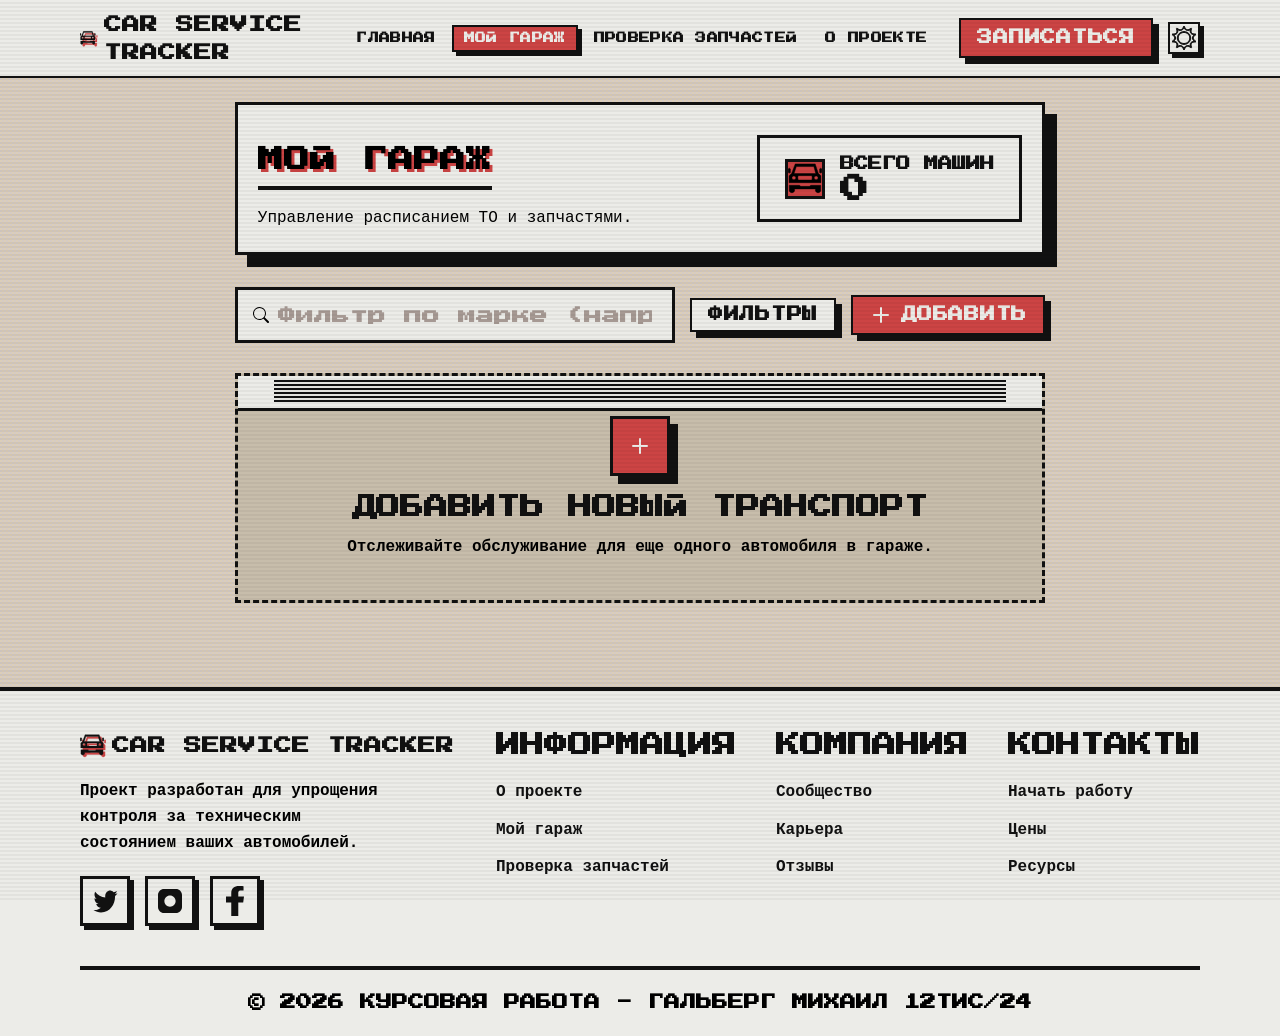
<file: index.html>
<!DOCTYPE html>
<html lang="ru">

<head>
    <meta charset="UTF-8">
    <meta name="viewport" content="width=device-width, initial-scale=1.0">
    <title>Мой гараж - Car Service Tracker</title>
    <link rel="stylesheet" href="./styles/normalize.css">
    <link rel="stylesheet" href="./styles/style.css">
    <link rel="stylesheet" href="./styles/service.css">

    <link rel="preconnect" href="https://fonts.googleapis.com">
    <link rel="preconnect" href="https://fonts.gstatic.com" crossorigin>
    <link
        href="https://fonts.googleapis.com/css2?family=Press+Start+2P&family=PT+Mono:wght@400;700&display=swap"
        rel="stylesheet">
</head>

<body>

    <header>
        <div class="container">
            <a href="landing.html" class="logo">
                <svg width="78" height="67" viewBox="0 0 78 67" fill="none" xmlns="http://www.w3.org/2000/svg">
                    <path
                        d="M0.5 20V11.5C2.50003 9.5 3.5 9.5 5.5 11.5C5.5 14.8195 5.5 16.6805 5.5 20C3.50003 21.5 2.50003 21.5 0.5 20Z"
                        fill="black" stroke="black" />
                    <path
                        d="M72.5 20V11.5C74.5 9.5 75.5 9.5 77.5 11.5C77.5 14.8195 77.5 16.6805 77.5 20C75.5 21.5 74.5 21.5 72.5 20Z"
                        fill="black" stroke="black" />
                    <path
                        d="M26.5 49H3V62.5C7.56975 67.108 10.1931 67.3477 15 62.5V57.5H63V62.5C67.7618 67.1748 70.3957 67.2716 75 62.5V49H52C51.0146 50.2489 50.3433 50.7753 49 51.5H29C27.8116 50.7342 27.2792 50.1751 26.5 49Z"
                        fill="black" stroke="black" />
                    <path
                        d="M62.4746 0.341797L69.4375 21.2305L75.5 27.293V43H2.5V27.293L2.64648 27.1465L8.57129 21.2207L16.5332 0.322266L16.6553 0H62.3604L62.4746 0.341797ZM23.3379 27.3467C22.7604 29.1355 22.4865 30.5618 22.5 32.0039C22.5135 33.4424 22.8128 34.8649 23.334 36.6406L23.4395 37H54.6162L54.7188 36.6348C55.2172 34.86 55.492 33.4383 55.5 32.002C55.508 30.5635 55.2477 29.1399 54.7158 27.3574L54.6094 27H23.4492L23.3379 27.3467ZM13.5 27.5C11.0147 27.5 9 29.5147 9 32C9 34.4853 11.0147 36.5 13.5 36.5C15.9853 36.5 18 34.4853 18 32C18 29.5147 15.9853 27.5 13.5 27.5ZM64.5 27.5C62.0147 27.5 60 29.5147 60 32C60 34.4853 62.0147 36.5 64.5 36.5C66.9853 36.5 69 34.4853 69 32C69 29.5147 66.9853 27.5 64.5 27.5ZM19.0254 6.3418L14.0254 21.3418L13.8066 22H63.6504L63.4834 21.3711L59.4834 6.37109L59.3838 6H19.1396L19.0254 6.3418Z"
                        fill="black" stroke="black" />
                </svg>
                Car Service Tracker
            </a>
            <nav>
                <a href="landing.html">Главная</a>
                <a href="index.html" class="active">Мой гараж</a>
                <a href="parts.html">Проверка запчастей</a>
                <a href="about.html">О проекте</a>
            </nav>
            <div class="header-actions">
                <a href="index.html#register" class="btn btn-primary">Записаться</a>
                <button class="theme-toggle" aria-label="Toggle Theme" title="Смена темы зависит от системы (без js)">
                    <svg class="icon-sun" width="24" height="24" viewBox="0 0 24 24" fill="none"
                        xmlns="http://www.w3.org/2000/svg">
                        <path
                            d="M9.39059 4.34668H9.39011C9.38964 4.34668 9.38964 4.34804 9.38916 4.34804L9.39059 4.34668Z"
                            fill="black" />
                        <path d="M9.38916 19.6531C9.39011 19.6531 9.39059 19.6544 9.39112 19.6544L9.38916 19.6531Z"
                            fill="black" />
                        <path
                            d="M14.6102 4.34791C14.6098 4.34791 14.6098 4.34668 14.6093 4.34668H14.6089L14.6102 4.34791Z"
                            fill="black" />
                        <path
                            d="M23.7869 15.218C23.0164 14.7711 22.3967 14.2143 21.9677 13.6625C21.7536 13.3831 21.5935 13.1138 21.4879 12.8433C21.3815 12.5728 21.3263 12.3011 21.3263 12.0037V12.0014V11.9971C21.3263 11.699 21.3815 11.4269 21.4879 11.1564C21.5935 10.8867 21.7536 10.6169 21.9677 10.3379C22.3967 9.78618 23.0164 9.22902 23.7869 8.78211C23.9624 8.6803 24.0414 8.47667 23.9785 8.29142C23.9156 8.10584 23.7253 7.98594 23.5217 8.00169C23.3326 8.01594 23.1463 8.02288 22.9624 8.02245C22.273 8.02283 21.6303 7.92289 21.0872 7.75962C20.7424 7.65397 20.4477 7.52483 20.1953 7.36615C19.9425 7.20668 19.7304 7.01726 19.5465 6.77707L19.5461 6.7767C19.363 6.53614 19.2392 6.28676 19.1578 6.00973C19.0759 5.73269 19.0385 5.42604 19.0385 5.08254V5.07757V5.07602C19.0433 4.38977 19.2014 3.59008 19.5505 2.79587C19.6304 2.61526 19.5694 2.40774 19.4029 2.29173C19.236 2.17646 19.0102 2.18527 18.8542 2.31282C18.1684 2.87425 17.4188 3.26233 16.735 3.47908L16.7378 3.47833C16.3483 3.59936 15.9919 3.66123 15.6548 3.66123C15.3931 3.66086 15.1415 3.62509 14.8835 3.5448L14.8826 3.54442C14.5871 3.45297 14.3322 3.32003 14.0948 3.14022C13.8577 2.96115 13.6375 2.73367 13.4239 2.45434C13.0038 1.89605 12.6376 1.16171 12.4308 0.324798C12.3837 0.13411 12.2055 0 11.9999 0C11.7938 0 11.616 0.13411 11.5689 0.324704C11.3625 1.16161 10.9955 1.89596 10.5758 2.45424C10.3621 2.73362 10.142 2.96106 9.90493 3.14012C9.66702 3.31993 9.41302 3.45287 9.11746 3.54433L9.11663 3.5447C8.85859 3.625 8.60622 3.66076 8.34494 3.66114C8.00826 3.66114 7.65221 3.59889 7.26191 3.47823L7.26516 3.47898C6.58014 3.26223 5.83059 2.87415 5.14637 2.31273C4.9899 2.18518 4.76375 2.17637 4.5972 2.29163C4.43071 2.40765 4.36986 2.61517 4.44964 2.79578C4.79803 3.59003 4.95606 4.38888 4.96167 5.07593V5.08244C4.96167 5.42594 4.9234 5.7326 4.84235 6.00963C4.7605 6.28667 4.63635 6.53604 4.45328 6.77661L4.45289 6.77698C4.26943 7.01717 4.05778 7.20659 3.80496 7.36606C3.55259 7.52478 3.25742 7.65387 2.91272 7.75953C2.36961 7.92284 1.72734 8.02278 1.03745 8.02278C0.85438 8.02278 0.667718 8.01584 0.478597 8.00159C0.274573 7.98584 0.084665 8.10575 0.021805 8.29133C-0.0418911 8.47653 0.0375446 8.68021 0.213336 8.78202C0.983444 9.22893 1.60358 9.78609 2.03214 10.3379C2.24586 10.6169 2.40551 10.8866 2.51235 11.1563C2.61879 11.4264 2.67324 11.6977 2.67402 11.9952V12.0002V12.0048C2.67324 12.3022 2.61879 12.5731 2.51235 12.8436C2.40551 13.1137 2.24586 13.3831 2.03214 13.6625L2.03377 13.6598C1.60521 14.2119 0.984624 14.7707 0.213336 15.2179C0.0375446 15.3194 -0.0418911 15.5234 0.021805 15.7086C0.084665 15.8942 0.275015 16.0145 0.47904 15.9987C0.667767 15.9842 0.854429 15.9772 1.03789 15.9772C1.72738 15.9772 2.36966 16.0775 2.91277 16.2404C3.25747 16.3465 3.55263 16.4748 3.80501 16.6339C4.05783 16.7937 4.26952 16.9828 4.45294 17.2237H4.45333C4.6364 17.4635 4.76055 17.7129 4.8424 17.9903C4.92345 18.2678 4.96172 18.574 4.96172 18.9179V18.9244C4.95611 19.6115 4.79803 20.4099 4.44969 21.2042C4.36991 21.3852 4.43076 21.5927 4.59725 21.7083C4.7638 21.8232 4.98995 21.8151 5.14641 21.6872C5.83025 21.127 6.57936 20.7381 7.26319 20.5214C7.65309 20.4015 8.00831 20.3385 8.34455 20.3389C8.60622 20.3389 8.8582 20.3754 9.11623 20.4557L9.11746 20.4561C9.41302 20.5471 9.66702 20.6801 9.90533 20.8595C10.1428 21.0397 10.3633 21.2676 10.577 21.5473L10.575 21.5454C10.9951 22.1033 11.3625 22.838 11.5689 23.6757C11.616 23.8659 11.7939 24 11.9999 24C12.2055 24 12.3837 23.8659 12.4309 23.6757C12.6377 22.8384 13.0039 22.1038 13.424 21.5458C13.6377 21.2669 13.8578 21.0394 14.0949 20.8596C14.3324 20.6801 14.5872 20.5471 14.8828 20.4561L14.8836 20.4557C15.1416 20.3754 15.3941 20.3389 15.6549 20.3385C15.992 20.3385 16.3472 20.4015 16.7367 20.5214C17.4205 20.7382 18.1689 21.1271 18.8535 21.6873C19.0104 21.8152 19.2362 21.8233 19.4031 21.7084C19.5696 21.5927 19.6305 21.3852 19.5506 21.2043C19.2015 20.41 19.0434 19.6111 19.0386 18.9245V18.9179C19.0386 18.5741 19.0761 18.2678 19.1579 17.9904C19.2394 17.713 19.3632 17.4635 19.5463 17.2238H19.5467C19.7305 16.9828 19.9426 16.7938 20.1954 16.6339C20.4478 16.4748 20.7426 16.3465 21.0873 16.2405C21.6304 16.0776 22.2731 15.9773 22.9626 15.9773C23.146 15.9773 23.3328 15.9842 23.5214 15.9988C23.7255 16.0149 23.9158 15.8943 23.9787 15.7087C24.0414 15.5235 23.9623 15.3194 23.7869 15.218ZM20.8202 15.4359L20.8174 15.437C20.4138 15.5611 20.042 15.719 19.707 15.93C19.3723 16.141 19.0759 16.405 18.8304 16.7273L18.8308 16.7269C18.5853 17.0471 18.4127 17.3959 18.3046 17.7633C18.197 18.1303 18.153 18.5153 18.153 18.918V18.9299V18.931C18.1567 19.3625 18.2127 19.8217 18.3219 20.2932C17.8852 20.0488 17.4438 19.8567 17.0144 19.7207L17.0119 19.7199C16.5571 19.5785 16.1076 19.4951 15.6548 19.4951C15.3048 19.4951 14.9552 19.5455 14.6093 19.6534C14.2126 19.7752 13.8573 19.9612 13.5437 20.1987C13.2296 20.4373 12.9554 20.7247 12.707 21.0513L12.7042 21.0536C12.4417 21.4044 12.2023 21.8072 11.9998 22.2502C11.7979 21.8071 11.5583 21.4044 11.2946 21.0536L11.293 21.0513C11.0434 20.7247 10.7701 20.4369 10.456 20.1987C10.1419 19.9612 9.78708 19.7748 9.38917 19.653C9.04363 19.5454 8.69407 19.4951 8.34445 19.4951C7.89248 19.4954 7.44287 19.5785 6.98809 19.7199L6.98529 19.7206C6.55589 19.8567 6.11479 20.0488 5.67733 20.2932C5.78741 19.8217 5.84304 19.3625 5.84668 18.931V18.9229V18.921V18.9179C5.84668 18.5156 5.80276 18.1305 5.69464 17.7632C5.58742 17.3963 5.41443 17.047 5.16934 16.7268L5.16973 16.7272C4.92414 16.4049 4.6278 16.1409 4.29274 15.9299C3.95808 15.7189 3.58554 15.561 3.18192 15.4369L3.17946 15.4358C2.74805 15.3062 2.27025 15.2171 1.76546 15.1703C2.14606 14.8498 2.47629 14.5089 2.74564 14.162L2.7476 14.1589C2.99599 13.8338 3.19963 13.4984 3.34074 13.1406C3.48186 12.7832 3.55928 12.404 3.55883 12.0048V12.0002V11.9978V11.9952V11.9909C3.55844 11.5936 3.48141 11.2155 3.34074 10.8593C3.19963 10.5016 2.99599 10.1657 2.7476 9.84027L2.74564 9.83793C2.47551 9.49133 2.14606 9.15055 1.76506 8.82964C2.27025 8.78319 2.748 8.69403 3.17946 8.56452L3.18192 8.56339C3.58549 8.43927 3.95808 8.28092 4.29274 8.06999C4.6278 7.859 4.92414 7.59505 5.16973 7.27264L5.16934 7.27301C5.41443 6.95253 5.58742 6.60401 5.69464 6.23707C5.80276 5.86934 5.84668 5.48473 5.84668 5.0824V5.07279V5.06932C5.84304 4.63858 5.78741 4.17822 5.67733 3.70712C6.11479 3.95111 6.55594 4.14288 6.98529 4.27928L6.98809 4.28041C7.44292 4.42183 7.89248 4.5048 8.34489 4.5048C8.69446 4.50517 9.04403 4.45446 9.38995 4.3465C9.78748 4.22467 10.1423 4.03834 10.456 3.80087C10.7701 3.56303 11.0434 3.27522 11.293 2.94859L11.2942 2.94629C11.5583 2.59585 11.797 2.19273 11.9998 1.74976C12.2023 2.19277 12.4417 2.5959 12.7042 2.94629L12.707 2.94859C12.9554 3.27522 13.2296 3.56303 13.5437 3.80087C13.8573 4.03834 14.2126 4.22467 14.6093 4.3465C14.9552 4.4545 15.3048 4.50522 15.6548 4.5048C16.1076 4.5048 16.5567 4.42183 17.0119 4.28041L17.0144 4.27928C17.4438 4.14288 17.8852 3.95111 18.3219 3.70712C18.2127 4.17822 18.1566 4.63858 18.153 5.06932V5.0824C18.153 5.48473 18.197 5.87013 18.3046 6.23707C18.4127 6.60401 18.5853 6.95295 18.8308 7.27301L18.8304 7.27264C19.0755 7.595 19.3723 7.85937 19.707 8.06999C20.042 8.28092 20.4142 8.43922 20.8174 8.56339L20.8202 8.56452C21.252 8.69403 21.7294 8.78319 22.2342 8.82927C21.854 9.15013 21.5246 9.49133 21.2544 9.83793L21.2524 9.84065C21.0029 10.1661 20.7996 10.5019 20.6585 10.8597C20.5182 11.2147 20.442 11.5913 20.4412 11.9867V11.9936C20.4412 11.9944 20.4408 11.9952 20.4408 11.997V12.0017V12.0036V12.0044V12.0063C20.4412 12.4043 20.5178 12.7832 20.6585 13.1398C20.7996 13.4979 21.0029 13.8338 21.2524 14.1589L21.2544 14.162C21.5246 14.5089 21.854 14.8498 22.2342 15.1703C21.7294 15.2172 21.252 15.3063 20.8202 15.4359Z"
                            fill="black" />
                        <path
                            d="M14.6089 19.6543H14.6093C14.6097 19.6531 14.6098 19.6531 14.6102 19.6531L14.6089 19.6543Z"
                            fill="black" />
                        <path
                            d="M12 5.58984C8.28496 5.58984 5.27388 8.45982 5.27344 12.0004C5.27383 15.5405 8.28491 18.4108 12 18.4108C15.7155 18.4108 18.7265 15.5405 18.7265 12.0004C18.7265 8.45982 15.7154 5.58984 12 5.58984ZM16.0956 15.9032C15.0461 16.9026 13.6011 17.5201 12 17.5201C10.3989 17.5201 8.95384 16.9026 7.90475 15.9032C6.856 14.9038 6.20852 13.5258 6.20807 12.0004C6.20847 10.4748 6.856 9.09765 7.90475 8.09743C8.95389 7.09763 10.3989 6.48047 12 6.48047C13.6011 6.48047 15.0461 7.09763 16.0957 8.09743C17.144 9.09686 17.7919 10.4748 17.7919 12.0004C17.7919 13.5258 17.144 14.9038 16.0956 15.9032Z"
                            fill="black" />
                    </svg>
                    <svg class="icon-moon" width="25" height="25" viewBox="0 0 25 25" fill="none"
                        xmlns="http://www.w3.org/2000/svg">
                        <path
                            d="M13.8333 4.5V0.5M21.1667 12.5V5.83333M15.8333 2.5H11.8333M24.5 9.16667H17.8333M17.2397 18.9201C18.8772 18.9201 20.4324 18.5675 21.8333 17.9339C20.0823 21.8059 16.1856 24.5 11.6597 24.5C5.49641 24.5 0.5 19.5036 0.5 13.3403C0.5 8.81435 3.19415 4.91775 7.06616 3.16667C6.43259 4.56763 6.07989 6.12277 6.07989 7.76031C6.07989 13.9237 11.0763 18.9201 17.2397 18.9201Z"
                            stroke="black" stroke-linecap="round" stroke-linejoin="round" />
                    </svg>
                </button>
                <button class="burger-toggle" aria-label="Открыть меню">
                    <span></span>
                    <span></span>
                    <span></span>
                </button>
            </div>
            <div class="nav-overlay"></div>
        </div>
    </header>

    <main class="container">

        <div class="dashboard-header">
            <div>
                <h1>Мой гараж</h1>
                <p class="lead mb-0">Управление расписанием ТО и запчастями.</p>
            </div>

            <div class="flex-center-card">
                <div class="icon-box-primary">
                    <svg width="78" height="67" viewBox="0 0 78 67" fill="none" xmlns="http://www.w3.org/2000/svg">
                        <path
                            d="M0.5 20V11.5C2.50003 9.5 3.5 9.5 5.5 11.5C5.5 14.8195 5.5 16.6805 5.5 20C3.50003 21.5 2.50003 21.5 0.5 20Z"
                            fill="black" stroke="black" />
                        <path
                            d="M72.5 20V11.5C74.5 9.5 75.5 9.5 77.5 11.5C77.5 14.8195 77.5 16.6805 77.5 20C75.5 21.5 74.5 21.5 72.5 20Z"
                            fill="black" stroke="black" />
                        <path
                            d="M26.5 49H3V62.5C7.56975 67.108 10.1931 67.3477 15 62.5V57.5H63V62.5C67.7618 67.1748 70.3957 67.2716 75 62.5V49H52C51.0146 50.2489 50.3433 50.7753 49 51.5H29C27.8116 50.7342 27.2792 50.1751 26.5 49Z"
                            fill="black" stroke="black" />
                        <path
                            d="M62.4746 0.341797L69.4375 21.2305L75.5 27.293V43H2.5V27.293L2.64648 27.1465L8.57129 21.2207L16.5332 0.322266L16.6553 0H62.3604L62.4746 0.341797ZM23.3379 27.3467C22.7604 29.1355 22.4865 30.5618 22.5 32.0039C22.5135 33.4424 22.8128 34.8649 23.334 36.6406L23.4395 37H54.6162L54.7188 36.6348C55.2172 34.86 55.492 33.4383 55.5 32.002C55.508 30.5635 55.2477 29.1399 54.7158 27.3574L54.6094 27H23.4492L23.3379 27.3467ZM13.5 27.5C11.0147 27.5 9 29.5147 9 32C9 34.4853 11.0147 36.5 13.5 36.5C15.9853 36.5 18 34.4853 18 32C18 29.5147 15.9853 27.5 13.5 27.5ZM64.5 27.5C62.0147 27.5 60 29.5147 60 32C60 34.4853 62.0147 36.5 64.5 36.5C66.9853 36.5 69 34.4853 69 32C69 29.5147 66.9853 27.5 64.5 27.5ZM19.0254 6.3418L14.0254 21.3418L13.8066 22H63.6504L63.4834 21.3711L59.4834 6.37109L59.3838 6H19.1396L19.0254 6.3418Z"
                            fill="black" stroke="black" />
                    </svg>
                </div>
                <div>
                    <div class="text-xs-light-upper">
                        Всего машин</div>
                    <div class="text-xl-bold" id="total-cars">0</div>
                </div>
            </div>
        </div>

        <div class="filters-bar mb-30">
            <input type="text" id="search-input" class="search-input"
                placeholder="Фильтр по марке (например, BMW, Toyota)">
            <button class="btn btn-outline flex-center-gap-8">
                Фильтры
            </button>
            <a href="index.html#register" class="btn btn-primary flex-center-gap-8">
                <svg width="24" height="24" viewBox="0 0 24 24" fill="none" stroke="currentColor" stroke-width="2"
                    stroke-linecap="round" stroke-linejoin="round">
                    <path d="M12 5v14M5 12h14" />
                </svg> Добавить
            </a>
        </div>

        <div class="grid" id="garage-grid">
            <!-- Карточка добавления -->
            <a href="index.html#register" class="card add-card">
                <div class="add-icon">
                    <svg width="24" height="24" viewBox="0 0 24 24" fill="none" stroke="currentColor" stroke-width="2"
                        stroke-linecap="round" stroke-linejoin="round">
                        <path d="M12 5v14M5 12h14" />
                    </svg>
                </div>
                <h3 class="text-lg-bold-mb-10">
                    Добавить новый транспорт</h3>
                <p class="text-sm-light">Отслеживайте обслуживание для еще одного
                    автомобиля в гараже.</p>
            </a>

        </div>
    </main>

    <footer>
        <div class="container">
            <div class="footer-grid">
                <div class="footer-brand">
                    <a href="landing.html" class="logo">
                        <svg width="78" height="67" viewBox="0 0 78 67" fill="none" xmlns="http://www.w3.org/2000/svg">
                            <path
                                d="M0.5 20V11.5C2.50003 9.5 3.5 9.5 5.5 11.5C5.5 14.8195 5.5 16.6805 5.5 20C3.50003 21.5 2.50003 21.5 0.5 20Z"
                                fill="black" stroke="black" />
                            <path
                                d="M72.5 20V11.5C74.5 9.5 75.5 9.5 77.5 11.5C77.5 14.8195 77.5 16.6805 77.5 20C75.5 21.5 74.5 21.5 72.5 20Z"
                                fill="black" stroke="black" />
                            <path
                                d="M26.5 49H3V62.5C7.56975 67.108 10.1931 67.3477 15 62.5V57.5H63V62.5C67.7618 67.1748 70.3957 67.2716 75 62.5V49H52C51.0146 50.2489 50.3433 50.7753 49 51.5H29C27.8116 50.7342 27.2792 50.1751 26.5 49Z"
                                fill="black" stroke="black" />
                            <path
                                d="M62.4746 0.341797L69.4375 21.2305L75.5 27.293V43H2.5V27.293L2.64648 27.1465L8.57129 21.2207L16.5332 0.322266L16.6553 0H62.3604L62.4746 0.341797ZM23.3379 27.3467C22.7604 29.1355 22.4865 30.5618 22.5 32.0039C22.5135 33.4424 22.8128 34.8649 23.334 36.6406L23.4395 37H54.6162L54.7188 36.6348C55.2172 34.86 55.492 33.4383 55.5 32.002C55.508 30.5635 55.2477 29.1399 54.7158 27.3574L54.6094 27H23.4492L23.3379 27.3467ZM13.5 27.5C11.0147 27.5 9 29.5147 9 32C9 34.4853 11.0147 36.5 13.5 36.5C15.9853 36.5 18 34.4853 18 32C18 29.5147 15.9853 27.5 13.5 27.5ZM64.5 27.5C62.0147 27.5 60 29.5147 60 32C60 34.4853 62.0147 36.5 64.5 36.5C66.9853 36.5 69 34.4853 69 32C69 29.5147 66.9853 27.5 64.5 27.5ZM19.0254 6.3418L14.0254 21.3418L13.8066 22H63.6504L63.4834 21.3711L59.4834 6.37109L59.3838 6H19.1396L19.0254 6.3418Z"
                                fill="black" stroke="black" />
                        </svg>
                        Car Service Tracker
                    </a>
                    <p>Проект разработан для упрощения контроля за техническим состоянием ваших автомобилей.</p>
                    <div class="social-links">
                        <a href="#"><svg width="25" height="23" viewBox="0 0 25 23" fill="none"
                                xmlns="http://www.w3.org/2000/svg">
                                <path
                                    d="M22.0611 6.07477V6.80123C22.0611 14.1166 17.1054 22.5 8.0373 22.5C5.36029 22.5064 2.74013 21.6352 0.5 19.9937C0.889044 20.0529 1.28148 20.0796 1.67405 20.0736C3.89309 20.0804 6.04972 19.2514 7.7973 17.7199C6.76638 17.7029 5.76649 17.3224 4.93971 16.6325C4.11294 15.9426 3.50136 14.9784 3.19189 13.8769C3.49897 13.9498 3.81204 13.9863 4.12595 13.9859C4.56428 13.986 5.00063 13.92 5.42324 13.7897C4.30665 13.5404 3.30211 12.8643 2.58151 11.8771C1.86091 10.8898 1.46905 9.65277 1.47297 8.37764V8.30499C2.15613 8.73238 2.92203 8.96677 3.70432 8.98786C2.66298 8.22041 1.9226 7.03658 1.63447 5.67827C1.34633 4.31996 1.53218 2.88969 2.15405 1.6797C3.39314 3.38651 4.93908 4.78216 6.69138 5.77592C8.44368 6.76968 10.3631 7.33931 12.3249 7.44777C12.2278 7.03545 12.1819 6.61009 12.1886 6.18374C12.1521 5.05694 12.4266 3.94491 12.9746 2.99906C13.5227 2.05322 14.3177 1.31954 15.2514 0.897903C16.1852 0.47627 17.2122 0.387181 18.1928 0.642768C19.1734 0.898355 20.0598 1.4862 20.7314 2.32625C21.8352 2.07676 22.8941 1.62253 23.8643 0.982304C23.4964 2.28365 22.7137 3.38782 21.6654 4.08428C22.6446 3.93316 23.5993 3.62489 24.5 3.16894C23.8472 4.29178 23.0214 5.2757 22.0611 6.07477Z"
                                    stroke="black" stroke-linecap="round" stroke-linejoin="round" />
                            </svg>
                        </a>
                        <a href="#"><svg width="26" height="26" viewBox="0 0 26 26" fill="none"
                                xmlns="http://www.w3.org/2000/svg">
                                <path
                                    d="M19.975 5.8H19.99M7 25H19C22.3137 25 25 22.3137 25 19V7C25 3.68629 22.3137 1 19 1H7C3.68629 1 1 3.68629 1 7V19C1 22.3137 3.68629 25 7 25ZM18.625 13C18.625 16.1066 16.1066 18.625 13 18.625C9.8934 18.625 7.375 16.1066 7.375 13C7.375 9.8934 9.8934 7.375 13 7.375C16.1066 7.375 18.625 9.8934 18.625 13Z"
                                    stroke="black" stroke-width="2" stroke-linecap="round" stroke-linejoin="round" />
                            </svg>
                        </a>
                        <a href="#"><svg width="18" height="30" viewBox="0 0 18 30" fill="none"
                                xmlns="http://www.w3.org/2000/svg">
                                <path fill-rule="evenodd" clip-rule="evenodd"
                                    d="M12.2783 30V16.5H17.1966L18 10.5H12.2783V7.57764C12.2783 6.03264 12.3257 4.5 14.9164 4.5H17.5404V0.210205C17.5404 0.145705 15.2865 0 13.0062 0C8.24399 0 5.26212 2.48579 5.26212 7.05029V10.5H0V16.5H5.26212V30H12.2783Z"
                                    fill="black" />
                            </svg>
                        </a>
                    </div>
                </div>

                <div class="footer-links">
                    <h4>Информация</h4>
                    <ul>
                        <li><a href="about.html">О проекте</a></li>
                        <li><a href="index.html">Мой гараж</a></li>
                        <li><a href="parts.html">Проверка запчастей</a></li>
                    </ul>
                </div>

                <div class="footer-links">
                    <h4>Компания</h4>
                    <ul>
                        <li><a href="#">Сообщество</a></li>
                        <li><a href="#">Карьера</a></li>
                        <li><a href="#">Отзывы</a></li>
                    </ul>
                </div>

                <div class="footer-links">
                    <h4>Контакты</h4>
                    <ul>
                        <li><a href="#">Начать работу</a></li>
                        <li><a href="#">Цены</a></li>
                        <li><a href="#">Ресурсы</a></li>
                    </ul>
                </div>
            </div>

            <div class="footer-bottom">
                <p>&copy; 2026 Курсовая работа - Гальберг Михаил 12ТИС/24</p>
            </div>
        </div>
    </footer>

</body>
<script src="./scripts/theme.js"></script>
<script src="./scripts/burger.js"></script>
<script src="./scripts/storage.js"></script>
<script src="./scripts/utils.js"></script>
<script src="./scripts/main.js"></script>
<script src="./scripts/retro-fx.js"></script>
</html>
</file>
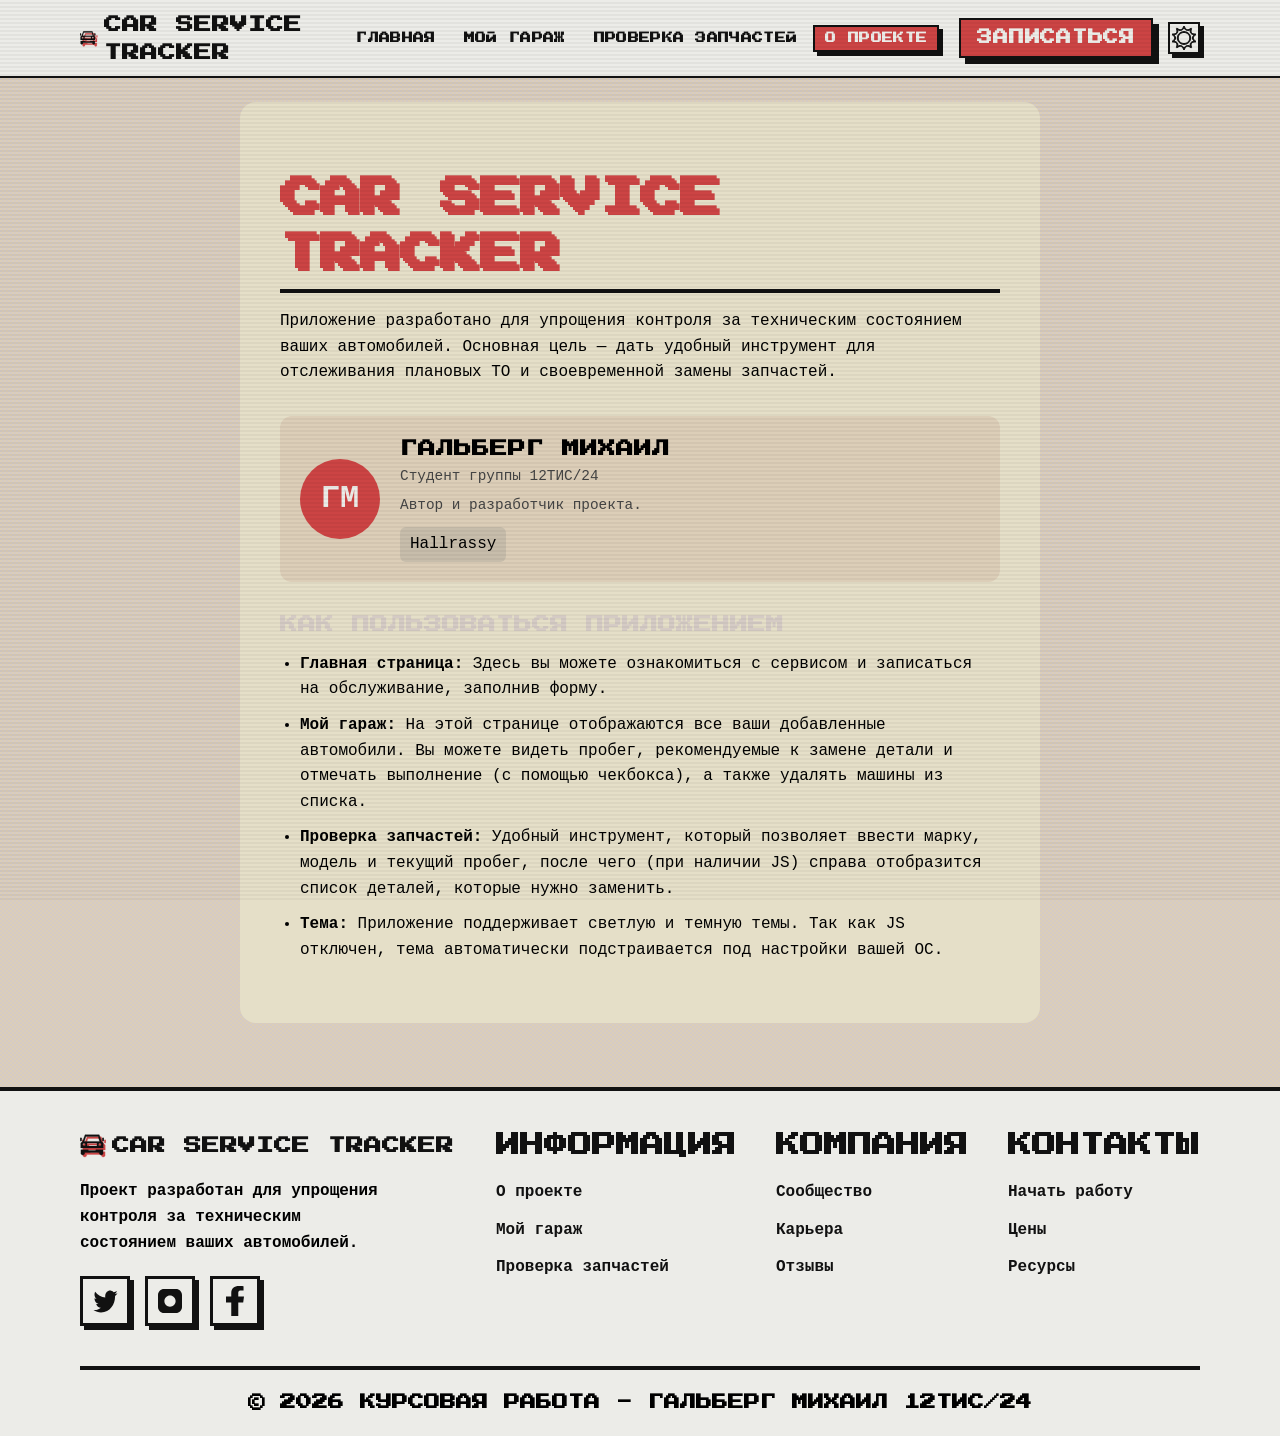
<file: about.html>
<!DOCTYPE html>
<html lang="ru">

<head>
    <meta charset="UTF-8">
    <meta name="viewport" content="width=device-width, initial-scale=1.0">
    <title>О проекте - Car Service Tracker</title>
    <link rel="stylesheet" href="./styles/normalize.css">
    <link rel="stylesheet" href="./styles/about.css">
    <link rel="stylesheet" href="./styles/style.css">

    <link rel="preconnect" href="https://fonts.googleapis.com">
    <link rel="preconnect" href="https://fonts.gstatic.com" crossorigin>
    <link
        href="https://fonts.googleapis.com/css2?family=Source+Serif+4:ital,opsz,wght@0,8..60,200..900;1,8..60,200..900&display=swap"
        rel="stylesheet">
</head>

<body>

    <header>
        <div class="container">
            <a href="landing.html" class="logo">
                <svg width="78" height="67" viewBox="0 0 78 67" fill="none" xmlns="http://www.w3.org/2000/svg">
                    <path
                        d="M0.5 20V11.5C2.50003 9.5 3.5 9.5 5.5 11.5C5.5 14.8195 5.5 16.6805 5.5 20C3.50003 21.5 2.50003 21.5 0.5 20Z"
                        fill="black" stroke="black" />
                    <path
                        d="M72.5 20V11.5C74.5 9.5 75.5 9.5 77.5 11.5C77.5 14.8195 77.5 16.6805 77.5 20C75.5 21.5 74.5 21.5 72.5 20Z"
                        fill="black" stroke="black" />
                    <path
                        d="M26.5 49H3V62.5C7.56975 67.108 10.1931 67.3477 15 62.5V57.5H63V62.5C67.7618 67.1748 70.3957 67.2716 75 62.5V49H52C51.0146 50.2489 50.3433 50.7753 49 51.5H29C27.8116 50.7342 27.2792 50.1751 26.5 49Z"
                        fill="black" stroke="black" />
                    <path
                        d="M62.4746 0.341797L69.4375 21.2305L75.5 27.293V43H2.5V27.293L2.64648 27.1465L8.57129 21.2207L16.5332 0.322266L16.6553 0H62.3604L62.4746 0.341797ZM23.3379 27.3467C22.7604 29.1355 22.4865 30.5618 22.5 32.0039C22.5135 33.4424 22.8128 34.8649 23.334 36.6406L23.4395 37H54.6162L54.7188 36.6348C55.2172 34.86 55.492 33.4383 55.5 32.002C55.508 30.5635 55.2477 29.1399 54.7158 27.3574L54.6094 27H23.4492L23.3379 27.3467ZM13.5 27.5C11.0147 27.5 9 29.5147 9 32C9 34.4853 11.0147 36.5 13.5 36.5C15.9853 36.5 18 34.4853 18 32C18 29.5147 15.9853 27.5 13.5 27.5ZM64.5 27.5C62.0147 27.5 60 29.5147 60 32C60 34.4853 62.0147 36.5 64.5 36.5C66.9853 36.5 69 34.4853 69 32C69 29.5147 66.9853 27.5 64.5 27.5ZM19.0254 6.3418L14.0254 21.3418L13.8066 22H63.6504L63.4834 21.3711L59.4834 6.37109L59.3838 6H19.1396L19.0254 6.3418Z"
                        fill="black" stroke="black" />
                </svg>
                Car Service Tracker
            </a>
            <nav>
                <a href="landing.html">Главная</a>
                <a href="index.html">Мой гараж</a>
                <a href="parts.html">Проверка запчастей</a>
                <a href="about.html" class="active">О проекте</a>
            </nav>
            <div class="header-actions">
                <a href="index.html#register" class="btn btn-primary">Записаться</a>
                <button class="theme-toggle" aria-label="Toggle Theme" title="Смена темы зависит от системы (без js)">
                    <svg class="icon-sun" width="24" height="24" viewBox="0 0 24 24" fill="none" xmlns="http://www.w3.org/2000/svg">
                    <path d="M9.39059 4.34668H9.39011C9.38964 4.34668 9.38964 4.34804 9.38916 4.34804L9.39059 4.34668Z" fill="black"/>
                    <path d="M9.38916 19.6531C9.39011 19.6531 9.39059 19.6544 9.39112 19.6544L9.38916 19.6531Z" fill="black"/>
                    <path d="M14.6102 4.34791C14.6098 4.34791 14.6098 4.34668 14.6093 4.34668H14.6089L14.6102 4.34791Z" fill="black"/>
                    <path d="M23.7869 15.218C23.0164 14.7711 22.3967 14.2143 21.9677 13.6625C21.7536 13.3831 21.5935 13.1138 21.4879 12.8433C21.3815 12.5728 21.3263 12.3011 21.3263 12.0037V12.0014V11.9971C21.3263 11.699 21.3815 11.4269 21.4879 11.1564C21.5935 10.8867 21.7536 10.6169 21.9677 10.3379C22.3967 9.78618 23.0164 9.22902 23.7869 8.78211C23.9624 8.6803 24.0414 8.47667 23.9785 8.29142C23.9156 8.10584 23.7253 7.98594 23.5217 8.00169C23.3326 8.01594 23.1463 8.02288 22.9624 8.02245C22.273 8.02283 21.6303 7.92289 21.0872 7.75962C20.7424 7.65397 20.4477 7.52483 20.1953 7.36615C19.9425 7.20668 19.7304 7.01726 19.5465 6.77707L19.5461 6.7767C19.363 6.53614 19.2392 6.28676 19.1578 6.00973C19.0759 5.73269 19.0385 5.42604 19.0385 5.08254V5.07757V5.07602C19.0433 4.38977 19.2014 3.59008 19.5505 2.79587C19.6304 2.61526 19.5694 2.40774 19.4029 2.29173C19.236 2.17646 19.0102 2.18527 18.8542 2.31282C18.1684 2.87425 17.4188 3.26233 16.735 3.47908L16.7378 3.47833C16.3483 3.59936 15.9919 3.66123 15.6548 3.66123C15.3931 3.66086 15.1415 3.62509 14.8835 3.5448L14.8826 3.54442C14.5871 3.45297 14.3322 3.32003 14.0948 3.14022C13.8577 2.96115 13.6375 2.73367 13.4239 2.45434C13.0038 1.89605 12.6376 1.16171 12.4308 0.324798C12.3837 0.13411 12.2055 0 11.9999 0C11.7938 0 11.616 0.13411 11.5689 0.324704C11.3625 1.16161 10.9955 1.89596 10.5758 2.45424C10.3621 2.73362 10.142 2.96106 9.90493 3.14012C9.66702 3.31993 9.41302 3.45287 9.11746 3.54433L9.11663 3.5447C8.85859 3.625 8.60622 3.66076 8.34494 3.66114C8.00826 3.66114 7.65221 3.59889 7.26191 3.47823L7.26516 3.47898C6.58014 3.26223 5.83059 2.87415 5.14637 2.31273C4.9899 2.18518 4.76375 2.17637 4.5972 2.29163C4.43071 2.40765 4.36986 2.61517 4.44964 2.79578C4.79803 3.59003 4.95606 4.38888 4.96167 5.07593V5.08244C4.96167 5.42594 4.9234 5.7326 4.84235 6.00963C4.7605 6.28667 4.63635 6.53604 4.45328 6.77661L4.45289 6.77698C4.26943 7.01717 4.05778 7.20659 3.80496 7.36606C3.55259 7.52478 3.25742 7.65387 2.91272 7.75953C2.36961 7.92284 1.72734 8.02278 1.03745 8.02278C0.85438 8.02278 0.667718 8.01584 0.478597 8.00159C0.274573 7.98584 0.084665 8.10575 0.021805 8.29133C-0.0418911 8.47653 0.0375446 8.68021 0.213336 8.78202C0.983444 9.22893 1.60358 9.78609 2.03214 10.3379C2.24586 10.6169 2.40551 10.8866 2.51235 11.1563C2.61879 11.4264 2.67324 11.6977 2.67402 11.9952V12.0002V12.0048C2.67324 12.3022 2.61879 12.5731 2.51235 12.8436C2.40551 13.1137 2.24586 13.3831 2.03214 13.6625L2.03377 13.6598C1.60521 14.2119 0.984624 14.7707 0.213336 15.2179C0.0375446 15.3194 -0.0418911 15.5234 0.021805 15.7086C0.084665 15.8942 0.275015 16.0145 0.47904 15.9987C0.667767 15.9842 0.854429 15.9772 1.03789 15.9772C1.72738 15.9772 2.36966 16.0775 2.91277 16.2404C3.25747 16.3465 3.55263 16.4748 3.80501 16.6339C4.05783 16.7937 4.26952 16.9828 4.45294 17.2237H4.45333C4.6364 17.4635 4.76055 17.7129 4.8424 17.9903C4.92345 18.2678 4.96172 18.574 4.96172 18.9179V18.9244C4.95611 19.6115 4.79803 20.4099 4.44969 21.2042C4.36991 21.3852 4.43076 21.5927 4.59725 21.7083C4.7638 21.8232 4.98995 21.8151 5.14641 21.6872C5.83025 21.127 6.57936 20.7381 7.26319 20.5214C7.65309 20.4015 8.00831 20.3385 8.34455 20.3389C8.60622 20.3389 8.8582 20.3754 9.11623 20.4557L9.11746 20.4561C9.41302 20.5471 9.66702 20.6801 9.90533 20.8595C10.1428 21.0397 10.3633 21.2676 10.577 21.5473L10.575 21.5454C10.9951 22.1033 11.3625 22.838 11.5689 23.6757C11.616 23.8659 11.7939 24 11.9999 24C12.2055 24 12.3837 23.8659 12.4309 23.6757C12.6377 22.8384 13.0039 22.1038 13.424 21.5458C13.6377 21.2669 13.8578 21.0394 14.0949 20.8596C14.3324 20.6801 14.5872 20.5471 14.8828 20.4561L14.8836 20.4557C15.1416 20.3754 15.3941 20.3389 15.6549 20.3385C15.992 20.3385 16.3472 20.4015 16.7367 20.5214C17.4205 20.7382 18.1689 21.1271 18.8535 21.6873C19.0104 21.8152 19.2362 21.8233 19.4031 21.7084C19.5696 21.5927 19.6305 21.3852 19.5506 21.2043C19.2015 20.41 19.0434 19.6111 19.0386 18.9245V18.9179C19.0386 18.5741 19.0761 18.2678 19.1579 17.9904C19.2394 17.713 19.3632 17.4635 19.5463 17.2238H19.5467C19.7305 16.9828 19.9426 16.7938 20.1954 16.6339C20.4478 16.4748 20.7426 16.3465 21.0873 16.2405C21.6304 16.0776 22.2731 15.9773 22.9626 15.9773C23.146 15.9773 23.3328 15.9842 23.5214 15.9988C23.7255 16.0149 23.9158 15.8943 23.9787 15.7087C24.0414 15.5235 23.9623 15.3194 23.7869 15.218ZM20.8202 15.4359L20.8174 15.437C20.4138 15.5611 20.042 15.719 19.707 15.93C19.3723 16.141 19.0759 16.405 18.8304 16.7273L18.8308 16.7269C18.5853 17.0471 18.4127 17.3959 18.3046 17.7633C18.197 18.1303 18.153 18.5153 18.153 18.918V18.9299V18.931C18.1567 19.3625 18.2127 19.8217 18.3219 20.2932C17.8852 20.0488 17.4438 19.8567 17.0144 19.7207L17.0119 19.7199C16.5571 19.5785 16.1076 19.4951 15.6548 19.4951C15.3048 19.4951 14.9552 19.5455 14.6093 19.6534C14.2126 19.7752 13.8573 19.9612 13.5437 20.1987C13.2296 20.4373 12.9554 20.7247 12.707 21.0513L12.7042 21.0536C12.4417 21.4044 12.2023 21.8072 11.9998 22.2502C11.7979 21.8071 11.5583 21.4044 11.2946 21.0536L11.293 21.0513C11.0434 20.7247 10.7701 20.4369 10.456 20.1987C10.1419 19.9612 9.78708 19.7748 9.38917 19.653C9.04363 19.5454 8.69407 19.4951 8.34445 19.4951C7.89248 19.4954 7.44287 19.5785 6.98809 19.7199L6.98529 19.7206C6.55589 19.8567 6.11479 20.0488 5.67733 20.2932C5.78741 19.8217 5.84304 19.3625 5.84668 18.931V18.9229V18.921V18.9179C5.84668 18.5156 5.80276 18.1305 5.69464 17.7632C5.58742 17.3963 5.41443 17.047 5.16934 16.7268L5.16973 16.7272C4.92414 16.4049 4.6278 16.1409 4.29274 15.9299C3.95808 15.7189 3.58554 15.561 3.18192 15.4369L3.17946 15.4358C2.74805 15.3062 2.27025 15.2171 1.76546 15.1703C2.14606 14.8498 2.47629 14.5089 2.74564 14.162L2.7476 14.1589C2.99599 13.8338 3.19963 13.4984 3.34074 13.1406C3.48186 12.7832 3.55928 12.404 3.55883 12.0048V12.0002V11.9978V11.9952V11.9909C3.55844 11.5936 3.48141 11.2155 3.34074 10.8593C3.19963 10.5016 2.99599 10.1657 2.7476 9.84027L2.74564 9.83793C2.47551 9.49133 2.14606 9.15055 1.76506 8.82964C2.27025 8.78319 2.748 8.69403 3.17946 8.56452L3.18192 8.56339C3.58549 8.43927 3.95808 8.28092 4.29274 8.06999C4.6278 7.859 4.92414 7.59505 5.16973 7.27264L5.16934 7.27301C5.41443 6.95253 5.58742 6.60401 5.69464 6.23707C5.80276 5.86934 5.84668 5.48473 5.84668 5.0824V5.07279V5.06932C5.84304 4.63858 5.78741 4.17822 5.67733 3.70712C6.11479 3.95111 6.55594 4.14288 6.98529 4.27928L6.98809 4.28041C7.44292 4.42183 7.89248 4.5048 8.34489 4.5048C8.69446 4.50517 9.04403 4.45446 9.38995 4.3465C9.78748 4.22467 10.1423 4.03834 10.456 3.80087C10.7701 3.56303 11.0434 3.27522 11.293 2.94859L11.2942 2.94629C11.5583 2.59585 11.797 2.19273 11.9998 1.74976C12.2023 2.19277 12.4417 2.5959 12.7042 2.94629L12.707 2.94859C12.9554 3.27522 13.2296 3.56303 13.5437 3.80087C13.8573 4.03834 14.2126 4.22467 14.6093 4.3465C14.9552 4.4545 15.3048 4.50522 15.6548 4.5048C16.1076 4.5048 16.5567 4.42183 17.0119 4.28041L17.0144 4.27928C17.4438 4.14288 17.8852 3.95111 18.3219 3.70712C18.2127 4.17822 18.1566 4.63858 18.153 5.06932V5.0824C18.153 5.48473 18.197 5.87013 18.3046 6.23707C18.4127 6.60401 18.5853 6.95295 18.8308 7.27301L18.8304 7.27264C19.0755 7.595 19.3723 7.85937 19.707 8.06999C20.042 8.28092 20.4142 8.43922 20.8174 8.56339L20.8202 8.56452C21.252 8.69403 21.7294 8.78319 22.2342 8.82927C21.854 9.15013 21.5246 9.49133 21.2544 9.83793L21.2524 9.84065C21.0029 10.1661 20.7996 10.5019 20.6585 10.8597C20.5182 11.2147 20.442 11.5913 20.4412 11.9867V11.9936C20.4412 11.9944 20.4408 11.9952 20.4408 11.997V12.0017V12.0036V12.0044V12.0063C20.4412 12.4043 20.5178 12.7832 20.6585 13.1398C20.7996 13.4979 21.0029 13.8338 21.2524 14.1589L21.2544 14.162C21.5246 14.5089 21.854 14.8498 22.2342 15.1703C21.7294 15.2172 21.252 15.3063 20.8202 15.4359Z" fill="black"/>
                    <path d="M14.6089 19.6543H14.6093C14.6097 19.6531 14.6098 19.6531 14.6102 19.6531L14.6089 19.6543Z" fill="black"/>
                    <path d="M12 5.58984C8.28496 5.58984 5.27388 8.45982 5.27344 12.0004C5.27383 15.5405 8.28491 18.4108 12 18.4108C15.7155 18.4108 18.7265 15.5405 18.7265 12.0004C18.7265 8.45982 15.7154 5.58984 12 5.58984ZM16.0956 15.9032C15.0461 16.9026 13.6011 17.5201 12 17.5201C10.3989 17.5201 8.95384 16.9026 7.90475 15.9032C6.856 14.9038 6.20852 13.5258 6.20807 12.0004C6.20847 10.4748 6.856 9.09765 7.90475 8.09743C8.95389 7.09763 10.3989 6.48047 12 6.48047C13.6011 6.48047 15.0461 7.09763 16.0957 8.09743C17.144 9.09686 17.7919 10.4748 17.7919 12.0004C17.7919 13.5258 17.144 14.9038 16.0956 15.9032Z" fill="black"/>
                    </svg>
                    <svg class="icon-moon" width="25" height="25" viewBox="0 0 25 25" fill="none" xmlns="http://www.w3.org/2000/svg">
                    <path d="M13.8333 4.5V0.5M21.1667 12.5V5.83333M15.8333 2.5H11.8333M24.5 9.16667H17.8333M17.2397 18.9201C18.8772 18.9201 20.4324 18.5675 21.8333 17.9339C20.0823 21.8059 16.1856 24.5 11.6597 24.5C5.49641 24.5 0.5 19.5036 0.5 13.3403C0.5 8.81435 3.19415 4.91775 7.06616 3.16667C6.43259 4.56763 6.07989 6.12277 6.07989 7.76031C6.07989 13.9237 11.0763 18.9201 17.2397 18.9201Z" stroke="black" stroke-linecap="round" stroke-linejoin="round"/>
                    </svg>
                </button>
                <button class="burger-toggle" aria-label="Открыть меню">
                    <span></span>
                    <span></span>
                    <span></span>
                </button>
            </div>
            <div class="nav-overlay"></div>
        </div>
    </header>

    <main class="container">
        <section class="about-section">
            <h1 class="txt-primary">Car Service Tracker</h1>
            <p class="lead">Приложение разработано для упрощения контроля за техническим состоянием ваших автомобилей.
                Основная цель — дать удобный инструмент для отслеживания плановых ТО и своевременной замены запчастей.
            </p>

            <div class="author-card">
                <div class="author-avatar">
                    ГМ
                </div>
                <div class="author-info">
                    <h3>Гальберг Михаил</h3>
                    <p>Студент группы 12ТИС/24</p>
                    <p class="mb-0">Автор и разработчик проекта.</p>
                    <a href="https://github.com/Hallrassy" target="_blank" class="github-link">
                        <!-- Тут должна быть иконка: github --> Hallrassy
                    </a>
                </div>
            </div>

            <div class="instructions">
                <h3 class="txt-secondary">Как пользоваться приложением</h3>
                <ul>
                    <li><strong>Главная страница:</strong> Здесь вы можете ознакомиться с сервисом и записаться на
                        обслуживание, заполнив форму.</li>
                    <li><strong>Мой гараж:</strong> На этой странице отображаются все ваши добавленные автомобили. Вы
                        можете видеть пробег, рекомендуемые к замене детали и отмечать выполнение (с помощью чекбокса),
                        а также удалять машины из списка.</li>
                    <li><strong>Проверка запчастей:</strong> Удобный инструмент, который позволяет ввести марку, модель
                        и текущий пробег, после чего (при наличии JS) справа отобразится список деталей, которые нужно
                        заменить.</li>
                    <li><strong>Тема:</strong> Приложение поддерживает светлую и темную темы. Так как JS отключен, тема
                        автоматически подстраивается под настройки вашей ОС.</li>
                </ul>
            </div>
        </section>
    </main>

    <footer>
        <div class="container">
            <div class="footer-grid">
                <div class="footer-brand">
                    <a href="landing.html" class="logo">
                        <svg width="78" height="67" viewBox="0 0 78 67" fill="none" xmlns="http://www.w3.org/2000/svg">
                            <path
                                d="M0.5 20V11.5C2.50003 9.5 3.5 9.5 5.5 11.5C5.5 14.8195 5.5 16.6805 5.5 20C3.50003 21.5 2.50003 21.5 0.5 20Z"
                                fill="black" stroke="black" />
                            <path
                                d="M72.5 20V11.5C74.5 9.5 75.5 9.5 77.5 11.5C77.5 14.8195 77.5 16.6805 77.5 20C75.5 21.5 74.5 21.5 72.5 20Z"
                                fill="black" stroke="black" />
                            <path
                                d="M26.5 49H3V62.5C7.56975 67.108 10.1931 67.3477 15 62.5V57.5H63V62.5C67.7618 67.1748 70.3957 67.2716 75 62.5V49H52C51.0146 50.2489 50.3433 50.7753 49 51.5H29C27.8116 50.7342 27.2792 50.1751 26.5 49Z"
                                fill="black" stroke="black" />
                            <path
                                d="M62.4746 0.341797L69.4375 21.2305L75.5 27.293V43H2.5V27.293L2.64648 27.1465L8.57129 21.2207L16.5332 0.322266L16.6553 0H62.3604L62.4746 0.341797ZM23.3379 27.3467C22.7604 29.1355 22.4865 30.5618 22.5 32.0039C22.5135 33.4424 22.8128 34.8649 23.334 36.6406L23.4395 37H54.6162L54.7188 36.6348C55.2172 34.86 55.492 33.4383 55.5 32.002C55.508 30.5635 55.2477 29.1399 54.7158 27.3574L54.6094 27H23.4492L23.3379 27.3467ZM13.5 27.5C11.0147 27.5 9 29.5147 9 32C9 34.4853 11.0147 36.5 13.5 36.5C15.9853 36.5 18 34.4853 18 32C18 29.5147 15.9853 27.5 13.5 27.5ZM64.5 27.5C62.0147 27.5 60 29.5147 60 32C60 34.4853 62.0147 36.5 64.5 36.5C66.9853 36.5 69 34.4853 69 32C69 29.5147 66.9853 27.5 64.5 27.5ZM19.0254 6.3418L14.0254 21.3418L13.8066 22H63.6504L63.4834 21.3711L59.4834 6.37109L59.3838 6H19.1396L19.0254 6.3418Z"
                                fill="black" stroke="black" />
                        </svg>
                        Car Service Tracker
                    </a>
                    <p>Проект разработан для упрощения контроля за техническим состоянием ваших автомобилей.</p>
                    <div class="social-links">
                        <a href="#"><svg width="25" height="23" viewBox="0 0 25 23" fill="none"
                                xmlns="http://www.w3.org/2000/svg">
                                <path
                                    d="M22.0611 6.07477V6.80123C22.0611 14.1166 17.1054 22.5 8.0373 22.5C5.36029 22.5064 2.74013 21.6352 0.5 19.9937C0.889044 20.0529 1.28148 20.0796 1.67405 20.0736C3.89309 20.0804 6.04972 19.2514 7.7973 17.7199C6.76638 17.7029 5.76649 17.3224 4.93971 16.6325C4.11294 15.9426 3.50136 14.9784 3.19189 13.8769C3.49897 13.9498 3.81204 13.9863 4.12595 13.9859C4.56428 13.986 5.00063 13.92 5.42324 13.7897C4.30665 13.5404 3.30211 12.8643 2.58151 11.8771C1.86091 10.8898 1.46905 9.65277 1.47297 8.37764V8.30499C2.15613 8.73238 2.92203 8.96677 3.70432 8.98786C2.66298 8.22041 1.9226 7.03658 1.63447 5.67827C1.34633 4.31996 1.53218 2.88969 2.15405 1.6797C3.39314 3.38651 4.93908 4.78216 6.69138 5.77592C8.44368 6.76968 10.3631 7.33931 12.3249 7.44777C12.2278 7.03545 12.1819 6.61009 12.1886 6.18374C12.1521 5.05694 12.4266 3.94491 12.9746 2.99906C13.5227 2.05322 14.3177 1.31954 15.2514 0.897903C16.1852 0.47627 17.2122 0.387181 18.1928 0.642768C19.1734 0.898355 20.0598 1.4862 20.7314 2.32625C21.8352 2.07676 22.8941 1.62253 23.8643 0.982304C23.4964 2.28365 22.7137 3.38782 21.6654 4.08428C22.6446 3.93316 23.5993 3.62489 24.5 3.16894C23.8472 4.29178 23.0214 5.2757 22.0611 6.07477Z"
                                    stroke="black" stroke-linecap="round" stroke-linejoin="round" />
                            </svg>
                        </a>
                        <a href="#"><svg width="26" height="26" viewBox="0 0 26 26" fill="none"
                                xmlns="http://www.w3.org/2000/svg">
                                <path
                                    d="M19.975 5.8H19.99M7 25H19C22.3137 25 25 22.3137 25 19V7C25 3.68629 22.3137 1 19 1H7C3.68629 1 1 3.68629 1 7V19C1 22.3137 3.68629 25 7 25ZM18.625 13C18.625 16.1066 16.1066 18.625 13 18.625C9.8934 18.625 7.375 16.1066 7.375 13C7.375 9.8934 9.8934 7.375 13 7.375C16.1066 7.375 18.625 9.8934 18.625 13Z"
                                    stroke="black" stroke-width="2" stroke-linecap="round" stroke-linejoin="round" />
                            </svg>
                        </a>
                        <a href="#"><svg width="18" height="30" viewBox="0 0 18 30" fill="none"
                                xmlns="http://www.w3.org/2000/svg">
                                <path fill-rule="evenodd" clip-rule="evenodd"
                                    d="M12.2783 30V16.5H17.1966L18 10.5H12.2783V7.57764C12.2783 6.03264 12.3257 4.5 14.9164 4.5H17.5404V0.210205C17.5404 0.145705 15.2865 0 13.0062 0C8.24399 0 5.26212 2.48579 5.26212 7.05029V10.5H0V16.5H5.26212V30H12.2783Z"
                                    fill="black" />
                            </svg>
                        </a>
                    </div>
                </div>

                <div class="footer-links">
                    <h4>Информация</h4>
                    <ul>
                        <li><a href="about.html">О проекте</a></li>
                        <li><a href="index.html">Мой гараж</a></li>
                        <li><a href="parts.html">Проверка запчастей</a></li>
                    </ul>
                </div>

                <div class="footer-links">
                    <h4>Компания</h4>
                    <ul>
                        <li><a href="#">Сообщество</a></li>
                        <li><a href="#">Карьера</a></li>
                        <li><a href="#">Отзывы</a></li>
                    </ul>
                </div>

                <div class="footer-links">
                    <h4>Контакты</h4>
                    <ul>
                        <li><a href="#">Начать работу</a></li>
                        <li><a href="#">Цены</a></li>
                        <li><a href="#">Ресурсы</a></li>
                    </ul>
                </div>
            </div>

            <div class="footer-bottom">
                <p>&copy; 2026 Курсовая работа - Гальберг Михаил 12ТИС/24</p>
            </div>
        </div>
    </footer>

    <script src="./scripts/theme.js"></script>
    <script src="./scripts/burger.js"></script>
    <script src="./scripts/retro-fx.js"></script>
</body>

</html>
</file>
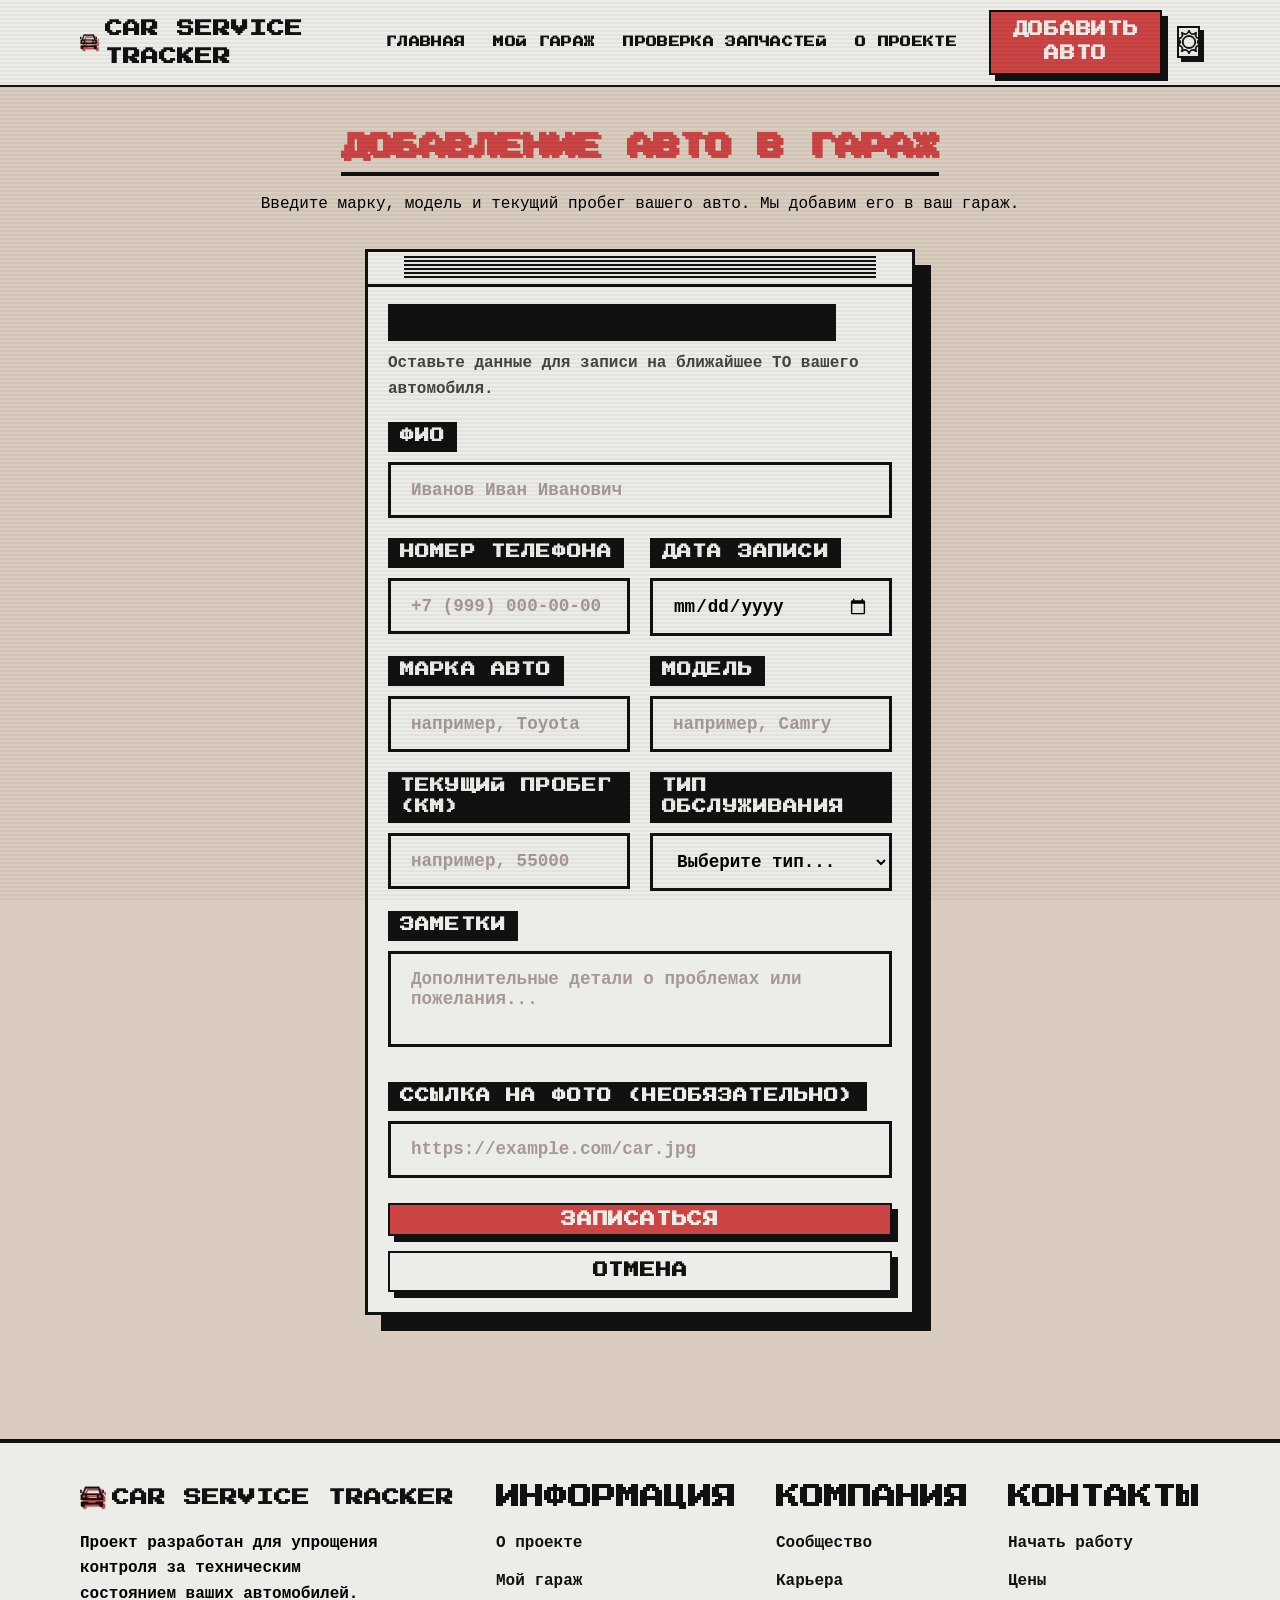
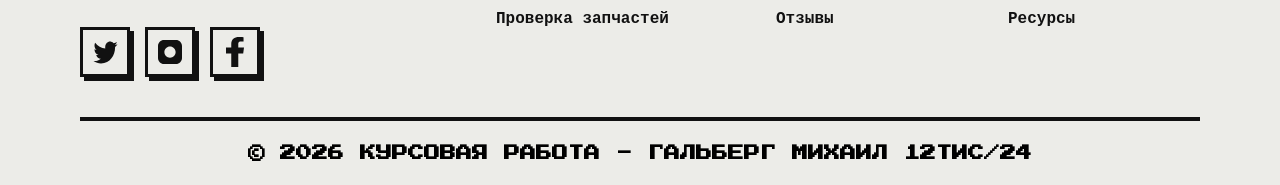
<file: form.html>
<!DOCTYPE html>
<html lang="ru">

<head>
    <meta charset="UTF-8">
    <meta name="viewport" content="width=device-width, initial-scale=1.0">
    <title>Добавить авто - Car Service Tracker</title>
    <link rel="stylesheet" href="./styles/normalize.css">
    <link rel="stylesheet" href="./styles/style.css">
    <link rel="stylesheet" href="./styles/form.css">

    <link rel="preconnect" href="https://fonts.googleapis.com">
    <link rel="preconnect" href="https://fonts.gstatic.com" crossorigin>
    <link
        href="https://fonts.googleapis.com/css2?family=Press+Start+2P&family=PT+Mono:wght@400;700&display=swap"
        rel="stylesheet">
</head>

<body class="form-page">

    <header>
        <div class="container">
            <a href="landing.html" class="logo">
                <svg width="78" height="67" viewBox="0 0 78 67" fill="none" xmlns="http://www.w3.org/2000/svg">
                    <path
                        d="M0.5 20V11.5C2.50003 9.5 3.5 9.5 5.5 11.5C5.5 14.8195 5.5 16.6805 5.5 20C3.50003 21.5 2.50003 21.5 0.5 20Z"
                        fill="black" stroke="black" />
                    <path
                        d="M72.5 20V11.5C74.5 9.5 75.5 9.5 77.5 11.5C77.5 14.8195 77.5 16.6805 77.5 20C75.5 21.5 74.5 21.5 72.5 20Z"
                        fill="black" stroke="black" />
                    <path
                        d="M26.5 49H3V62.5C7.56975 67.108 10.1931 67.3477 15 62.5V57.5H63V62.5C67.7618 67.1748 70.3957 67.2716 75 62.5V49H52C51.0146 50.2489 50.3433 50.7753 49 51.5H29C27.8116 50.7342 27.2792 50.1751 26.5 49Z"
                        fill="black" stroke="black" />
                    <path
                        d="M62.4746 0.341797L69.4375 21.2305L75.5 27.293V43H2.5V27.293L2.64648 27.1465L8.57129 21.2207L16.5332 0.322266L16.6553 0H62.3604L62.4746 0.341797ZM23.3379 27.3467C22.7604 29.1355 22.4865 30.5618 22.5 32.0039C22.5135 33.4424 22.8128 34.8649 23.334 36.6406L23.4395 37H54.6162L54.7188 36.6348C55.2172 34.86 55.492 33.4383 55.5 32.002C55.508 30.5635 55.2477 29.1399 54.7158 27.3574L54.6094 27H23.4492L23.3379 27.3467ZM13.5 27.5C11.0147 27.5 9 29.5147 9 32C9 34.4853 11.0147 36.5 13.5 36.5C15.9853 36.5 18 34.4853 18 32C18 29.5147 15.9853 27.5 13.5 27.5ZM64.5 27.5C62.0147 27.5 60 29.5147 60 32C60 34.4853 62.0147 36.5 64.5 36.5C66.9853 36.5 69 34.4853 69 32C69 29.5147 66.9853 27.5 64.5 27.5ZM19.0254 6.3418L14.0254 21.3418L13.8066 22H63.6504L63.4834 21.3711L59.4834 6.37109L59.3838 6H19.1396L19.0254 6.3418Z"
                        fill="black" stroke="black" />
                </svg>
                Car Service Tracker
            </a>
            <nav>
                <a href="landing.html">Главная</a>
                <a href="index.html">Мой гараж</a>
                <a href="parts.html">Проверка запчастей</a>
                <a href="about.html">О проекте</a>
            </nav>
            <div class="header-actions">
                <a href="form.html" class="btn btn-primary active">Добавить авто</a>
                <button class="theme-toggle" aria-label="Toggle Theme" title="Смена темы зависит от системы (без js)">
                    <svg class="icon-sun" width="24" height="24" viewBox="0 0 24 24" fill="none"
                        xmlns="http://www.w3.org/2000/svg">
                        <path
                            d="M9.39059 4.34668H9.39011C9.38964 4.34668 9.38964 4.34804 9.38916 4.34804L9.39059 4.34668Z"
                            fill="black" />
                        <path d="M9.38916 19.6531C9.39011 19.6531 9.39059 19.6544 9.39112 19.6544L9.38916 19.6531Z"
                            fill="black" />
                        <path
                            d="M14.6102 4.34791C14.6098 4.34791 14.6098 4.34668 14.6093 4.34668H14.6089L14.6102 4.34791Z"
                            fill="black" />
                        <path
                            d="M23.7869 15.218C23.0164 14.7711 22.3967 14.2143 21.9677 13.6625C21.7536 13.3831 21.5935 13.1138 21.4879 12.8433C21.3815 12.5728 21.3263 12.3011 21.3263 12.0037V12.0014V11.9971C21.3263 11.699 21.3815 11.4269 21.4879 11.1564C21.5935 10.8867 21.7536 10.6169 21.9677 10.3379C22.3967 9.78618 23.0164 9.22902 23.7869 8.78211C23.9624 8.6803 24.0414 8.47667 23.9785 8.29142C23.9156 8.10584 23.7253 7.98594 23.5217 8.00169C23.3326 8.01594 23.1463 8.02288 22.9624 8.02245C22.273 8.02283 21.6303 7.92289 21.0872 7.75962C20.7424 7.65397 20.4477 7.52483 20.1953 7.36615C19.9425 7.20668 19.7304 7.01726 19.5465 6.77707L19.5461 6.7767C19.363 6.53614 19.2392 6.28676 19.1578 6.00973C19.0759 5.73269 19.0385 5.42604 19.0385 5.08254V5.07757V5.07602C19.0433 4.38977 19.2014 3.59008 19.5505 2.79587C19.6304 2.61526 19.5694 2.40774 19.4029 2.29173C19.236 2.17646 19.0102 2.18527 18.8542 2.31282C18.1684 2.87425 17.4188 3.26233 16.735 3.47908L16.7378 3.47833C16.3483 3.59936 15.9919 3.66123 15.6548 3.66123C15.3931 3.66086 15.1415 3.62509 14.8835 3.5448L14.8826 3.54442C14.5871 3.45297 14.3322 3.32003 14.0948 3.14022C13.8577 2.96115 13.6375 2.73367 13.4239 2.45434C13.0038 1.89605 12.6376 1.16171 12.4308 0.324798C12.3837 0.13411 12.2055 0 11.9999 0C11.7938 0 11.616 0.13411 11.5689 0.324704C11.3625 1.16161 10.9955 1.89596 10.5758 2.45424C10.3621 2.73362 10.142 2.96106 9.90493 3.14012C9.66702 3.31993 9.41302 3.45287 9.11746 3.54433L9.11663 3.5447C8.85859 3.625 8.60622 3.66076 8.34494 3.66114C8.00826 3.66114 7.65221 3.59889 7.26191 3.47823L7.26516 3.47898C6.58014 3.26223 5.83059 2.87415 5.14637 2.31273C4.9899 2.18518 4.76375 2.17637 4.5972 2.29163C4.43071 2.40765 4.36986 2.61517 4.44964 2.79578C4.79803 3.59003 4.95606 4.38888 4.96167 5.07593V5.08244C4.96167 5.42594 4.9234 5.7326 4.84235 6.00963C4.7605 6.28667 4.63635 6.53604 4.45328 6.77661L4.45289 6.77698C4.26943 7.01717 4.05778 7.20659 3.80496 7.36606C3.55259 7.52478 3.25742 7.65387 2.91272 7.75953C2.36961 7.92284 1.72734 8.02278 1.03745 8.02278C0.85438 8.02278 0.667718 8.01584 0.478597 8.00159C0.274573 7.98584 0.084665 8.10575 0.021805 8.29133C-0.0418911 8.47653 0.0375446 8.68021 0.213336 8.78202C0.983444 9.22893 1.60358 9.78609 2.03214 10.3379C2.24586 10.6169 2.40551 10.8866 2.51235 11.1563C2.61879 11.4264 2.67324 11.6977 2.67402 11.9952V12.0002V12.0048C2.67324 12.3022 2.61879 12.5731 2.51235 12.8436C2.40551 13.1137 2.24586 13.3831 2.03214 13.6625L2.03377 13.6598C1.60521 14.2119 0.984624 14.7707 0.213336 15.2179C0.0375446 15.3194 -0.0418911 15.5234 0.021805 15.7086C0.084665 15.8942 0.275015 16.0145 0.47904 15.9987C0.667767 15.9842 0.854429 15.9772 1.03789 15.9772C1.72738 15.9772 2.36966 16.0775 2.91277 16.2404C3.25747 16.3465 3.55263 16.4748 3.80501 16.6339C4.05783 16.7937 4.26952 16.9828 4.45294 17.2237H4.45333C4.6364 17.4635 4.76055 17.7129 4.8424 17.9903C4.92345 18.2678 4.96172 18.574 4.96172 18.9179V18.9244C4.95611 19.6115 4.79803 20.4099 4.44969 21.2042C4.36991 21.3852 4.43076 21.5927 4.59725 21.7083C4.7638 21.8232 4.98995 21.8151 5.14641 21.6872C5.83025 21.127 6.57936 20.7381 7.26319 20.5214C7.65309 20.4015 8.00831 20.3385 8.34455 20.3389C8.60622 20.3389 8.8582 20.3754 9.11623 20.4557L9.11746 20.4561C9.41302 20.5471 9.66702 20.6801 9.90533 20.8595C10.1428 21.0397 10.3633 21.2676 10.577 21.5473L10.575 21.5454C10.9951 22.1033 11.3625 22.838 11.5689 23.6757C11.616 23.8659 11.7939 24 11.9999 24C12.2055 24 12.3837 23.8659 12.4309 23.6757C12.6377 22.8384 13.0039 22.1038 13.424 21.5458C13.6377 21.2669 13.8578 21.0394 14.0949 20.8596C14.3324 20.6801 14.5872 20.5471 14.8828 20.4561L14.8836 20.4557C15.1416 20.3754 15.3941 20.3389 15.6549 20.3385C15.992 20.3385 16.3472 20.4015 16.7367 20.5214C17.4205 20.7382 18.1689 21.1271 18.8535 21.6873C19.0104 21.8152 19.2362 21.8233 19.4031 21.7084C19.5696 21.5927 19.6305 21.3852 19.5506 21.2043C19.2015 20.41 19.0434 19.6111 19.0386 18.9245V18.9179C19.0386 18.5741 19.0761 18.2678 19.1579 17.9904C19.2394 17.713 19.3632 17.4635 19.5463 17.2238H19.5467C19.7305 16.9828 19.9426 16.7938 20.1954 16.6339C20.4478 16.4748 20.7426 16.3465 21.0873 16.2405C21.6304 16.0776 22.2731 15.9773 22.9626 15.9773C23.146 15.9773 23.3328 15.9842 23.5214 15.9988C23.7255 16.0149 23.9158 15.8943 23.9787 15.7087C24.0414 15.5235 23.9623 15.3194 23.7869 15.218ZM20.8202 15.4359L20.8174 15.437C20.4138 15.5611 20.042 15.719 19.707 15.93C19.3723 16.141 19.0759 16.405 18.8304 16.7273L18.8308 16.7269C18.5853 17.0471 18.4127 17.3959 18.3046 17.7633C18.197 18.1303 18.153 18.5153 18.153 18.918V18.9299V18.931C18.1567 19.3625 18.2127 19.8217 18.3219 20.2932C17.8852 20.0488 17.4438 19.8567 17.0144 19.7207L17.0119 19.7199C16.5571 19.5785 16.1076 19.4951 15.6548 19.4951C15.3048 19.4951 14.9552 19.5455 14.6093 19.6534C14.2126 19.7752 13.8573 19.9612 13.5437 20.1987C13.2296 20.4373 12.9554 20.7247 12.707 21.0513L12.7042 21.0536C12.4417 21.4044 12.2023 21.8072 11.9998 22.2502C11.7979 21.8071 11.5583 21.4044 11.2946 21.0536L11.293 21.0513C11.0434 20.7247 10.7701 20.4369 10.456 20.1987C10.1419 19.9612 9.78708 19.7748 9.38917 19.653C9.04363 19.5454 8.69407 19.4951 8.34445 19.4951C7.89248 19.4954 7.44287 19.5785 6.98809 19.7199L6.98529 19.7206C6.55589 19.8567 6.11479 20.0488 5.67733 20.2932C5.78741 19.8217 5.84304 19.3625 5.84668 18.931V18.9229V18.921V18.9179C5.84668 18.5156 5.80276 18.1305 5.69464 17.7632C5.58742 17.3963 5.41443 17.047 5.16934 16.7268L5.16973 16.7272C4.92414 16.4049 4.6278 16.1409 4.29274 15.9299C3.95808 15.7189 3.58554 15.561 3.18192 15.4369L3.17946 15.4358C2.74805 15.3062 2.27025 15.2171 1.76546 15.1703C2.14606 14.8498 2.47629 14.5089 2.74564 14.162L2.7476 14.1589C2.99599 13.8338 3.19963 13.4984 3.34074 13.1406C3.48186 12.7832 3.55928 12.404 3.55883 12.0048V12.0002V11.9978V11.9952V11.9909C3.55844 11.5936 3.48141 11.2155 3.34074 10.8593C3.19963 10.5016 2.99599 10.1657 2.7476 9.84027L2.74564 9.83793C2.47551 9.49133 2.14606 9.15055 1.76506 8.82964C2.27025 8.78319 2.748 8.69403 3.17946 8.56452L3.18192 8.56339C3.58549 8.43927 3.95808 8.28092 4.29274 8.06999C4.6278 7.859 4.92414 7.59505 5.16973 7.27264L5.16934 7.27301C5.41443 6.95253 5.58742 6.60401 5.69464 6.23707C5.80276 5.86934 5.84668 5.48473 5.84668 5.0824V5.07279V5.06932C5.84304 4.63858 5.78741 4.17822 5.67733 3.70712C6.11479 3.95111 6.55594 4.14288 6.98529 4.27928L6.98809 4.28041C7.44292 4.42183 7.89248 4.5048 8.34489 4.5048C8.69446 4.50517 9.04403 4.45446 9.38995 4.3465C9.78748 4.22467 10.1423 4.03834 10.456 3.80087C10.7701 3.56303 11.0434 3.27522 11.293 2.94859L11.2942 2.94629C11.5583 2.59585 11.797 2.19273 11.9998 1.74976C12.2023 2.19277 12.4417 2.5959 12.7042 2.94629L12.707 2.94859C12.9554 3.27522 13.2296 3.56303 13.5437 3.80087C13.8573 4.03834 14.2126 4.22467 14.6093 4.3465C14.9552 4.4545 15.3048 4.50522 15.6548 4.5048C16.1076 4.5048 16.5567 4.42183 17.0119 4.28041L17.0144 4.27928C17.4438 4.14288 17.8852 3.95111 18.3219 3.70712C18.2127 4.17822 18.1566 4.63858 18.153 5.06932V5.0824C18.153 5.48473 18.197 5.87013 18.3046 6.23707C18.4127 6.60401 18.5853 6.95295 18.8308 7.27301L18.8304 7.27264C19.0755 7.595 19.3723 7.85937 19.707 8.06999C20.042 8.28092 20.4142 8.43922 20.8174 8.56339L20.8202 8.56452C21.252 8.69403 21.7294 8.78319 22.2342 8.82927C21.854 9.15013 21.5246 9.49133 21.2544 9.83793L21.2524 9.84065C21.0029 10.1661 20.7996 10.5019 20.6585 10.8597C20.5182 11.2147 20.442 11.5913 20.4412 11.9867V11.9936C20.4412 11.9944 20.4408 11.9952 20.4408 11.997V12.0017V12.0036V12.0044V12.0063C20.4412 12.4043 20.5178 12.7832 20.6585 13.1398C20.7996 13.4979 21.0029 13.8338 21.2524 14.1589L21.2544 14.162C21.5246 14.5089 21.854 14.8498 22.2342 15.1703C21.7294 15.2172 21.252 15.3063 20.8202 15.4359Z"
                            fill="black" />
                        <path
                            d="M14.6089 19.6543H14.6093C14.6097 19.6531 14.6098 19.6531 14.6102 19.6531L14.6089 19.6543Z"
                            fill="black" />
                        <path
                            d="M12 5.58984C8.28496 5.58984 5.27388 8.45982 5.27344 12.0004C5.27383 15.5405 8.28491 18.4108 12 18.4108C15.7155 18.4108 18.7265 15.5405 18.7265 12.0004C18.7265 8.45982 15.7154 5.58984 12 5.58984ZM16.0956 15.9032C15.0461 16.9026 13.6011 17.5201 12 17.5201C10.3989 17.5201 8.95384 16.9026 7.90475 15.9032C6.856 14.9038 6.20852 13.5258 6.20807 12.0004C6.20847 10.4748 6.856 9.09765 7.90475 8.09743C8.95389 7.09763 10.3989 6.48047 12 6.48047C13.6011 6.48047 15.0461 7.09763 16.0957 8.09743C17.144 9.09686 17.7919 10.4748 17.7919 12.0004C17.7919 13.5258 17.144 14.9038 16.0956 15.9032Z"
                            fill="black" />
                    </svg>
                    <svg class="icon-moon" width="25" height="25" viewBox="0 0 25 25" fill="none"
                        xmlns="http://www.w3.org/2000/svg">
                        <path
                            d="M13.8333 4.5V0.5M21.1667 12.5V5.83333M15.8333 2.5H11.8333M24.5 9.16667H17.8333M17.2397 18.9201C18.8772 18.9201 20.4324 18.5675 21.8333 17.9339C20.0823 21.8059 16.1856 24.5 11.6597 24.5C5.49641 24.5 0.5 19.5036 0.5 13.3403C0.5 8.81435 3.19415 4.91775 7.06616 3.16667C6.43259 4.56763 6.07989 6.12277 6.07989 7.76031C6.07989 13.9237 11.0763 18.9201 17.2397 18.9201Z"
                            stroke="black" stroke-linecap="round" stroke-linejoin="round" />
                    </svg>
                </button>
                <button class="burger-toggle" aria-label="Открыть меню">
                    <span></span>
                    <span></span>
                    <span></span>
                </button>
            </div>
            <div class="nav-overlay"></div>
        </div>
    </header>

    <main class="container">
        <div class="text-center-mb-2">
            <h1 class="txt-primary">Добавление авто в гараж</h1>
            <p class="lead mx-auto">Введите марку, модель и текущий пробег вашего авто. Мы добавим его в ваш гараж.</p>
        </div>

        <section class="container form-page-section">
            <div class="form-container mx-auto" id="register" style="width: 100%; max-width: 550px;">
                <h2 class="form-title">Запись на обслуживание</h2>
                <p class="form-subtitle">Оставьте данные для записи на ближайшее ТО вашего автомобиля.</p>

                <form action="service.html" method="GET">
                    <div class="form-group">
                        <label for="fullName">ФИО</label>
                        <input type="text" id="fullName" name="fullName" placeholder="Иванов Иван Иванович" required>
                    </div>

                    <div class="form-row">
                        <div class="form-group">
                            <label for="phone">Номер телефона</label>
                            <input type="tel" id="phone" name="phone" placeholder="+7 (999) 000-00-00" required>
                        </div>
                        <div class="form-group">
                            <label for="date">Дата записи</label>
                            <input type="date" id="date" name="date" required>
                        </div>
                    </div>

                    <div class="form-row">
                        <div class="form-group">
                            <label for="brand">Марка авто</label>
                            <input type="text" id="brand" name="brand" placeholder="например, Toyota" required>
                        </div>
                        <div class="form-group">
                            <label for="model">Модель</label>
                            <input type="text" id="model" name="model" placeholder="например, Camry" required>
                        </div>
                    </div>

                    <div class="form-row">
                        <div class="form-group">
                            <label for="mileage">Текущий пробег (км)</label>
                            <input type="number" id="mileage" name="mileage" placeholder="например, 55000" required>
                        </div>
                        <div class="form-group">
                            <label for="serviceType">Тип обслуживания</label>
                            <select id="serviceType" name="serviceType" required>
                                <option value="">Выберите тип...</option>
                                <option value="routine">Плановое ТО</option>
                                <option value="repair">Ремонт</option>
                                <option value="diagnostics">Диагностика</option>
                            </select>
                        </div>
                    </div>

                    <div class="form-group mb-25">
                        <label for="notes">Заметки</label>
                        <textarea id="notes" name="notes" rows="3"
                            placeholder="Дополнительные детали о проблемах или пожелания..."></textarea>
                    </div>

                    <div class="form-group mb-25">
                        <label for="photoUrl">Ссылка на фото (необязательно)</label>
                        <input type="url" id="photoUrl" name="photoUrl" placeholder="https://example.com/car.jpg">
                    </div>

                    <button type="submit" class="btn btn-primary w-100">Записаться</button>
                    <div style="margin-top: 15px; text-align: center;">
                        <a href="index.html" class="btn btn-outline w-100">Отмена</a>
                    </div>
                </form>
            </div>
        </section>
    </main>

    <footer>
        <div class="container">
            <div class="footer-grid">
                <div class="footer-brand">
                    <a href="landing.html" class="logo">
                        <svg width="78" height="67" viewBox="0 0 78 67" fill="none" xmlns="http://www.w3.org/2000/svg">
                            <path
                                d="M0.5 20V11.5C2.50003 9.5 3.5 9.5 5.5 11.5C5.5 14.8195 5.5 16.6805 5.5 20C3.50003 21.5 2.50003 21.5 0.5 20Z"
                                fill="black" stroke="black" />
                            <path
                                d="M72.5 20V11.5C74.5 9.5 75.5 9.5 77.5 11.5C77.5 14.8195 77.5 16.6805 77.5 20C75.5 21.5 74.5 21.5 72.5 20Z"
                                fill="black" stroke="black" />
                            <path
                                d="M26.5 49H3V62.5C7.56975 67.108 10.1931 67.3477 15 62.5V57.5H63V62.5C67.7618 67.1748 70.3957 67.2716 75 62.5V49H52C51.0146 50.2489 50.3433 50.7753 49 51.5H29C27.8116 50.7342 27.2792 50.1751 26.5 49Z"
                                fill="black" stroke="black" />
                            <path
                                d="M62.4746 0.341797L69.4375 21.2305L75.5 27.293V43H2.5V27.293L2.64648 27.1465L8.57129 21.2207L16.5332 0.322266L16.6553 0H62.3604L62.4746 0.341797ZM23.3379 27.3467C22.7604 29.1355 22.4865 30.5618 22.5 32.0039C22.5135 33.4424 22.8128 34.8649 23.334 36.6406L23.4395 37H54.6162L54.7188 36.6348C55.2172 34.86 55.492 33.4383 55.5 32.002C55.508 30.5635 55.2477 29.1399 54.7158 27.3574L54.6094 27H23.4492L23.3379 27.3467ZM13.5 27.5C11.0147 27.5 9 29.5147 9 32C9 34.4853 11.0147 36.5 13.5 36.5C15.9853 36.5 18 34.4853 18 32C18 29.5147 15.9853 27.5 13.5 27.5ZM64.5 27.5C62.0147 27.5 60 29.5147 60 32C60 34.4853 62.0147 36.5 64.5 36.5C66.9853 36.5 69 34.4853 69 32C69 29.5147 66.9853 27.5 64.5 27.5ZM19.0254 6.3418L14.0254 21.3418L13.8066 22H63.6504L63.4834 21.3711L59.4834 6.37109L59.3838 6H19.1396L19.0254 6.3418Z"
                                fill="black" stroke="black" />
                        </svg>
                        Car Service Tracker
                    </a>
                    <p>Проект разработан для упрощения контроля за техническим состоянием ваших автомобилей.</p>
                    <div class="social-links">
                        <a href="#"><svg width="25" height="23" viewBox="0 0 25 23" fill="none"
                                xmlns="http://www.w3.org/2000/svg">
                                <path
                                    d="M22.0611 6.07477V6.80123C22.0611 14.1166 17.1054 22.5 8.0373 22.5C5.36029 22.5064 2.74013 21.6352 0.5 19.9937C0.889044 20.0529 1.28148 20.0796 1.67405 20.0736C3.89309 20.0804 6.04972 19.2514 7.7973 17.7199C6.76638 17.7029 5.76649 17.3224 4.93971 16.6325C4.11294 15.9426 3.50136 14.9784 3.19189 13.8769C3.49897 13.9498 3.81204 13.9863 4.12595 13.9859C4.56428 13.986 5.00063 13.92 5.42324 13.7897C4.30665 13.5404 3.30211 12.8643 2.58151 11.8771C1.86091 10.8898 1.46905 9.65277 1.47297 8.37764V8.30499C2.15613 8.73238 2.92203 8.96677 3.70432 8.98786C2.66298 8.22041 1.9226 7.03658 1.63447 5.67827C1.34633 4.31996 1.53218 2.88969 2.15405 1.6797C3.39314 3.38651 4.93908 4.78216 6.69138 5.77592C8.44368 6.76968 10.3631 7.33931 12.3249 7.44777C12.2278 7.03545 12.1819 6.61009 12.1886 6.18374C12.1521 5.05694 12.4266 3.94491 12.9746 2.99906C13.5227 2.05322 14.3177 1.31954 15.2514 0.897903C16.1852 0.47627 17.2122 0.387181 18.1928 0.642768C19.1734 0.898355 20.0598 1.4862 20.7314 2.32625C21.8352 2.07676 22.8941 1.62253 23.8643 0.982304C23.4964 2.28365 22.7137 3.38782 21.6654 4.08428C22.6446 3.93316 23.5993 3.62489 24.5 3.16894C23.8472 4.29178 23.0214 5.2757 22.0611 6.07477Z"
                                    stroke="black" stroke-linecap="round" stroke-linejoin="round" />
                            </svg>
                        </a>
                        <a href="#"><svg width="26" height="26" viewBox="0 0 26 26" fill="none"
                                xmlns="http://www.w3.org/2000/svg">
                                <path
                                    d="M19.975 5.8H19.99M7 25H19C22.3137 25 25 22.3137 25 19V7C25 3.68629 22.3137 1 19 1H7C3.68629 1 1 3.68629 1 7V19C1 22.3137 3.68629 25 7 25ZM18.625 13C18.625 16.1066 16.1066 18.625 13 18.625C9.8934 18.625 7.375 16.1066 7.375 13C7.375 9.8934 9.8934 7.375 13 7.375C16.1066 7.375 18.625 9.8934 18.625 13Z"
                                    stroke="black" stroke-width="2" stroke-linecap="round" stroke-linejoin="round" />
                            </svg>
                        </a>
                        <a href="#"><svg width="18" height="30" viewBox="0 0 18 30" fill="none"
                                xmlns="http://www.w3.org/2000/svg">
                                <path fill-rule="evenodd" clip-rule="evenodd"
                                    d="M12.2783 30V16.5H17.1966L18 10.5H12.2783V7.57764C12.2783 6.03264 12.3257 4.5 14.9164 4.5H17.5404V0.210205C17.5404 0.145705 15.2865 0 13.0062 0C8.24399 0 5.26212 2.48579 5.26212 7.05029V10.5H0V16.5H5.26212V30H12.2783Z"
                                    fill="black" />
                            </svg>
                        </a>
                    </div>
                </div>

                <div class="footer-links">
                    <h4>Информация</h4>
                    <ul>
                        <li><a href="about.html">О проекте</a></li>
                        <li><a href="index.html">Мой гараж</a></li>
                        <li><a href="parts.html">Проверка запчастей</a></li>
                    </ul>
                </div>

                <div class="footer-links">
                    <h4>Компания</h4>
                    <ul>
                        <li><a href="#">Сообщество</a></li>
                        <li><a href="#">Карьера</a></li>
                        <li><a href="#">Отзывы</a></li>
                    </ul>
                </div>

                <div class="footer-links">
                    <h4>Контакты</h4>
                    <ul>
                        <li><a href="#">Начать работу</a></li>
                        <li><a href="#">Цены</a></li>
                        <li><a href="#">Ресурсы</a></li>
                    </ul>
                </div>
            </div>

            <div class="footer-bottom">
                <p>&copy; 2026 Курсовая работа - Гальберг Михаил 12ТИС/24</p>
            </div>
        </div>
    </footer>

</body>
<script src="./scripts/theme.js"></script>
<script src="./scripts/burger.js"></script>
<script src="./scripts/storage.js"></script>
<script src="./scripts/landing.js"></script>
<script src="./scripts/form.js"></script>
<script src="./scripts/retro-fx.js"></script>

</html>
</file>
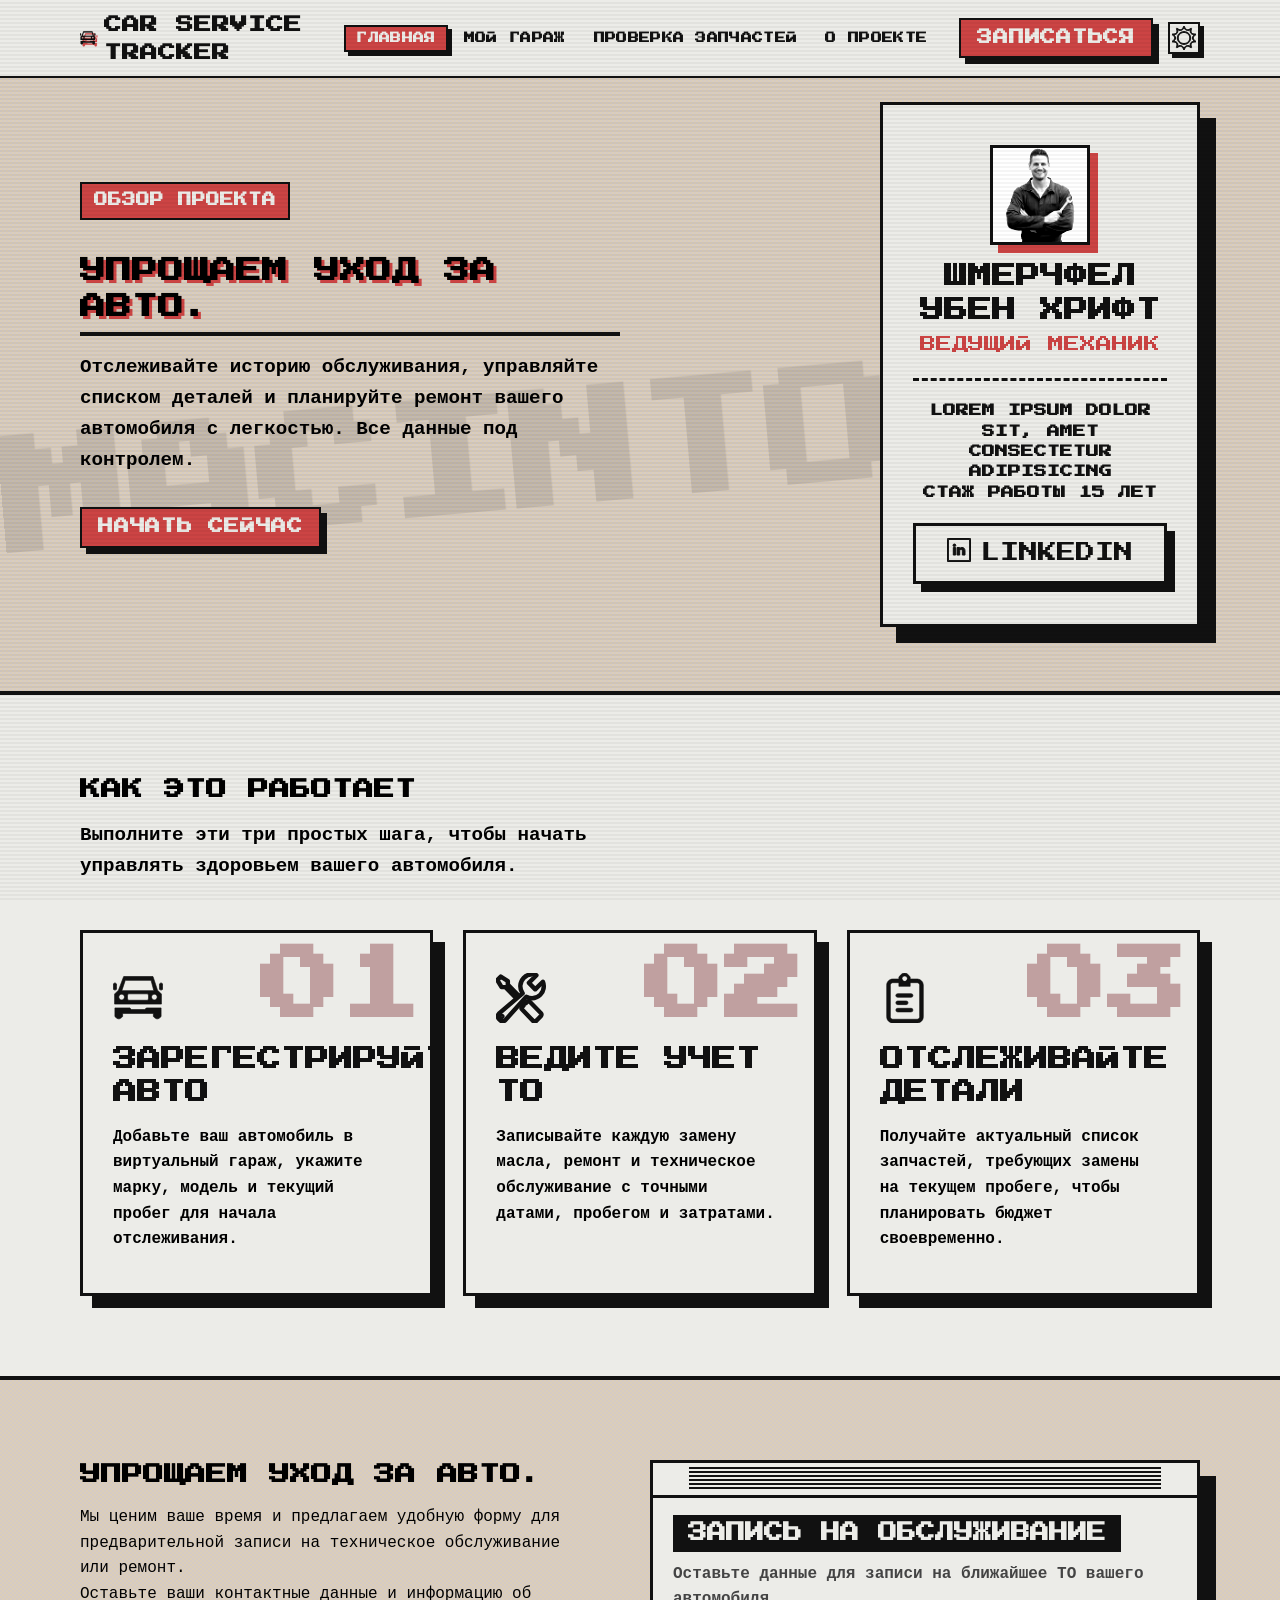
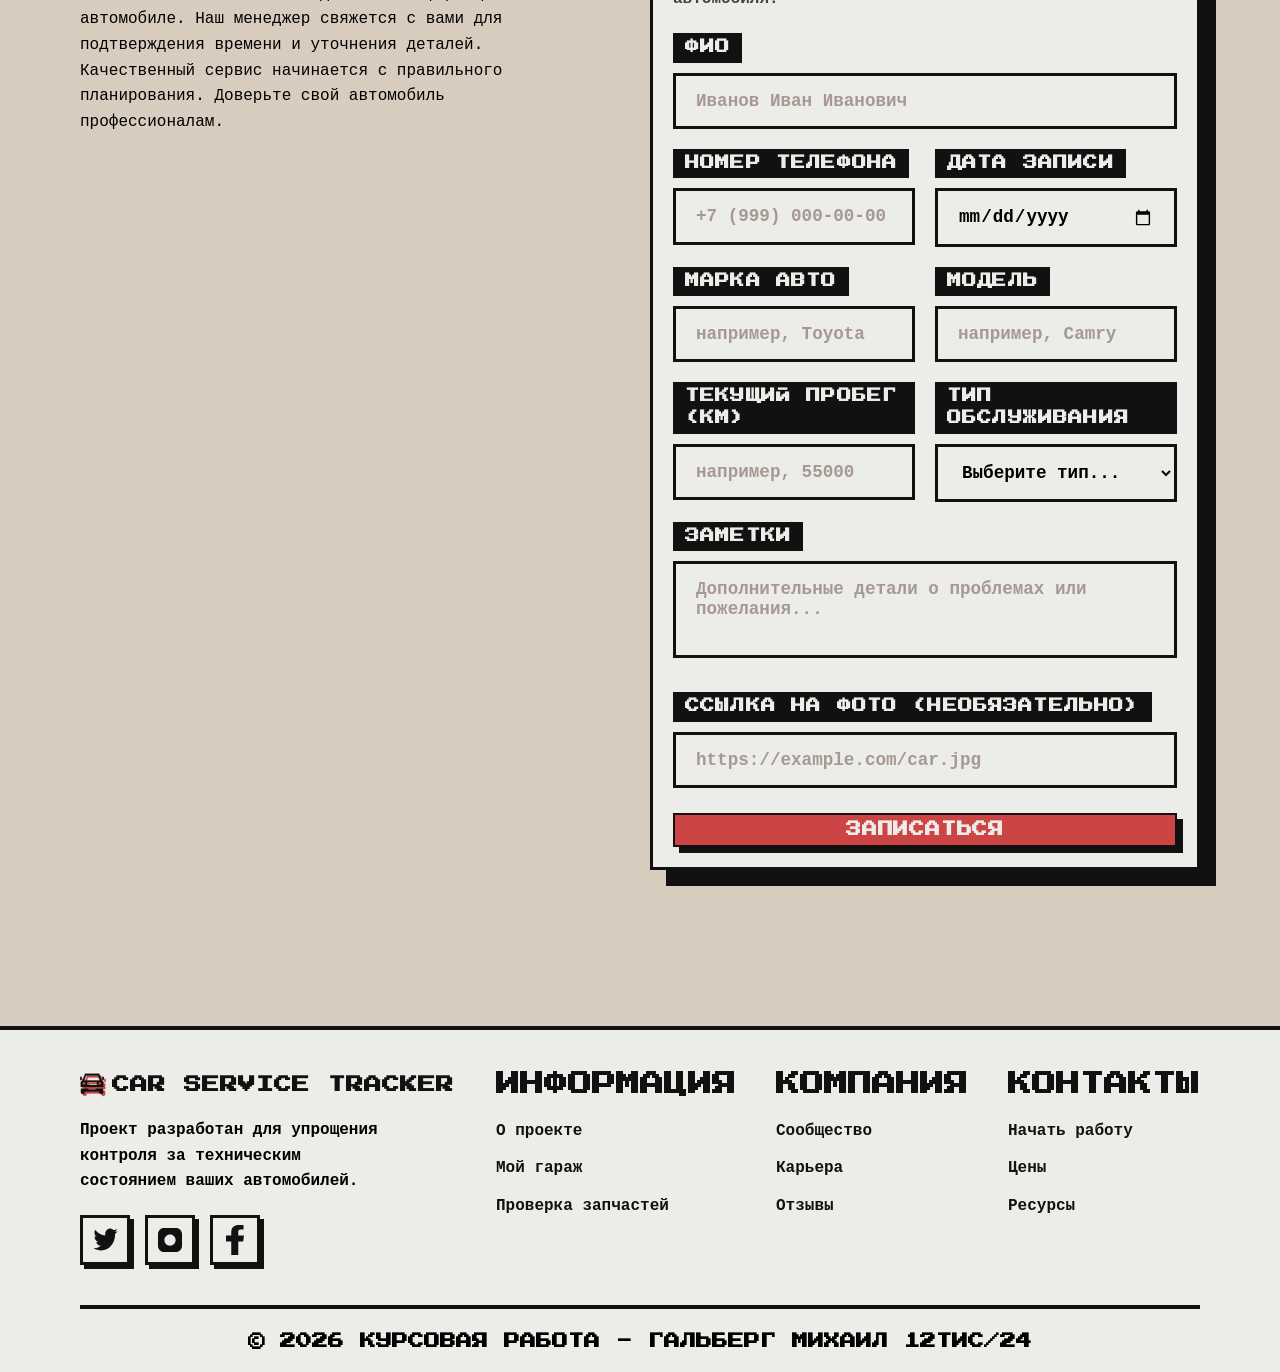
<file: landing.html>
<!DOCTYPE html>
<html lang="ru">

<head>
    <meta charset="UTF-8">
    <meta name="viewport" content="width=device-width, initial-scale=1.0">
    <title>Car Service Tracker - Упрощаем уход за авто</title>
    <link rel="stylesheet" href="./styles/normalize.css">
    <link rel="stylesheet" href="./styles/style.css">
    <link rel="stylesheet" href="./styles/index.css">

    <link rel="preconnect" href="https://fonts.googleapis.com">
    <link rel="preconnect" href="https://fonts.gstatic.com" crossorigin>
    <link
        href="https://fonts.googleapis.com/css2?family=Source+Serif+4:ital,opsz,wght@0,8..60,200..900;1,8..60,200..900&display=swap"
        rel="stylesheet">
</head>

<body>
    <!-- Фоновая бегущая строка -->
    <div class="marquee-bg">
        <div class="marquee-track">
            MACINTOSH 1992 &nbsp; NEO BRUTALISM &nbsp; CAR SERVICE TRACKER &nbsp; MACINTOSH 1992 &nbsp; NEO BRUTALISM &nbsp; CAR SERVICE TRACKER &nbsp; MACINTOSH 1992 &nbsp; NEO BRUTALISM &nbsp; CAR SERVICE TRACKER
        </div>
    </div>

    <header>
        <div class="container">
            <a href="landing.html" class="logo">
                <svg width="78" height="67" viewBox="0 0 78 67" fill="none" xmlns="http://www.w3.org/2000/svg">
                    <path
                        d="M0.5 20V11.5C2.50003 9.5 3.5 9.5 5.5 11.5C5.5 14.8195 5.5 16.6805 5.5 20C3.50003 21.5 2.50003 21.5 0.5 20Z"
                        fill="black" stroke="black" />
                    <path
                        d="M72.5 20V11.5C74.5 9.5 75.5 9.5 77.5 11.5C77.5 14.8195 77.5 16.6805 77.5 20C75.5 21.5 74.5 21.5 72.5 20Z"
                        fill="black" stroke="black" />
                    <path
                        d="M26.5 49H3V62.5C7.56975 67.108 10.1931 67.3477 15 62.5V57.5H63V62.5C67.7618 67.1748 70.3957 67.2716 75 62.5V49H52C51.0146 50.2489 50.3433 50.7753 49 51.5H29C27.8116 50.7342 27.2792 50.1751 26.5 49Z"
                        fill="black" stroke="black" />
                    <path
                        d="M62.4746 0.341797L69.4375 21.2305L75.5 27.293V43H2.5V27.293L2.64648 27.1465L8.57129 21.2207L16.5332 0.322266L16.6553 0H62.3604L62.4746 0.341797ZM23.3379 27.3467C22.7604 29.1355 22.4865 30.5618 22.5 32.0039C22.5135 33.4424 22.8128 34.8649 23.334 36.6406L23.4395 37H54.6162L54.7188 36.6348C55.2172 34.86 55.492 33.4383 55.5 32.002C55.508 30.5635 55.2477 29.1399 54.7158 27.3574L54.6094 27H23.4492L23.3379 27.3467ZM13.5 27.5C11.0147 27.5 9 29.5147 9 32C9 34.4853 11.0147 36.5 13.5 36.5C15.9853 36.5 18 34.4853 18 32C18 29.5147 15.9853 27.5 13.5 27.5ZM64.5 27.5C62.0147 27.5 60 29.5147 60 32C60 34.4853 62.0147 36.5 64.5 36.5C66.9853 36.5 69 34.4853 69 32C69 29.5147 66.9853 27.5 64.5 27.5ZM19.0254 6.3418L14.0254 21.3418L13.8066 22H63.6504L63.4834 21.3711L59.4834 6.37109L59.3838 6H19.1396L19.0254 6.3418Z"
                        fill="black" stroke="black" />
                </svg>

                Car Service Tracker
            </a>
            <nav>
                <a href="landing.html" class="active">Главная</a>
                <a href="index.html">Мой гараж</a>
                <a href="parts.html">Проверка запчастей</a>
                <a href="about.html">О проекте</a>
            </nav>
            <div class="header-actions">
                <a href="form.html" class="btn btn-primary">Записаться</a>
                <button class="theme-toggle" aria-label="Toggle Theme" title="Смена темы зависит от системы (без js)">
                    <svg class="icon-sun" width="24" height="24" viewBox="0 0 24 24" fill="none"
                        xmlns="http://www.w3.org/2000/svg">
                        <path
                            d="M9.39059 4.34668H9.39011C9.38964 4.34668 9.38964 4.34804 9.38916 4.34804L9.39059 4.34668Z"
                            fill="black" />
                        <path d="M9.38916 19.6531C9.39011 19.6531 9.39059 19.6544 9.39112 19.6544L9.38916 19.6531Z"
                            fill="black" />
                        <path
                            d="M14.6102 4.34791C14.6098 4.34791 14.6098 4.34668 14.6093 4.34668H14.6089L14.6102 4.34791Z"
                            fill="black" />
                        <path
                            d="M23.7869 15.218C23.0164 14.7711 22.3967 14.2143 21.9677 13.6625C21.7536 13.3831 21.5935 13.1138 21.4879 12.8433C21.3815 12.5728 21.3263 12.3011 21.3263 12.0037V12.0014V11.9971C21.3263 11.699 21.3815 11.4269 21.4879 11.1564C21.5935 10.8867 21.7536 10.6169 21.9677 10.3379C22.3967 9.78618 23.0164 9.22902 23.7869 8.78211C23.9624 8.6803 24.0414 8.47667 23.9785 8.29142C23.9156 8.10584 23.7253 7.98594 23.5217 8.00169C23.3326 8.01594 23.1463 8.02288 22.9624 8.02245C22.273 8.02283 21.6303 7.92289 21.0872 7.75962C20.7424 7.65397 20.4477 7.52483 20.1953 7.36615C19.9425 7.20668 19.7304 7.01726 19.5465 6.77707L19.5461 6.7767C19.363 6.53614 19.2392 6.28676 19.1578 6.00973C19.0759 5.73269 19.0385 5.42604 19.0385 5.08254V5.07757V5.07602C19.0433 4.38977 19.2014 3.59008 19.5505 2.79587C19.6304 2.61526 19.5694 2.40774 19.4029 2.29173C19.236 2.17646 19.0102 2.18527 18.8542 2.31282C18.1684 2.87425 17.4188 3.26233 16.735 3.47908L16.7378 3.47833C16.3483 3.59936 15.9919 3.66123 15.6548 3.66123C15.3931 3.66086 15.1415 3.62509 14.8835 3.5448L14.8826 3.54442C14.5871 3.45297 14.3322 3.32003 14.0948 3.14022C13.8577 2.96115 13.6375 2.73367 13.4239 2.45434C13.0038 1.89605 12.6376 1.16171 12.4308 0.324798C12.3837 0.13411 12.2055 0 11.9999 0C11.7938 0 11.616 0.13411 11.5689 0.324704C11.3625 1.16161 10.9955 1.89596 10.5758 2.45424C10.3621 2.73362 10.142 2.96106 9.90493 3.14012C9.66702 3.31993 9.41302 3.45287 9.11746 3.54433L9.11663 3.5447C8.85859 3.625 8.60622 3.66076 8.34494 3.66114C8.00826 3.66114 7.65221 3.59889 7.26191 3.47823L7.26516 3.47898C6.58014 3.26223 5.83059 2.87415 5.14637 2.31273C4.9899 2.18518 4.76375 2.17637 4.5972 2.29163C4.43071 2.40765 4.36986 2.61517 4.44964 2.79578C4.79803 3.59003 4.95606 4.38888 4.96167 5.07593V5.08244C4.96167 5.42594 4.9234 5.7326 4.84235 6.00963C4.7605 6.28667 4.63635 6.53604 4.45328 6.77661L4.45289 6.77698C4.26943 7.01717 4.05778 7.20659 3.80496 7.36606C3.55259 7.52478 3.25742 7.65387 2.91272 7.75953C2.36961 7.92284 1.72734 8.02278 1.03745 8.02278C0.85438 8.02278 0.667718 8.01584 0.478597 8.00159C0.274573 7.98584 0.084665 8.10575 0.021805 8.29133C-0.0418911 8.47653 0.0375446 8.68021 0.213336 8.78202C0.983444 9.22893 1.60358 9.78609 2.03214 10.3379C2.24586 10.6169 2.40551 10.8866 2.51235 11.1563C2.61879 11.4264 2.67324 11.6977 2.67402 11.9952V12.0002V12.0048C2.67324 12.3022 2.61879 12.5731 2.51235 12.8436C2.40551 13.1137 2.24586 13.3831 2.03214 13.6625L2.03377 13.6598C1.60521 14.2119 0.984624 14.7707 0.213336 15.2179C0.0375446 15.3194 -0.0418911 15.5234 0.021805 15.7086C0.084665 15.8942 0.275015 16.0145 0.47904 15.9987C0.667767 15.9842 0.854429 15.9772 1.03789 15.9772C1.72738 15.9772 2.36966 16.0775 2.91277 16.2404C3.25747 16.3465 3.55263 16.4748 3.80501 16.6339C4.05783 16.7937 4.26952 16.9828 4.45294 17.2237H4.45333C4.6364 17.4635 4.76055 17.7129 4.8424 17.9903C4.92345 18.2678 4.96172 18.574 4.96172 18.9179V18.9244C4.95611 19.6115 4.79803 20.4099 4.44969 21.2042C4.36991 21.3852 4.43076 21.5927 4.59725 21.7083C4.7638 21.8232 4.98995 21.8151 5.14641 21.6872C5.83025 21.127 6.57936 20.7381 7.26319 20.5214C7.65309 20.4015 8.00831 20.3385 8.34455 20.3389C8.60622 20.3389 8.8582 20.3754 9.11623 20.4557L9.11746 20.4561C9.41302 20.5471 9.66702 20.6801 9.90533 20.8595C10.1428 21.0397 10.3633 21.2676 10.577 21.5473L10.575 21.5454C10.9951 22.1033 11.3625 22.838 11.5689 23.6757C11.616 23.8659 11.7939 24 11.9999 24C12.2055 24 12.3837 23.8659 12.4309 23.6757C12.6377 22.8384 13.0039 22.1038 13.424 21.5458C13.6377 21.2669 13.8578 21.0394 14.0949 20.8596C14.3324 20.6801 14.5872 20.5471 14.8828 20.4561L14.8836 20.4557C15.1416 20.3754 15.3941 20.3389 15.6549 20.3385C15.992 20.3385 16.3472 20.4015 16.7367 20.5214C17.4205 20.7382 18.1689 21.1271 18.8535 21.6873C19.0104 21.8152 19.2362 21.8233 19.4031 21.7084C19.5696 21.5927 19.6305 21.3852 19.5506 21.2043C19.2015 20.41 19.0434 19.6111 19.0386 18.9245V18.9179C19.0386 18.5741 19.0761 18.2678 19.1579 17.9904C19.2394 17.713 19.3632 17.4635 19.5463 17.2238H19.5467C19.7305 16.9828 19.9426 16.7938 20.1954 16.6339C20.4478 16.4748 20.7426 16.3465 21.0873 16.2405C21.6304 16.0776 22.2731 15.9773 22.9626 15.9773C23.146 15.9773 23.3328 15.9842 23.5214 15.9988C23.7255 16.0149 23.9158 15.8943 23.9787 15.7087C24.0414 15.5235 23.9623 15.3194 23.7869 15.218ZM20.8202 15.4359L20.8174 15.437C20.4138 15.5611 20.042 15.719 19.707 15.93C19.3723 16.141 19.0759 16.405 18.8304 16.7273L18.8308 16.7269C18.5853 17.0471 18.4127 17.3959 18.3046 17.7633C18.197 18.1303 18.153 18.5153 18.153 18.918V18.9299V18.931C18.1567 19.3625 18.2127 19.8217 18.3219 20.2932C17.8852 20.0488 17.4438 19.8567 17.0144 19.7207L17.0119 19.7199C16.5571 19.5785 16.1076 19.4951 15.6548 19.4951C15.3048 19.4951 14.9552 19.5455 14.6093 19.6534C14.2126 19.7752 13.8573 19.9612 13.5437 20.1987C13.2296 20.4373 12.9554 20.7247 12.707 21.0513L12.7042 21.0536C12.4417 21.4044 12.2023 21.8072 11.9998 22.2502C11.7979 21.8071 11.5583 21.4044 11.2946 21.0536L11.293 21.0513C11.0434 20.7247 10.7701 20.4369 10.456 20.1987C10.1419 19.9612 9.78708 19.7748 9.38917 19.653C9.04363 19.5454 8.69407 19.4951 8.34445 19.4951C7.89248 19.4954 7.44287 19.5785 6.98809 19.7199L6.98529 19.7206C6.55589 19.8567 6.11479 20.0488 5.67733 20.2932C5.78741 19.8217 5.84304 19.3625 5.84668 18.931V18.9229V18.921V18.9179C5.84668 18.5156 5.80276 18.1305 5.69464 17.7632C5.58742 17.3963 5.41443 17.047 5.16934 16.7268L5.16973 16.7272C4.92414 16.4049 4.6278 16.1409 4.29274 15.9299C3.95808 15.7189 3.58554 15.561 3.18192 15.4369L3.17946 15.4358C2.74805 15.3062 2.27025 15.2171 1.76546 15.1703C2.14606 14.8498 2.47629 14.5089 2.74564 14.162L2.7476 14.1589C2.99599 13.8338 3.19963 13.4984 3.34074 13.1406C3.48186 12.7832 3.55928 12.404 3.55883 12.0048V12.0002V11.9978V11.9952V11.9909C3.55844 11.5936 3.48141 11.2155 3.34074 10.8593C3.19963 10.5016 2.99599 10.1657 2.7476 9.84027L2.74564 9.83793C2.47551 9.49133 2.14606 9.15055 1.76506 8.82964C2.27025 8.78319 2.748 8.69403 3.17946 8.56452L3.18192 8.56339C3.58549 8.43927 3.95808 8.28092 4.29274 8.06999C4.6278 7.859 4.92414 7.59505 5.16973 7.27264L5.16934 7.27301C5.41443 6.95253 5.58742 6.60401 5.69464 6.23707C5.80276 5.86934 5.84668 5.48473 5.84668 5.0824V5.07279V5.06932C5.84304 4.63858 5.78741 4.17822 5.67733 3.70712C6.11479 3.95111 6.55594 4.14288 6.98529 4.27928L6.98809 4.28041C7.44292 4.42183 7.89248 4.5048 8.34489 4.5048C8.69446 4.50517 9.04403 4.45446 9.38995 4.3465C9.78748 4.22467 10.1423 4.03834 10.456 3.80087C10.7701 3.56303 11.0434 3.27522 11.293 2.94859L11.2942 2.94629C11.5583 2.59585 11.797 2.19273 11.9998 1.74976C12.2023 2.19277 12.4417 2.5959 12.7042 2.94629L12.707 2.94859C12.9554 3.27522 13.2296 3.56303 13.5437 3.80087C13.8573 4.03834 14.2126 4.22467 14.6093 4.3465C14.9552 4.4545 15.3048 4.50522 15.6548 4.5048C16.1076 4.5048 16.5567 4.42183 17.0119 4.28041L17.0144 4.27928C17.4438 4.14288 17.8852 3.95111 18.3219 3.70712C18.2127 4.17822 18.1566 4.63858 18.153 5.06932V5.0824C18.153 5.48473 18.197 5.87013 18.3046 6.23707C18.4127 6.60401 18.5853 6.95295 18.8308 7.27301L18.8304 7.27264C19.0755 7.595 19.3723 7.85937 19.707 8.06999C20.042 8.28092 20.4142 8.43922 20.8174 8.56339L20.8202 8.56452C21.252 8.69403 21.7294 8.78319 22.2342 8.82927C21.854 9.15013 21.5246 9.49133 21.2544 9.83793L21.2524 9.84065C21.0029 10.1661 20.7996 10.5019 20.6585 10.8597C20.5182 11.2147 20.442 11.5913 20.4412 11.9867V11.9936C20.4412 11.9944 20.4408 11.9952 20.4408 11.997V12.0017V12.0036V12.0044V12.0063C20.4412 12.4043 20.5178 12.7832 20.6585 13.1398C20.7996 13.4979 21.0029 13.8338 21.2524 14.1589L21.2544 14.162C21.5246 14.5089 21.854 14.8498 22.2342 15.1703C21.7294 15.2172 21.252 15.3063 20.8202 15.4359Z"
                            fill="black" />
                        <path
                            d="M14.6089 19.6543H14.6093C14.6097 19.6531 14.6098 19.6531 14.6102 19.6531L14.6089 19.6543Z"
                            fill="black" />
                        <path
                            d="M12 5.58984C8.28496 5.58984 5.27388 8.45982 5.27344 12.0004C5.27383 15.5405 8.28491 18.4108 12 18.4108C15.7155 18.4108 18.7265 15.5405 18.7265 12.0004C18.7265 8.45982 15.7154 5.58984 12 5.58984ZM16.0956 15.9032C15.0461 16.9026 13.6011 17.5201 12 17.5201C10.3989 17.5201 8.95384 16.9026 7.90475 15.9032C6.856 14.9038 6.20852 13.5258 6.20807 12.0004C6.20847 10.4748 6.856 9.09765 7.90475 8.09743C8.95389 7.09763 10.3989 6.48047 12 6.48047C13.6011 6.48047 15.0461 7.09763 16.0957 8.09743C17.144 9.09686 17.7919 10.4748 17.7919 12.0004C17.7919 13.5258 17.144 14.9038 16.0956 15.9032Z"
                            fill="black" />
                    </svg>
                    <svg class="icon-moon" width="25" height="25" viewBox="0 0 25 25" fill="none"
                        xmlns="http://www.w3.org/2000/svg">
                        <path
                            d="M13.8333 4.5V0.5M21.1667 12.5V5.83333M15.8333 2.5H11.8333M24.5 9.16667H17.8333M17.2397 18.9201C18.8772 18.9201 20.4324 18.5675 21.8333 17.9339C20.0823 21.8059 16.1856 24.5 11.6597 24.5C5.49641 24.5 0.5 19.5036 0.5 13.3403C0.5 8.81435 3.19415 4.91775 7.06616 3.16667C6.43259 4.56763 6.07989 6.12277 6.07989 7.76031C6.07989 13.9237 11.0763 18.9201 17.2397 18.9201Z"
                            stroke="black" stroke-linecap="round" stroke-linejoin="round" />
                    </svg>
                </button>
                <button class="burger-toggle" aria-label="Открыть меню">
                    <span></span>
                    <span></span>
                    <span></span>
                </button>
            </div>
            <div class="nav-overlay"></div>
        </div>
    </header>

    <main>
        <!-- Top Hero Section -->
        <section class="container hero flex-center-align">
            <div class="hero-content">
                <span class="badge">Обзор проекта</span>
                <h1>Упрощаем уход за авто.</h1>
                <p class="lead">Отслеживайте историю обслуживания, управляйте списком деталей и планируйте ремонт вашего
                    автомобиля с легкостью. Все данные под контролем.</p>
                <a href="form.html" class="btn btn-primary mr-15">Начать сейчас</a>
            </div>

            <div class="hero-image flex-1-end">
                <div class="profile-card-cta">
                    <div class="profile-avatar-wrapper">
                        <img src="./assets/Mechanick-photo.jpg" alt="Механик" class="profile-avatar-img">
                    </div>
                    <h3 class="profile-name">Шмерчфел Убен Хрифт</h3>
                    <p class="profile-role">Ведущий
                        механик</p>

                    <div class="profile-divider">
                        <p class="profile-meta">Lorem ipsum dolor sit, amet consectetur adipisicing<br>Стаж работы 15
                            лет</p>
                    </div>

                    <a href="https://github.com/Hallrassy" target="_blank" class="profile-github-btn">
                        <svg width="24" height="24" viewBox="0 0 24 24" fill="none" xmlns="http://www.w3.org/2000/svg">
                            <path
                                d="M22.125 0H1.875C0.839062 0 0 0.839062 0 1.875V22.125C0 23.1609 0.839062 24 1.875 24H22.125C23.1609 24 24 23.1609 24 22.125V1.875C24 0.839062 23.1609 0 22.125 0ZM22.5938 22.125C22.5938 22.3828 22.3828 22.5938 22.125 22.5938H1.875C1.61719 22.5938 1.40625 22.3828 1.40625 22.125V1.875C1.40625 1.61719 1.61719 1.40625 1.875 1.40625H22.125C22.3828 1.40625 22.5938 1.61719 22.5938 1.875V22.125Z"
                                fill="black" />
                            <path d="M8.64375 9.53442H6.30469V17.0204H8.64375V9.53442Z" fill="black" />
                            <path
                                d="M15.0328 9.46411C13.6922 9.46411 12.8531 10.1954 12.6984 10.711V9.53442H10.0687C10.1015 10.1579 10.0687 17.0204 10.0687 17.0204H12.6984V12.975C12.6984 12.7454 12.689 12.5204 12.7547 12.361C12.9328 11.911 13.3219 11.4422 14.0203 11.4422C14.9344 11.4422 15.3469 12.136 15.3469 13.1485V17.0204H18V12.8579C18 10.5422 16.6969 9.46411 15.0328 9.46411Z"
                                fill="black" />
                            <path
                                d="M7.42505 6C6.56255 6 5.99536 6.55781 5.99536 7.29844C5.99536 8.025 6.5438 8.59687 7.39224 8.59687H7.41099C8.29224 8.59687 8.84067 8.02031 8.83599 7.29844C8.81724 6.55781 8.28755 6 7.42505 6Z"
                                fill="black" />
                        </svg>
                        <span>LinkedIn</span>
                    </a>
                </div>
            </div>
        </section>

        <!-- Middle How-To Section -->
        <section class="how-to-section">
            <div class="container">
                <div class="how-to-header">
                    <h2>Как это работает</h2>
                    <p>Выполните эти три простых шага, чтобы начать управлять здоровьем вашего автомобиля.</p>
                </div>

                <div class="how-to-grid">
                    <div class="step-card">
                        <div class="step-number">01</div>
                        <div class="step-icon">
                            <svg width="78" height="67" viewBox="0 0 78 67" fill="none"
                                xmlns="http://www.w3.org/2000/svg">
                                <path
                                    d="M0.5 20V11.5C2.50003 9.5 3.5 9.5 5.5 11.5C5.5 14.8195 5.5 16.6805 5.5 20C3.50003 21.5 2.50003 21.5 0.5 20Z"
                                    fill="black" stroke="black" />
                                <path
                                    d="M72.5 20V11.5C74.5 9.5 75.5 9.5 77.5 11.5C77.5 14.8195 77.5 16.6805 77.5 20C75.5 21.5 74.5 21.5 72.5 20Z"
                                    fill="black" stroke="black" />
                                <path
                                    d="M26.5 49H3V62.5C7.56975 67.108 10.1931 67.3477 15 62.5V57.5H63V62.5C67.7618 67.1748 70.3957 67.2716 75 62.5V49H52C51.0146 50.2489 50.3433 50.7753 49 51.5H29C27.8116 50.7342 27.2792 50.1751 26.5 49Z"
                                    fill="black" stroke="black" />
                                <path
                                    d="M62.4746 0.341797L69.4375 21.2305L75.5 27.293V43H2.5V27.293L2.64648 27.1465L8.57129 21.2207L16.5332 0.322266L16.6553 0H62.3604L62.4746 0.341797ZM23.3379 27.3467C22.7604 29.1355 22.4865 30.5618 22.5 32.0039C22.5135 33.4424 22.8128 34.8649 23.334 36.6406L23.4395 37H54.6162L54.7188 36.6348C55.2172 34.86 55.492 33.4383 55.5 32.002C55.508 30.5635 55.2477 29.1399 54.7158 27.3574L54.6094 27H23.4492L23.3379 27.3467ZM13.5 27.5C11.0147 27.5 9 29.5147 9 32C9 34.4853 11.0147 36.5 13.5 36.5C15.9853 36.5 18 34.4853 18 32C18 29.5147 15.9853 27.5 13.5 27.5ZM64.5 27.5C62.0147 27.5 60 29.5147 60 32C60 34.4853 62.0147 36.5 64.5 36.5C66.9853 36.5 69 34.4853 69 32C69 29.5147 66.9853 27.5 64.5 27.5ZM19.0254 6.3418L14.0254 21.3418L13.8066 22H63.6504L63.4834 21.3711L59.4834 6.37109L59.3838 6H19.1396L19.0254 6.3418Z"
                                    fill="black" stroke="black" />
                            </svg>
                        </div>
                        <h3>Зарегестрируйте авто</h3>
                        <p>Добавьте ваш автомобиль в виртуальный гараж, укажите марку, модель и текущий пробег для
                            начала отслеживания.</p>
                    </div>

                    <div class="step-card">
                        <div class="step-number">02</div>
                        <div class="step-icon">
                            <svg width="28" height="28" viewBox="0 0 28 28" fill="none"
                                xmlns="http://www.w3.org/2000/svg">
                                <path
                                    d="M3.35657 25.353C3.09268 25.353 2.82879 25.2442 2.64823 25.0537C2.25935 24.6728 2.25935 24.0333 2.64823 23.6523C2.84268 23.4619 3.09268 23.353 3.35657 23.353C3.62046 23.353 3.88435 23.4619 4.0649 23.6523C4.45379 24.0333 4.45379 24.6728 4.0649 25.0537C3.88435 25.2578 3.63435 25.353 3.35657 25.353ZM3.35657 24.1966C3.3149 24.1966 3.27323 24.2102 3.24546 24.2374C3.17601 24.3054 3.17601 24.4143 3.24546 24.4823C3.27323 24.5095 3.3149 24.5231 3.35657 24.5231C3.39823 24.5231 3.4399 24.5095 3.46768 24.4823C3.53712 24.4143 3.53712 24.3054 3.46768 24.2374C3.4399 24.2102 3.39823 24.1966 3.35657 24.1966Z"
                                    fill="black" />
                                <path
                                    d="M3.7574 27.7789C3.00662 27.7789 2.32849 27.4883 1.79568 26.9555L1.06912 26.2289C0.00349123 25.1391 0.00349123 23.3711 1.06912 22.2812L1.11755 22.2328L13.9293 11.2617C13.1543 9.95391 12.791 8.42813 12.9121 6.90234C13.0332 5.11016 13.784 3.43906 15.0191 2.17969C16.3996 0.775 18.2402 0 20.2019 0C21.1465 0 22.091 0.19375 22.9629 0.557031C23.1808 0.653906 23.3504 0.847656 23.3988 1.08984C23.4472 1.33203 23.3746 1.57422 23.2051 1.74375L19.4511 5.52187L21.9941 8.11328L25.7238 4.35938C25.8691 4.21406 26.0629 4.14141 26.2566 4.14141C26.3051 4.14141 26.3535 4.14141 26.4019 4.16563C26.6441 4.21406 26.8379 4.38359 26.9347 4.60156C27.4918 5.93359 27.6371 7.41094 27.3707 8.83984C27.1043 10.3172 26.4019 11.6492 25.3605 12.7148C23.9801 14.1195 22.1636 14.8945 20.2261 14.8945C19.1605 14.8945 18.0949 14.6523 17.1504 14.1922L5.71912 26.9555C5.1863 27.4883 4.48396 27.7789 3.7574 27.7789ZM2.11052 23.3227C1.62615 23.8555 1.62615 24.6789 2.13474 25.1875L2.8613 25.9141C3.10349 26.1562 3.41833 26.3016 3.7574 26.3016C4.09646 26.3016 4.4113 26.1562 4.65349 25.9141L16.4238 12.7633C16.5691 12.618 16.7629 12.5211 16.9808 12.5211C17.1019 12.5211 17.2472 12.5453 17.3441 12.618C18.216 13.1266 19.209 13.393 20.2261 13.393C21.7761 13.393 23.2051 12.7875 24.2949 11.6734C25.6754 10.2445 26.2808 8.23438 25.8933 6.27266L22.5027 9.6875C22.3574 9.83281 22.1636 9.90547 21.9699 9.90547C21.7761 9.90547 21.5824 9.83281 21.4371 9.6875L17.9011 6.03047C17.6105 5.73984 17.6105 5.27969 17.9011 4.98906L21.2918 1.57422C20.9285 1.50156 20.5652 1.47734 20.2019 1.47734C18.6519 1.47734 17.1746 2.10703 16.0847 3.22109C14.0261 5.30391 13.8082 8.57344 15.5277 10.9711C15.7457 11.2859 15.6972 11.7219 15.4066 11.9641L2.11052 23.3227Z"
                                    fill="black" />
                                <path
                                    d="M10.6355 14.1679C10.4418 14.1679 10.248 14.0952 10.1027 13.9499L4.89568 8.646H3.12771C2.8613 8.646 2.61912 8.50068 2.49802 8.28271L0.100366 4.35928C-0.0691654 4.06865 -0.0207279 3.68115 0.22146 3.43896L2.15896 1.47725C2.30427 1.33193 2.49802 1.25928 2.69177 1.25928C2.83708 1.25928 2.95818 1.30771 3.07927 1.38037L7.02693 3.85068C7.2449 3.996 7.36599 4.21397 7.36599 4.45615L7.39021 6.22412L12.7426 11.7218C12.8879 11.8671 12.9605 12.0608 12.9605 12.2546C12.9605 12.4483 12.8879 12.6421 12.7426 12.7632C12.5972 12.9085 12.4277 12.9812 12.234 12.9812C12.0402 12.9812 11.8465 12.9085 11.7011 12.7632L6.10662 7.04756C5.98552 6.90225 5.88865 6.73271 5.88865 6.53896L5.86443 4.86787L2.76443 2.93037L1.65037 4.06865L3.53943 7.16865H5.1863C5.38005 7.16865 5.5738 7.24131 5.71912 7.38662L11.1441 12.9085C11.2894 13.0538 11.3621 13.2476 11.3621 13.4413C11.3621 13.6351 11.2894 13.8288 11.1441 13.9741C11.023 14.0952 10.8293 14.1679 10.6355 14.1679ZM21.6308 27.9968C21.1707 27.9968 20.7105 27.803 20.3957 27.464L14.123 20.9976C13.4449 20.3194 13.4449 19.2054 14.123 18.503L14.3168 18.3093L14.0988 18.0913C13.8082 17.8007 13.8082 17.3405 14.123 17.0499C14.2683 16.9046 14.4379 16.8319 14.6316 16.8319C14.8254 16.8319 15.0191 16.9046 15.1644 17.0499L15.891 17.7765C16.1816 18.0671 16.1574 18.5272 15.891 18.8179L15.1886 19.5444C15.0676 19.6655 15.0676 19.8593 15.1886 19.9804L21.4613 26.4468C21.5097 26.4952 21.5824 26.5194 21.6551 26.5194C21.7277 26.5194 21.8004 26.4952 21.8488 26.4468L24.7066 23.5163C24.8277 23.3952 24.8277 23.2015 24.7066 23.0804L18.4097 16.614C18.3613 16.5655 18.2886 16.5413 18.216 16.5413C18.1433 16.5413 18.0707 16.5655 18.0222 16.614L17.2472 17.4132C17.1019 17.5585 16.9082 17.6312 16.7144 17.6312C16.5207 17.6312 16.3269 17.5585 16.1816 17.4132L15.5519 16.7108C15.4066 16.5655 15.334 16.3718 15.334 16.178C15.334 15.9843 15.4066 15.7905 15.5519 15.6694C15.6972 15.5241 15.8668 15.4515 16.0605 15.4515C16.2543 15.4515 16.448 15.5241 16.5933 15.6694L16.7386 15.8147L16.9808 15.5726C17.3199 15.2335 17.7558 15.0397 18.216 15.0397C18.6761 15.0397 19.1363 15.2335 19.4511 15.5726L25.7238 22.039C26.4019 22.7171 26.4019 23.8554 25.7238 24.5335L22.866 27.464C22.5511 27.803 22.1152 27.9968 21.6308 27.9968Z"
                                    fill="black" />
                            </svg>

                        </div>
                        <h3>Ведите учет ТО</h3>
                        <p>Записывайте каждую замену масла, ремонт и техническое обслуживание с точными датами, пробегом
                            и затратами.</p>
                    </div>

                    <div class="step-card">
                        <div class="step-number">03</div>
                        <div class="step-icon">
                            <svg width="60" height="82" viewBox="0 0 60 82" fill="none"
                                xmlns="http://www.w3.org/2000/svg">
                                <rect x="15" y="57.875" width="28" height="6" rx="3" fill="black" />
                                <rect x="15" y="45.875" width="20" height="6" rx="3" fill="black" />
                                <rect x="15" y="33.875" width="28" height="6" rx="3" fill="black" />
                                <path
                                    d="M29.3398 1.45684e-05C32.4843 -0.00669181 35.4665 2.30216 38.4121 6.59181L38.5 6.71974V21.875H20V6.71388L20.0938 6.58302C23.1592 2.3216 26.2016 0.00683969 29.3398 1.45684e-05ZM29.5 4.87501C27.0147 4.87501 25 6.88973 25 9.37501C25 11.8603 27.0147 13.875 29.5 13.875C31.9853 13.875 34 11.8603 34 9.37501C34 6.88973 31.9853 4.87501 29.5 4.87501Z"
                                    fill="black" />
                                <path
                                    d="M50.5146 9.8877C55.7983 10.1555 60 14.5248 60 19.875V71.875L59.9873 72.3896C59.7281 77.5029 55.6279 81.6031 50.5146 81.8623L50 81.875H10C4.64975 81.875 0.280544 77.6733 0.0126953 72.3896L0 71.875V19.875C2.57711e-07 14.3522 4.47715 9.875 10 9.875H25.0283C25.2771 12.1249 27.1838 13.875 29.5 13.875C31.8162 13.875 33.7229 12.1249 33.9717 9.875H50L50.5146 9.8877ZM10 15.875C7.79086 15.875 6 17.6659 6 19.875V71.875C6 74.0841 7.79086 75.875 10 75.875H50C52.2091 75.875 54 74.0841 54 71.875V19.875C54 17.6659 52.2091 15.875 50 15.875H10Z"
                                    fill="black" />
                            </svg>

                        </div>
                        <h3>Отслеживайте детали</h3>
                        <p>Получайте актуальный список запчастей, требующих замены на текущем пробеге, чтобы планировать
                            бюджет своевременно.</p>
                    </div>
                </div>
            </div>
        </section>

        <!-- Bottom Text & Form Section -->
        <section class="container flex-wrap-gap-60-mb-6">
            <div class="flex-1-min-w-300">
                <h2 class="hero-title-bold">
                    Упрощаем уход за авто.</h2>
                <p class="hero-text-light">Мы ценим ваше время и
                    предлагаем удобную форму для предварительной записи на техническое обслуживание или ремонт.</p>
                <p class="hero-text-light">Оставьте ваши контактные
                    данные и информацию об автомобиле. Наш менеджер свяжется с вами для подтверждения времени и
                    уточнения деталей.</p>
                <p class="hero-text-light-mb-0">Качественный сервис начинается с правильного
                    планирования. Доверьте свой автомобиль профессионалам.</p>
            </div>

            <div class="form-container flex-1-max-w-550" id="register">
                <h2 class="form-title">Запись на обслуживание</h2>
                <p class="form-subtitle">Оставьте данные для записи на ближайшее ТО вашего автомобиля.</p>

                <form action="service.html" method="GET">
                    <div class="form-group">
                        <label for="fullName">ФИО</label>
                        <input type="text" id="fullName" name="fullName" placeholder="Иванов Иван Иванович" required>
                    </div>

                    <div class="form-row">
                        <div class="form-group">
                            <label for="phone">Номер телефона</label>
                            <input type="tel" id="phone" name="phone" placeholder="+7 (999) 000-00-00" required>
                        </div>
                        <div class="form-group">
                            <label for="date">Дата записи</label>
                            <input type="date" id="date" name="date" required>
                        </div>
                    </div>

                    <div class="form-row">
                        <div class="form-group">
                            <label for="brand">Марка авто</label>
                            <input type="text" id="brand" name="brand" placeholder="например, Toyota" required>
                        </div>
                        <div class="form-group">
                            <label for="model">Модель</label>
                            <input type="text" id="model" name="model" placeholder="например, Camry" required>
                        </div>
                    </div>

                    <div class="form-row">
                        <div class="form-group">
                            <label for="mileage">Текущий пробег (км)</label>
                            <input type="number" id="mileage" name="mileage" placeholder="например, 55000" required>
                        </div>
                        <div class="form-group">
                            <label for="serviceType">Тип обслуживания</label>
                            <select id="serviceType" name="serviceType" required>
                                <option value="">Выберите тип...</option>
                                <option value="routine">Плановое ТО</option>
                                <option value="repair">Ремонт</option>
                                <option value="diagnostics">Диагностика</option>
                            </select>
                        </div>
                    </div>

                    <div class="form-group mb-25">
                        <label for="notes">Заметки</label>
                        <textarea id="notes" name="notes" rows="3"
                            placeholder="Дополнительные детали о проблемах или пожелания..."></textarea>
                    </div>

                    <div class="form-group mb-25">
                        <label for="photoUrl">Ссылка на фото (необязательно)</label>
                        <input type="url" id="photoUrl" name="photoUrl" placeholder="https://example.com/car.jpg">
                    </div>

                    <button type="submit" class="btn btn-primary w-100">Записаться</button>
                </form>
            </div>
        </section>
    </main>

    <footer>
        <div class="container">
            <div class="footer-grid">
                <div class="footer-brand">
                    <a href="landing.html" class="logo">
                        <svg width="78" height="67" viewBox="0 0 78 67" fill="none" xmlns="http://www.w3.org/2000/svg">
                            <path
                                d="M0.5 20V11.5C2.50003 9.5 3.5 9.5 5.5 11.5C5.5 14.8195 5.5 16.6805 5.5 20C3.50003 21.5 2.50003 21.5 0.5 20Z"
                                fill="black" stroke="black" />
                            <path
                                d="M72.5 20V11.5C74.5 9.5 75.5 9.5 77.5 11.5C77.5 14.8195 77.5 16.6805 77.5 20C75.5 21.5 74.5 21.5 72.5 20Z"
                                fill="black" stroke="black" />
                            <path
                                d="M26.5 49H3V62.5C7.56975 67.108 10.1931 67.3477 15 62.5V57.5H63V62.5C67.7618 67.1748 70.3957 67.2716 75 62.5V49H52C51.0146 50.2489 50.3433 50.7753 49 51.5H29C27.8116 50.7342 27.2792 50.1751 26.5 49Z"
                                fill="black" stroke="black" />
                            <path
                                d="M62.4746 0.341797L69.4375 21.2305L75.5 27.293V43H2.5V27.293L2.64648 27.1465L8.57129 21.2207L16.5332 0.322266L16.6553 0H62.3604L62.4746 0.341797ZM23.3379 27.3467C22.7604 29.1355 22.4865 30.5618 22.5 32.0039C22.5135 33.4424 22.8128 34.8649 23.334 36.6406L23.4395 37H54.6162L54.7188 36.6348C55.2172 34.86 55.492 33.4383 55.5 32.002C55.508 30.5635 55.2477 29.1399 54.7158 27.3574L54.6094 27H23.4492L23.3379 27.3467ZM13.5 27.5C11.0147 27.5 9 29.5147 9 32C9 34.4853 11.0147 36.5 13.5 36.5C15.9853 36.5 18 34.4853 18 32C18 29.5147 15.9853 27.5 13.5 27.5ZM64.5 27.5C62.0147 27.5 60 29.5147 60 32C60 34.4853 62.0147 36.5 64.5 36.5C66.9853 36.5 69 34.4853 69 32C69 29.5147 66.9853 27.5 64.5 27.5ZM19.0254 6.3418L14.0254 21.3418L13.8066 22H63.6504L63.4834 21.3711L59.4834 6.37109L59.3838 6H19.1396L19.0254 6.3418Z"
                                fill="black" stroke="black" />
                        </svg>
                        Car Service Tracker
                    </a>
                    <p>Проект разработан для упрощения контроля за техническим состоянием ваших автомобилей.</p>
                    <div class="social-links">
                        <a href="#"><svg width="25" height="23" viewBox="0 0 25 23" fill="none"
                                xmlns="http://www.w3.org/2000/svg">
                                <path
                                    d="M22.0611 6.07477V6.80123C22.0611 14.1166 17.1054 22.5 8.0373 22.5C5.36029 22.5064 2.74013 21.6352 0.5 19.9937C0.889044 20.0529 1.28148 20.0796 1.67405 20.0736C3.89309 20.0804 6.04972 19.2514 7.7973 17.7199C6.76638 17.7029 5.76649 17.3224 4.93971 16.6325C4.11294 15.9426 3.50136 14.9784 3.19189 13.8769C3.49897 13.9498 3.81204 13.9863 4.12595 13.9859C4.56428 13.986 5.00063 13.92 5.42324 13.7897C4.30665 13.5404 3.30211 12.8643 2.58151 11.8771C1.86091 10.8898 1.46905 9.65277 1.47297 8.37764V8.30499C2.15613 8.73238 2.92203 8.96677 3.70432 8.98786C2.66298 8.22041 1.9226 7.03658 1.63447 5.67827C1.34633 4.31996 1.53218 2.88969 2.15405 1.6797C3.39314 3.38651 4.93908 4.78216 6.69138 5.77592C8.44368 6.76968 10.3631 7.33931 12.3249 7.44777C12.2278 7.03545 12.1819 6.61009 12.1886 6.18374C12.1521 5.05694 12.4266 3.94491 12.9746 2.99906C13.5227 2.05322 14.3177 1.31954 15.2514 0.897903C16.1852 0.47627 17.2122 0.387181 18.1928 0.642768C19.1734 0.898355 20.0598 1.4862 20.7314 2.32625C21.8352 2.07676 22.8941 1.62253 23.8643 0.982304C23.4964 2.28365 22.7137 3.38782 21.6654 4.08428C22.6446 3.93316 23.5993 3.62489 24.5 3.16894C23.8472 4.29178 23.0214 5.2757 22.0611 6.07477Z"
                                    stroke="black" stroke-linecap="round" stroke-linejoin="round" />
                            </svg>
                        </a>
                        <a href="#"><svg width="26" height="26" viewBox="0 0 26 26" fill="none"
                                xmlns="http://www.w3.org/2000/svg">
                                <path
                                    d="M19.975 5.8H19.99M7 25H19C22.3137 25 25 22.3137 25 19V7C25 3.68629 22.3137 1 19 1H7C3.68629 1 1 3.68629 1 7V19C1 22.3137 3.68629 25 7 25ZM18.625 13C18.625 16.1066 16.1066 18.625 13 18.625C9.8934 18.625 7.375 16.1066 7.375 13C7.375 9.8934 9.8934 7.375 13 7.375C16.1066 7.375 18.625 9.8934 18.625 13Z"
                                    stroke="black" stroke-width="2" stroke-linecap="round" stroke-linejoin="round" />
                            </svg>
                        </a>
                        <a href="#"><svg width="18" height="30" viewBox="0 0 18 30" fill="none"
                                xmlns="http://www.w3.org/2000/svg">
                                <path fill-rule="evenodd" clip-rule="evenodd"
                                    d="M12.2783 30V16.5H17.1966L18 10.5H12.2783V7.57764C12.2783 6.03264 12.3257 4.5 14.9164 4.5H17.5404V0.210205C17.5404 0.145705 15.2865 0 13.0062 0C8.24399 0 5.26212 2.48579 5.26212 7.05029V10.5H0V16.5H5.26212V30H12.2783Z"
                                    fill="black" />
                            </svg>
                        </a>
                    </div>
                </div>

                <div class="footer-links">
                    <h4>Информация</h4>
                    <ul>
                        <li><a href="about.html">О проекте</a></li>
                        <li><a href="index.html">Мой гараж</a></li>
                        <li><a href="parts.html">Проверка запчастей</a></li>
                    </ul>
                </div>

                <div class="footer-links">
                    <h4>Компания</h4>
                    <ul>
                        <li><a href="#">Сообщество</a></li>
                        <li><a href="#">Карьера</a></li>
                        <li><a href="#">Отзывы</a></li>
                    </ul>
                </div>

                <div class="footer-links">
                    <h4>Контакты</h4>
                    <ul>
                        <li><a href="#">Начать работу</a></li>
                        <li><a href="#">Цены</a></li>
                        <li><a href="#">Ресурсы</a></li>
                    </ul>
                </div>
            </div>

            <div class="footer-bottom">
                <p>&copy; 2026 Курсовая работа - Гальберг Михаил 12ТИС/24</p>
            </div>
        </div>
    </footer>

</body>
<script src="./scripts/theme.js"></script>
<script src="./scripts/burger.js"></script>
<script src="./scripts/storage.js"></script>
<script src="./scripts/landing.js"></script>
<script src="./scripts/retro-fx.js"></script>

</html>
</file>
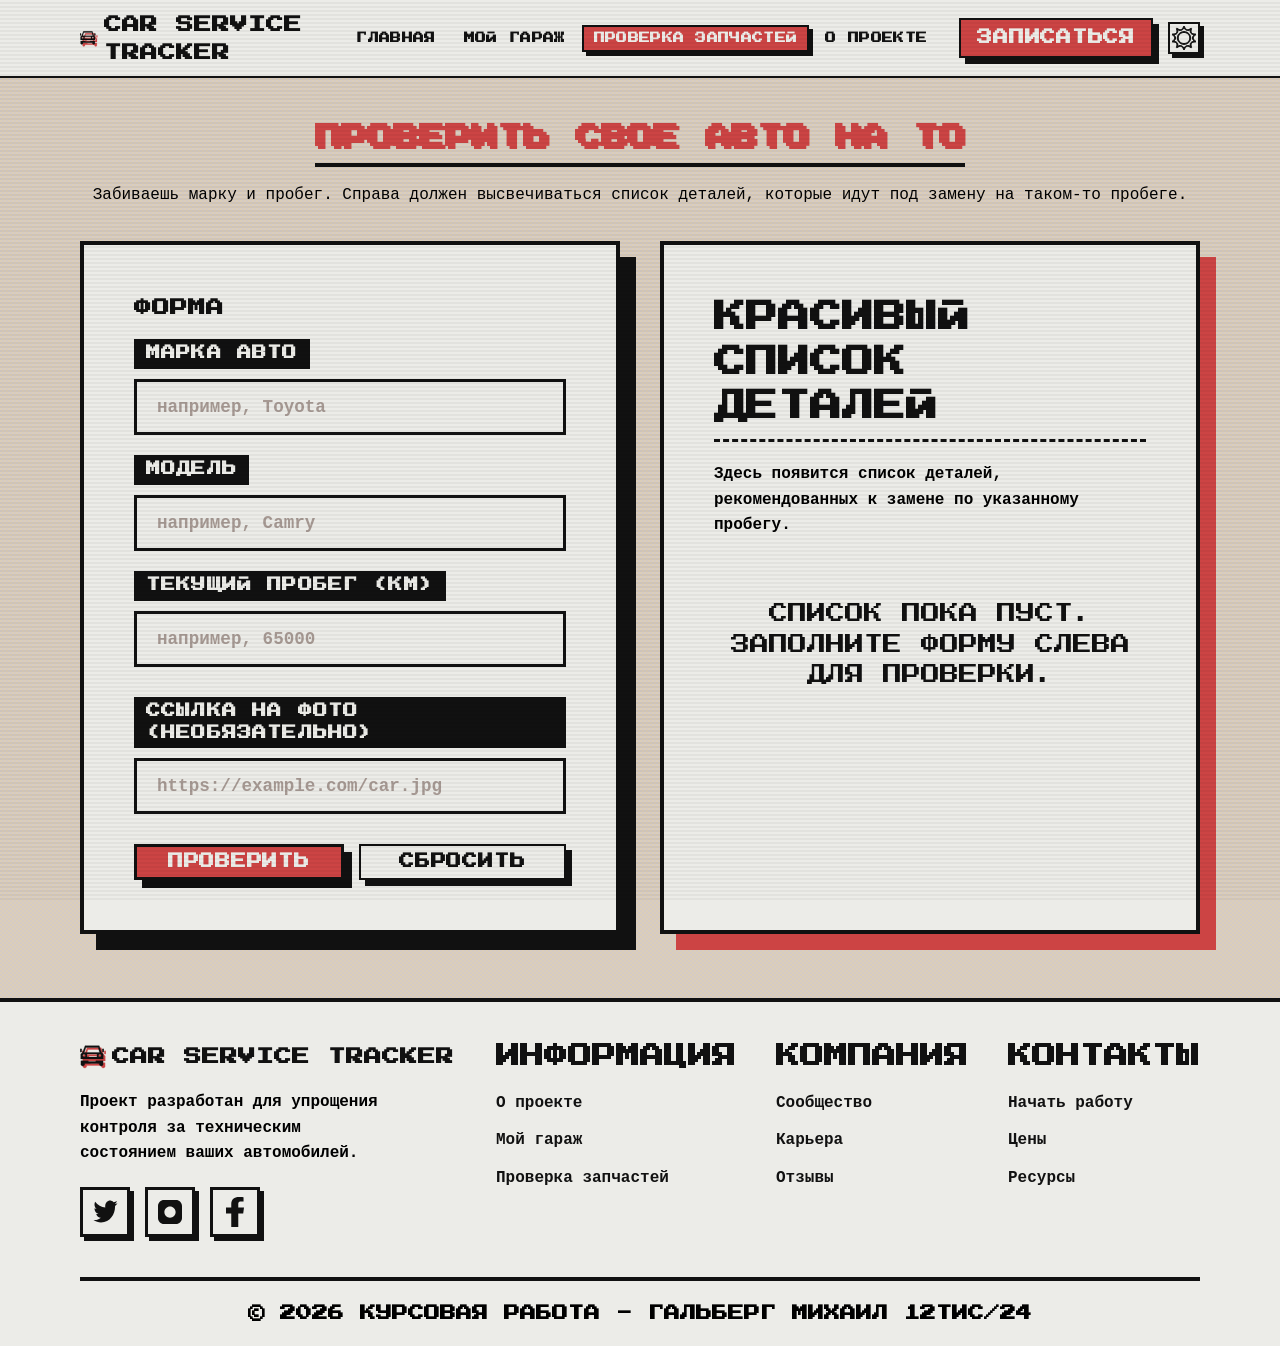
<file: parts.html>
<!DOCTYPE html>
<html lang="ru">

<head>
    <meta charset="UTF-8">
    <meta name="viewport" content="width=device-width, initial-scale=1.0">
    <title>Проверка запчастей - Car Service Tracker</title>
    <link rel="stylesheet" href="./styles/normalize.css">
    <link rel="stylesheet" href="./styles/style.css">
    <link rel="stylesheet" href="./styles/form.css">

    <link rel="preconnect" href="https://fonts.googleapis.com">
    <link rel="preconnect" href="https://fonts.gstatic.com" crossorigin>
    <link
        href="https://fonts.googleapis.com/css2?family=Press+Start+2P&family=PT+Mono:wght@400;700&display=swap"
        rel="stylesheet">
</head>

<body>

    <header>
        <div class="container">
            <a href="landing.html" class="logo">
                <svg width="78" height="67" viewBox="0 0 78 67" fill="none" xmlns="http://www.w3.org/2000/svg">
                    <path
                        d="M0.5 20V11.5C2.50003 9.5 3.5 9.5 5.5 11.5C5.5 14.8195 5.5 16.6805 5.5 20C3.50003 21.5 2.50003 21.5 0.5 20Z"
                        fill="black" stroke="black" />
                    <path
                        d="M72.5 20V11.5C74.5 9.5 75.5 9.5 77.5 11.5C77.5 14.8195 77.5 16.6805 77.5 20C75.5 21.5 74.5 21.5 72.5 20Z"
                        fill="black" stroke="black" />
                    <path
                        d="M26.5 49H3V62.5C7.56975 67.108 10.1931 67.3477 15 62.5V57.5H63V62.5C67.7618 67.1748 70.3957 67.2716 75 62.5V49H52C51.0146 50.2489 50.3433 50.7753 49 51.5H29C27.8116 50.7342 27.2792 50.1751 26.5 49Z"
                        fill="black" stroke="black" />
                    <path
                        d="M62.4746 0.341797L69.4375 21.2305L75.5 27.293V43H2.5V27.293L2.64648 27.1465L8.57129 21.2207L16.5332 0.322266L16.6553 0H62.3604L62.4746 0.341797ZM23.3379 27.3467C22.7604 29.1355 22.4865 30.5618 22.5 32.0039C22.5135 33.4424 22.8128 34.8649 23.334 36.6406L23.4395 37H54.6162L54.7188 36.6348C55.2172 34.86 55.492 33.4383 55.5 32.002C55.508 30.5635 55.2477 29.1399 54.7158 27.3574L54.6094 27H23.4492L23.3379 27.3467ZM13.5 27.5C11.0147 27.5 9 29.5147 9 32C9 34.4853 11.0147 36.5 13.5 36.5C15.9853 36.5 18 34.4853 18 32C18 29.5147 15.9853 27.5 13.5 27.5ZM64.5 27.5C62.0147 27.5 60 29.5147 60 32C60 34.4853 62.0147 36.5 64.5 36.5C66.9853 36.5 69 34.4853 69 32C69 29.5147 66.9853 27.5 64.5 27.5ZM19.0254 6.3418L14.0254 21.3418L13.8066 22H63.6504L63.4834 21.3711L59.4834 6.37109L59.3838 6H19.1396L19.0254 6.3418Z"
                        fill="black" stroke="black" />
                </svg>
                Car Service Tracker
            </a>
            <nav>
                <a href="landing.html">Главная</a>
                <a href="index.html">Мой гараж</a>
                <a href="parts.html" class="active">Проверка запчастей</a>
                <a href="about.html">О проекте</a>
            </nav>
            <div class="header-actions">
                <a href="index.html#register" class="btn btn-primary">Записаться</a>
                <button class="theme-toggle" aria-label="Toggle Theme" title="Смена темы зависит от системы (без js)">
                    <svg class="icon-sun" width="24" height="24" viewBox="0 0 24 24" fill="none"
                        xmlns="http://www.w3.org/2000/svg">
                        <path
                            d="M9.39059 4.34668H9.39011C9.38964 4.34668 9.38964 4.34804 9.38916 4.34804L9.39059 4.34668Z"
                            fill="black" />
                        <path d="M9.38916 19.6531C9.39011 19.6531 9.39059 19.6544 9.39112 19.6544L9.38916 19.6531Z"
                            fill="black" />
                        <path
                            d="M14.6102 4.34791C14.6098 4.34791 14.6098 4.34668 14.6093 4.34668H14.6089L14.6102 4.34791Z"
                            fill="black" />
                        <path
                            d="M23.7869 15.218C23.0164 14.7711 22.3967 14.2143 21.9677 13.6625C21.7536 13.3831 21.5935 13.1138 21.4879 12.8433C21.3815 12.5728 21.3263 12.3011 21.3263 12.0037V12.0014V11.9971C21.3263 11.699 21.3815 11.4269 21.4879 11.1564C21.5935 10.8867 21.7536 10.6169 21.9677 10.3379C22.3967 9.78618 23.0164 9.22902 23.7869 8.78211C23.9624 8.6803 24.0414 8.47667 23.9785 8.29142C23.9156 8.10584 23.7253 7.98594 23.5217 8.00169C23.3326 8.01594 23.1463 8.02288 22.9624 8.02245C22.273 8.02283 21.6303 7.92289 21.0872 7.75962C20.7424 7.65397 20.4477 7.52483 20.1953 7.36615C19.9425 7.20668 19.7304 7.01726 19.5465 6.77707L19.5461 6.7767C19.363 6.53614 19.2392 6.28676 19.1578 6.00973C19.0759 5.73269 19.0385 5.42604 19.0385 5.08254V5.07757V5.07602C19.0433 4.38977 19.2014 3.59008 19.5505 2.79587C19.6304 2.61526 19.5694 2.40774 19.4029 2.29173C19.236 2.17646 19.0102 2.18527 18.8542 2.31282C18.1684 2.87425 17.4188 3.26233 16.735 3.47908L16.7378 3.47833C16.3483 3.59936 15.9919 3.66123 15.6548 3.66123C15.3931 3.66086 15.1415 3.62509 14.8835 3.5448L14.8826 3.54442C14.5871 3.45297 14.3322 3.32003 14.0948 3.14022C13.8577 2.96115 13.6375 2.73367 13.4239 2.45434C13.0038 1.89605 12.6376 1.16171 12.4308 0.324798C12.3837 0.13411 12.2055 0 11.9999 0C11.7938 0 11.616 0.13411 11.5689 0.324704C11.3625 1.16161 10.9955 1.89596 10.5758 2.45424C10.3621 2.73362 10.142 2.96106 9.90493 3.14012C9.66702 3.31993 9.41302 3.45287 9.11746 3.54433L9.11663 3.5447C8.85859 3.625 8.60622 3.66076 8.34494 3.66114C8.00826 3.66114 7.65221 3.59889 7.26191 3.47823L7.26516 3.47898C6.58014 3.26223 5.83059 2.87415 5.14637 2.31273C4.9899 2.18518 4.76375 2.17637 4.5972 2.29163C4.43071 2.40765 4.36986 2.61517 4.44964 2.79578C4.79803 3.59003 4.95606 4.38888 4.96167 5.07593V5.08244C4.96167 5.42594 4.9234 5.7326 4.84235 6.00963C4.7605 6.28667 4.63635 6.53604 4.45328 6.77661L4.45289 6.77698C4.26943 7.01717 4.05778 7.20659 3.80496 7.36606C3.55259 7.52478 3.25742 7.65387 2.91272 7.75953C2.36961 7.92284 1.72734 8.02278 1.03745 8.02278C0.85438 8.02278 0.667718 8.01584 0.478597 8.00159C0.274573 7.98584 0.084665 8.10575 0.021805 8.29133C-0.0418911 8.47653 0.0375446 8.68021 0.213336 8.78202C0.983444 9.22893 1.60358 9.78609 2.03214 10.3379C2.24586 10.6169 2.40551 10.8866 2.51235 11.1563C2.61879 11.4264 2.67324 11.6977 2.67402 11.9952V12.0002V12.0048C2.67324 12.3022 2.61879 12.5731 2.51235 12.8436C2.40551 13.1137 2.24586 13.3831 2.03214 13.6625L2.03377 13.6598C1.60521 14.2119 0.984624 14.7707 0.213336 15.2179C0.0375446 15.3194 -0.0418911 15.5234 0.021805 15.7086C0.084665 15.8942 0.275015 16.0145 0.47904 15.9987C0.667767 15.9842 0.854429 15.9772 1.03789 15.9772C1.72738 15.9772 2.36966 16.0775 2.91277 16.2404C3.25747 16.3465 3.55263 16.4748 3.80501 16.6339C4.05783 16.7937 4.26952 16.9828 4.45294 17.2237H4.45333C4.6364 17.4635 4.76055 17.7129 4.8424 17.9903C4.92345 18.2678 4.96172 18.574 4.96172 18.9179V18.9244C4.95611 19.6115 4.79803 20.4099 4.44969 21.2042C4.36991 21.3852 4.43076 21.5927 4.59725 21.7083C4.7638 21.8232 4.98995 21.8151 5.14641 21.6872C5.83025 21.127 6.57936 20.7381 7.26319 20.5214C7.65309 20.4015 8.00831 20.3385 8.34455 20.3389C8.60622 20.3389 8.8582 20.3754 9.11623 20.4557L9.11746 20.4561C9.41302 20.5471 9.66702 20.6801 9.90533 20.8595C10.1428 21.0397 10.3633 21.2676 10.577 21.5473L10.575 21.5454C10.9951 22.1033 11.3625 22.838 11.5689 23.6757C11.616 23.8659 11.7939 24 11.9999 24C12.2055 24 12.3837 23.8659 12.4309 23.6757C12.6377 22.8384 13.0039 22.1038 13.424 21.5458C13.6377 21.2669 13.8578 21.0394 14.0949 20.8596C14.3324 20.6801 14.5872 20.5471 14.8828 20.4561L14.8836 20.4557C15.1416 20.3754 15.3941 20.3389 15.6549 20.3385C15.992 20.3385 16.3472 20.4015 16.7367 20.5214C17.4205 20.7382 18.1689 21.1271 18.8535 21.6873C19.0104 21.8152 19.2362 21.8233 19.4031 21.7084C19.5696 21.5927 19.6305 21.3852 19.5506 21.2043C19.2015 20.41 19.0434 19.6111 19.0386 18.9245V18.9179C19.0386 18.5741 19.0761 18.2678 19.1579 17.9904C19.2394 17.713 19.3632 17.4635 19.5463 17.2238H19.5467C19.7305 16.9828 19.9426 16.7938 20.1954 16.6339C20.4478 16.4748 20.7426 16.3465 21.0873 16.2405C21.6304 16.0776 22.2731 15.9773 22.9626 15.9773C23.146 15.9773 23.3328 15.9842 23.5214 15.9988C23.7255 16.0149 23.9158 15.8943 23.9787 15.7087C24.0414 15.5235 23.9623 15.3194 23.7869 15.218ZM20.8202 15.4359L20.8174 15.437C20.4138 15.5611 20.042 15.719 19.707 15.93C19.3723 16.141 19.0759 16.405 18.8304 16.7273L18.8308 16.7269C18.5853 17.0471 18.4127 17.3959 18.3046 17.7633C18.197 18.1303 18.153 18.5153 18.153 18.918V18.9299V18.931C18.1567 19.3625 18.2127 19.8217 18.3219 20.2932C17.8852 20.0488 17.4438 19.8567 17.0144 19.7207L17.0119 19.7199C16.5571 19.5785 16.1076 19.4951 15.6548 19.4951C15.3048 19.4951 14.9552 19.5455 14.6093 19.6534C14.2126 19.7752 13.8573 19.9612 13.5437 20.1987C13.2296 20.4373 12.9554 20.7247 12.707 21.0513L12.7042 21.0536C12.4417 21.4044 12.2023 21.8072 11.9998 22.2502C11.7979 21.8071 11.5583 21.4044 11.2946 21.0536L11.293 21.0513C11.0434 20.7247 10.7701 20.4369 10.456 20.1987C10.1419 19.9612 9.78708 19.7748 9.38917 19.653C9.04363 19.5454 8.69407 19.4951 8.34445 19.4951C7.89248 19.4954 7.44287 19.5785 6.98809 19.7199L6.98529 19.7206C6.55589 19.8567 6.11479 20.0488 5.67733 20.2932C5.78741 19.8217 5.84304 19.3625 5.84668 18.931V18.9229V18.921V18.9179C5.84668 18.5156 5.80276 18.1305 5.69464 17.7632C5.58742 17.3963 5.41443 17.047 5.16934 16.7268L5.16973 16.7272C4.92414 16.4049 4.6278 16.1409 4.29274 15.9299C3.95808 15.7189 3.58554 15.561 3.18192 15.4369L3.17946 15.4358C2.74805 15.3062 2.27025 15.2171 1.76546 15.1703C2.14606 14.8498 2.47629 14.5089 2.74564 14.162L2.7476 14.1589C2.99599 13.8338 3.19963 13.4984 3.34074 13.1406C3.48186 12.7832 3.55928 12.404 3.55883 12.0048V12.0002V11.9978V11.9952V11.9909C3.55844 11.5936 3.48141 11.2155 3.34074 10.8593C3.19963 10.5016 2.99599 10.1657 2.7476 9.84027L2.74564 9.83793C2.47551 9.49133 2.14606 9.15055 1.76506 8.82964C2.27025 8.78319 2.748 8.69403 3.17946 8.56452L3.18192 8.56339C3.58549 8.43927 3.95808 8.28092 4.29274 8.06999C4.6278 7.859 4.92414 7.59505 5.16973 7.27264L5.16934 7.27301C5.41443 6.95253 5.58742 6.60401 5.69464 6.23707C5.80276 5.86934 5.84668 5.48473 5.84668 5.0824V5.07279V5.06932C5.84304 4.63858 5.78741 4.17822 5.67733 3.70712C6.11479 3.95111 6.55594 4.14288 6.98529 4.27928L6.98809 4.28041C7.44292 4.42183 7.89248 4.5048 8.34489 4.5048C8.69446 4.50517 9.04403 4.45446 9.38995 4.3465C9.78748 4.22467 10.1423 4.03834 10.456 3.80087C10.7701 3.56303 11.0434 3.27522 11.293 2.94859L11.2942 2.94629C11.5583 2.59585 11.797 2.19273 11.9998 1.74976C12.2023 2.19277 12.4417 2.5959 12.7042 2.94629L12.707 2.94859C12.9554 3.27522 13.2296 3.56303 13.5437 3.80087C13.8573 4.03834 14.2126 4.22467 14.6093 4.3465C14.9552 4.4545 15.3048 4.50522 15.6548 4.5048C16.1076 4.5048 16.5567 4.42183 17.0119 4.28041L17.0144 4.27928C17.4438 4.14288 17.8852 3.95111 18.3219 3.70712C18.2127 4.17822 18.1566 4.63858 18.153 5.06932V5.0824C18.153 5.48473 18.197 5.87013 18.3046 6.23707C18.4127 6.60401 18.5853 6.95295 18.8308 7.27301L18.8304 7.27264C19.0755 7.595 19.3723 7.85937 19.707 8.06999C20.042 8.28092 20.4142 8.43922 20.8174 8.56339L20.8202 8.56452C21.252 8.69403 21.7294 8.78319 22.2342 8.82927C21.854 9.15013 21.5246 9.49133 21.2544 9.83793L21.2524 9.84065C21.0029 10.1661 20.7996 10.5019 20.6585 10.8597C20.5182 11.2147 20.442 11.5913 20.4412 11.9867V11.9936C20.4412 11.9944 20.4408 11.9952 20.4408 11.997V12.0017V12.0036V12.0044V12.0063C20.4412 12.4043 20.5178 12.7832 20.6585 13.1398C20.7996 13.4979 21.0029 13.8338 21.2524 14.1589L21.2544 14.162C21.5246 14.5089 21.854 14.8498 22.2342 15.1703C21.7294 15.2172 21.252 15.3063 20.8202 15.4359Z"
                            fill="black" />
                        <path
                            d="M14.6089 19.6543H14.6093C14.6097 19.6531 14.6098 19.6531 14.6102 19.6531L14.6089 19.6543Z"
                            fill="black" />
                        <path
                            d="M12 5.58984C8.28496 5.58984 5.27388 8.45982 5.27344 12.0004C5.27383 15.5405 8.28491 18.4108 12 18.4108C15.7155 18.4108 18.7265 15.5405 18.7265 12.0004C18.7265 8.45982 15.7154 5.58984 12 5.58984ZM16.0956 15.9032C15.0461 16.9026 13.6011 17.5201 12 17.5201C10.3989 17.5201 8.95384 16.9026 7.90475 15.9032C6.856 14.9038 6.20852 13.5258 6.20807 12.0004C6.20847 10.4748 6.856 9.09765 7.90475 8.09743C8.95389 7.09763 10.3989 6.48047 12 6.48047C13.6011 6.48047 15.0461 7.09763 16.0957 8.09743C17.144 9.09686 17.7919 10.4748 17.7919 12.0004C17.7919 13.5258 17.144 14.9038 16.0956 15.9032Z"
                            fill="black" />
                    </svg>
                    <svg class="icon-moon" width="25" height="25" viewBox="0 0 25 25" fill="none"
                        xmlns="http://www.w3.org/2000/svg">
                        <path
                            d="M13.8333 4.5V0.5M21.1667 12.5V5.83333M15.8333 2.5H11.8333M24.5 9.16667H17.8333M17.2397 18.9201C18.8772 18.9201 20.4324 18.5675 21.8333 17.9339C20.0823 21.8059 16.1856 24.5 11.6597 24.5C5.49641 24.5 0.5 19.5036 0.5 13.3403C0.5 8.81435 3.19415 4.91775 7.06616 3.16667C6.43259 4.56763 6.07989 6.12277 6.07989 7.76031C6.07989 13.9237 11.0763 18.9201 17.2397 18.9201Z"
                            stroke="black" stroke-linecap="round" stroke-linejoin="round" />
                    </svg>
                </button>
                <button class="burger-toggle" aria-label="Открыть меню">
                    <span></span>
                    <span></span>
                    <span></span>
                </button>
            </div>
            <div class="nav-overlay"></div>
        </div>
    </header>

    <main class="container">

        <div class="text-center-mb-2">
            <h1 class="txt-primary">Проверить свое авто на ТО</h1>
            <p class="lead mx-auto">Забиваешь марку и пробег. Справа должен высвечиваться список
                деталей, которые идут под замену на таком-то пробеге.</p>
        </div>

        <section class="split-layout">
            <!-- Левая колонка - Форма -->
            <div class="form-panel">
                <h3 class="txt-secondary-mb-20">Форма</h3>

                <form action="#" method="GET">
                    <div class="form-group autocomplete-wrapper">
                        <label for="brand">Марка авто</label>
                        <input type="text" id="brand" name="brand" placeholder="например, Toyota" autocomplete="off"
                            required>
                        <div id="brand-dropdown" class="autocomplete-list"></div>
                    </div>

                    <div class="form-group autocomplete-wrapper">
                        <label for="model">Модель</label>
                        <input type="text" id="model" name="model" placeholder="например, Camry" autocomplete="off"
                            required>
                        <div id="model-dropdown" class="autocomplete-list"></div>
                    </div>

                    <div class="form-group mb-30">
                        <label for="mileage">Текущий пробег (км)</label>
                        <input type="number" id="mileage" name="mileage" placeholder="например, 65000" required>
                    </div>

                    <div class="form-group mb-30">
                        <label for="photoUrl">Ссылка на фото (необязательно)</label>
                        <input type="url" id="photoUrl" name="photoUrl" placeholder="https://example.com/car.jpg">
                    </div>

                    <div class="flex-gap-15">
                        <button type="submit" class="btn btn-primary flex-1-bg-secondary">Проверить</button>
                        <button type="reset" class="btn btn-outline flex-1">Сбросить</button>
                    </div>
                </form>
            </div>

            <!-- Правая колонка - Список -->
            <div class="list-panel">
                <h3>Красивый список деталей</h3>
                <p class="text-sm-light-mb-20">
                    Здесь появится список деталей, рекомендованных к замене по указанному пробегу.
                </p>

                <div class="empty-state">
                    <p>Список пока пуст.<br>Заполните форму слева для проверки.</p>
                </div>
            </div>
        </section>

        <div class="parts-modal" id="service-modal" hidden>
            <div class="parts-modal-backdrop" data-modal-close></div>
            <div class="parts-modal-window" role="dialog" aria-modal="true" aria-labelledby="service-modal-title">
                <div class="parts-modal-stripes"></div>
                <h2 id="service-modal-title">Пора записаться на ТО</h2>
                <p id="service-modal-text">Для этого автомобиля уже есть детали к замене. Хотите перейти к записи на обслуживание?</p>
                <div class="parts-modal-actions">
                    <a href="form.html" class="btn btn-primary" id="service-modal-link">Записаться</a>
                    <button type="button" class="btn btn-outline" data-modal-close>Позже</button>
                </div>
            </div>
        </div>

    </main>

    <footer>
        <div class="container">
            <div class="footer-grid">
                <div class="footer-brand">
                    <a href="landing.html" class="logo">
                        <svg width="78" height="67" viewBox="0 0 78 67" fill="none" xmlns="http://www.w3.org/2000/svg">
                            <path
                                d="M0.5 20V11.5C2.50003 9.5 3.5 9.5 5.5 11.5C5.5 14.8195 5.5 16.6805 5.5 20C3.50003 21.5 2.50003 21.5 0.5 20Z"
                                fill="black" stroke="black" />
                            <path
                                d="M72.5 20V11.5C74.5 9.5 75.5 9.5 77.5 11.5C77.5 14.8195 77.5 16.6805 77.5 20C75.5 21.5 74.5 21.5 72.5 20Z"
                                fill="black" stroke="black" />
                            <path
                                d="M26.5 49H3V62.5C7.56975 67.108 10.1931 67.3477 15 62.5V57.5H63V62.5C67.7618 67.1748 70.3957 67.2716 75 62.5V49H52C51.0146 50.2489 50.3433 50.7753 49 51.5H29C27.8116 50.7342 27.2792 50.1751 26.5 49Z"
                                fill="black" stroke="black" />
                            <path
                                d="M62.4746 0.341797L69.4375 21.2305L75.5 27.293V43H2.5V27.293L2.64648 27.1465L8.57129 21.2207L16.5332 0.322266L16.6553 0H62.3604L62.4746 0.341797ZM23.3379 27.3467C22.7604 29.1355 22.4865 30.5618 22.5 32.0039C22.5135 33.4424 22.8128 34.8649 23.334 36.6406L23.4395 37H54.6162L54.7188 36.6348C55.2172 34.86 55.492 33.4383 55.5 32.002C55.508 30.5635 55.2477 29.1399 54.7158 27.3574L54.6094 27H23.4492L23.3379 27.3467ZM13.5 27.5C11.0147 27.5 9 29.5147 9 32C9 34.4853 11.0147 36.5 13.5 36.5C15.9853 36.5 18 34.4853 18 32C18 29.5147 15.9853 27.5 13.5 27.5ZM64.5 27.5C62.0147 27.5 60 29.5147 60 32C60 34.4853 62.0147 36.5 64.5 36.5C66.9853 36.5 69 34.4853 69 32C69 29.5147 66.9853 27.5 64.5 27.5ZM19.0254 6.3418L14.0254 21.3418L13.8066 22H63.6504L63.4834 21.3711L59.4834 6.37109L59.3838 6H19.1396L19.0254 6.3418Z"
                                fill="black" stroke="black" />
                        </svg>
                        Car Service Tracker
                    </a>
                    <p>Проект разработан для упрощения контроля за техническим состоянием ваших автомобилей.</p>
                    <div class="social-links">
                        <a href="#"><svg width="25" height="23" viewBox="0 0 25 23" fill="none"
                                xmlns="http://www.w3.org/2000/svg">
                                <path
                                    d="M22.0611 6.07477V6.80123C22.0611 14.1166 17.1054 22.5 8.0373 22.5C5.36029 22.5064 2.74013 21.6352 0.5 19.9937C0.889044 20.0529 1.28148 20.0796 1.67405 20.0736C3.89309 20.0804 6.04972 19.2514 7.7973 17.7199C6.76638 17.7029 5.76649 17.3224 4.93971 16.6325C4.11294 15.9426 3.50136 14.9784 3.19189 13.8769C3.49897 13.9498 3.81204 13.9863 4.12595 13.9859C4.56428 13.986 5.00063 13.92 5.42324 13.7897C4.30665 13.5404 3.30211 12.8643 2.58151 11.8771C1.86091 10.8898 1.46905 9.65277 1.47297 8.37764V8.30499C2.15613 8.73238 2.92203 8.96677 3.70432 8.98786C2.66298 8.22041 1.9226 7.03658 1.63447 5.67827C1.34633 4.31996 1.53218 2.88969 2.15405 1.6797C3.39314 3.38651 4.93908 4.78216 6.69138 5.77592C8.44368 6.76968 10.3631 7.33931 12.3249 7.44777C12.2278 7.03545 12.1819 6.61009 12.1886 6.18374C12.1521 5.05694 12.4266 3.94491 12.9746 2.99906C13.5227 2.05322 14.3177 1.31954 15.2514 0.897903C16.1852 0.47627 17.2122 0.387181 18.1928 0.642768C19.1734 0.898355 20.0598 1.4862 20.7314 2.32625C21.8352 2.07676 22.8941 1.62253 23.8643 0.982304C23.4964 2.28365 22.7137 3.38782 21.6654 4.08428C22.6446 3.93316 23.5993 3.62489 24.5 3.16894C23.8472 4.29178 23.0214 5.2757 22.0611 6.07477Z"
                                    stroke="black" stroke-linecap="round" stroke-linejoin="round" />
                            </svg>
                        </a>
                        <a href="#"><svg width="26" height="26" viewBox="0 0 26 26" fill="none"
                                xmlns="http://www.w3.org/2000/svg">
                                <path
                                    d="M19.975 5.8H19.99M7 25H19C22.3137 25 25 22.3137 25 19V7C25 3.68629 22.3137 1 19 1H7C3.68629 1 1 3.68629 1 7V19C1 22.3137 3.68629 25 7 25ZM18.625 13C18.625 16.1066 16.1066 18.625 13 18.625C9.8934 18.625 7.375 16.1066 7.375 13C7.375 9.8934 9.8934 7.375 13 7.375C16.1066 7.375 18.625 9.8934 18.625 13Z"
                                    stroke="black" stroke-width="2" stroke-linecap="round" stroke-linejoin="round" />
                            </svg>
                        </a>
                        <a href="#"><svg width="18" height="30" viewBox="0 0 18 30" fill="none"
                                xmlns="http://www.w3.org/2000/svg">
                                <path fill-rule="evenodd" clip-rule="evenodd"
                                    d="M12.2783 30V16.5H17.1966L18 10.5H12.2783V7.57764C12.2783 6.03264 12.3257 4.5 14.9164 4.5H17.5404V0.210205C17.5404 0.145705 15.2865 0 13.0062 0C8.24399 0 5.26212 2.48579 5.26212 7.05029V10.5H0V16.5H5.26212V30H12.2783Z"
                                    fill="black" />
                            </svg>
                        </a>
                    </div>
                </div>

                <div class="footer-links">
                    <h4>Информация</h4>
                    <ul>
                        <li><a href="about.html">О проекте</a></li>
                        <li><a href="index.html">Мой гараж</a></li>
                        <li><a href="parts.html">Проверка запчастей</a></li>
                    </ul>
                </div>

                <div class="footer-links">
                    <h4>Компания</h4>
                    <ul>
                        <li><a href="#">Сообщество</a></li>
                        <li><a href="#">Карьера</a></li>
                        <li><a href="#">Отзывы</a></li>
                    </ul>
                </div>

                <div class="footer-links">
                    <h4>Контакты</h4>
                    <ul>
                        <li><a href="#">Начать работу</a></li>
                        <li><a href="#">Цены</a></li>
                        <li><a href="#">Ресурсы</a></li>
                    </ul>
                </div>
            </div>

            <div class="footer-bottom">
                <p>&copy; 2026 Курсовая работа - Гальберг Михаил 12ТИС/24</p>
            </div>
        </div>
    </footer>

    <script src="./scripts/theme.js"></script>
    <script src="./scripts/burger.js"></script>
    <script src="./scripts/utils.js"></script>
    <script src="./scripts/form.js"></script>
    <script src="./scripts/retro-fx.js"></script>
</body>

</html>
</file>
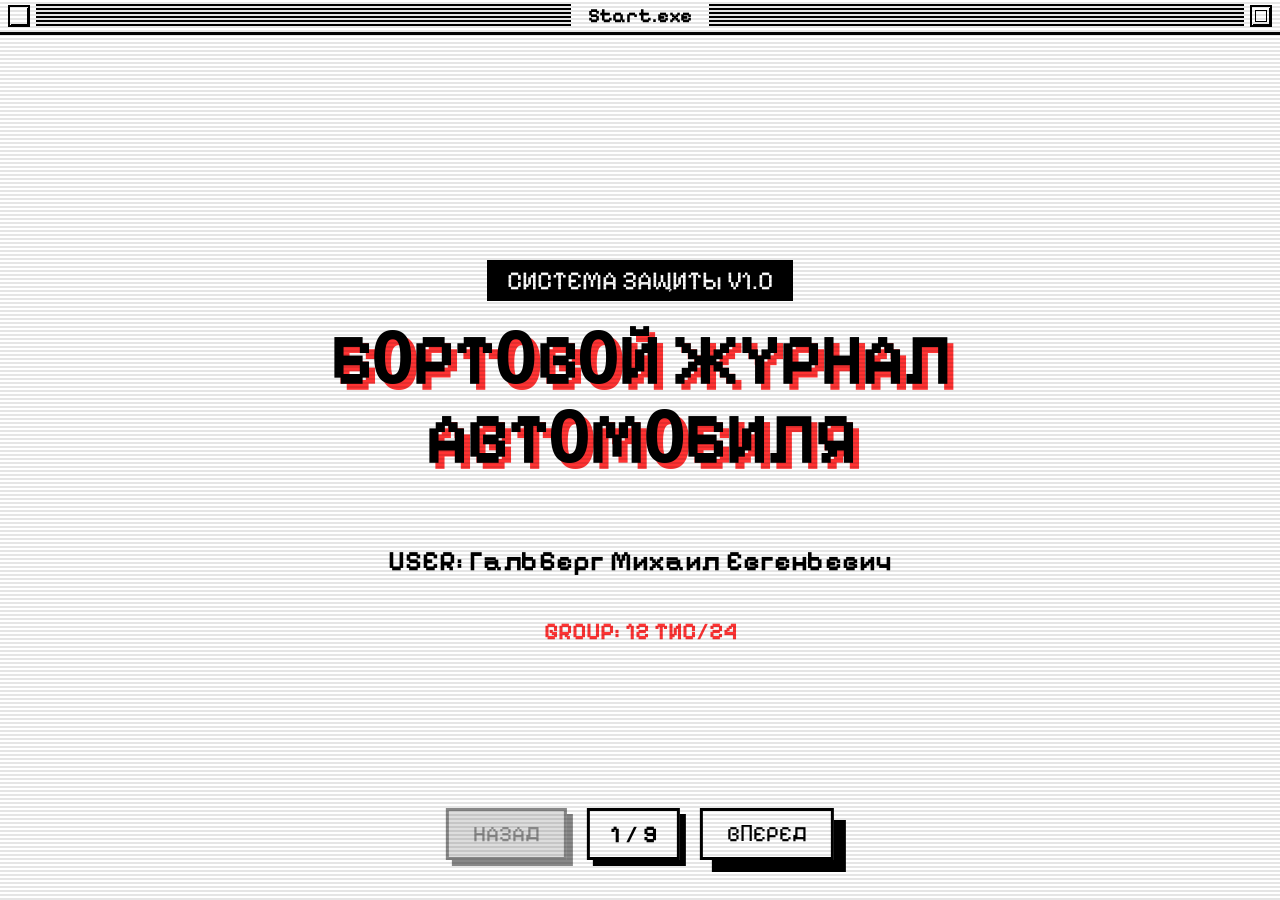
<file: presentation.html>
<!DOCTYPE html>
<html lang="ru">
<head>
    <meta charset="UTF-8">
    <meta name="viewport" content="width=device-width, initial-scale=1.0">
    <title>Презентация: System 7 / Awwwards</title>
    <link rel="preconnect" href="https://fonts.googleapis.com">
    <link rel="preconnect" href="https://fonts.gstatic.com" crossorigin>
    <link href="https://fonts.googleapis.com/css2?family=Pixelify+Sans:wght@400;500;700&family=Source+Serif+4:wght@400;700&display=swap" rel="stylesheet">
    <style>
        :root {
            --black: #000000;
            --white: #ffffff;
            --red: #ff3333;
            --gray: #aaaaaa;
            --font-pixel: 'Pixelify Sans', monospace;
            --font-serif: 'Source Serif 4', serif;
        }

        body {
            margin: 0;
            overflow: hidden;
            background-color: var(--white);
            background-image: 
                linear-gradient(45deg, var(--gray) 25%, transparent 25%), 
                linear-gradient(-45deg, var(--gray) 25%, transparent 25%), 
                linear-gradient(45deg, transparent 75%, var(--gray) 75%), 
                linear-gradient(-45deg, transparent 75%, var(--gray) 75%);
            background-size: 4px 4px;
            background-position: 0 0, 0 2px, 2px -2px, -2px 0px;
            font-family: var(--font-pixel);
            color: var(--black);
            height: 100vh;
            cursor: crosshair;
        }

        .crt-overlay {
            position: fixed;
            top: 0; left: 0; bottom: 0; right: 0;
            background: linear-gradient(rgba(18, 16, 16, 0) 50%, rgba(0, 0, 0, 0.1) 50%);
            background-size: 100% 4px;
            z-index: 999;
            pointer-events: none;
        }

        .marquee {
            position: fixed;
            top: 50%;
            left: -50%;
            transform: translateY(-50%) rotate(-5deg);
            width: 200vw;
            white-space: nowrap;
            overflow: hidden;
            z-index: 0;
            pointer-events: none;
            opacity: 0.15;
            mix-blend-mode: multiply;
        }
        .marquee span {
            font-size: 12vw;
            font-weight: 700;
            text-transform: uppercase;
            animation: scroll 30s linear infinite;
            display: inline-block;
        }
        @keyframes scroll {
            0% { transform: translateX(0); }
            100% { transform: translateX(-50%); }
        }

        /* Иконка на рабочем столе для восстановления свернутого окна */
        .desktop-icon {
            position: absolute;
            top: 30px;
            right: 30px;
            width: 90px;
            display: flex;
            flex-direction: column;
            align-items: center;
            cursor: pointer;
            z-index: 50;
            text-align: center;
            transition: transform 0.1s;
        }
        .desktop-icon:hover {
            transform: scale(1.1);
        }
        .icon-img {
            font-size: 50px;
            margin-bottom: 8px;
            text-shadow: 4px 4px 0px var(--black);
            line-height: 1;
        }
        .icon-text {
            background: var(--white);
            border: 2px solid var(--black);
            padding: 2px 6px;
            font-family: var(--font-pixel);
            font-weight: bold;
            font-size: 14px;
            box-shadow: 2px 2px 0px var(--black);
        }

        /* Окно с возможностью изменения размера */
        .window {
            --dx: 0px;
            --dy: 0px;
            position: absolute;
            top: 50%;
            left: 50%;
            transform: translate(calc(-50% + var(--dx)), calc(-50% + var(--dy)));
            width: 900px;
            height: 540px;
            min-width: 400px;
            min-height: 300px;
            max-width: 100vw;
            max-height: 100vh;
            background: var(--white);
            border: 3px solid var(--black);
            box-shadow: 20px 20px 0px var(--black);
            display: flex;
            flex-direction: column;
            z-index: 10;
            opacity: 0;
            visibility: hidden;
            resize: both; /* Встроенная фишка для ресайза за правый нижний угол */
            overflow: hidden;
            transition: width 0.3s, height 0.3s;
        }

        /* Состояния окон */
        .window.maximized {
            width: 100vw !important;
            height: 100vh !important;
            top: 0 !important;
            left: 0 !important;
            transform: none !important;
            box-shadow: none !important;
            border: none !important;
            resize: none !important;
        }

        .window.minimized {
            opacity: 0 !important;
            visibility: hidden !important;
            transform: translate(calc(-50% + var(--dx)), calc(-50% + var(--dy))) scale(0.1) !important;
            transition: all 0.3s cubic-bezier(0.25, 0.46, 0.45, 0.94) !important;
        }

        .window.active:not(.minimized):not(.maximized) {
            opacity: 1;
            visibility: visible;
        }
        .window.active.maximized:not(.minimized) {
            opacity: 1;
            visibility: visible;
        }

        /* Title Bar */
        .title-bar {
            height: 32px;
            flex-shrink: 0;
            background: var(--white);
            border-bottom: 3px solid var(--black);
            display: flex;
            align-items: center;
            justify-content: space-between; /* Кнопки по краям */
            padding: 0 8px;
            position: relative;
            cursor: grab;
        }
        .title-bar:active { cursor: grabbing; }
        
        .stripes {
            position: absolute;
            top: 4px; left: 36px; right: 36px; bottom: 4px;
            background: repeating-linear-gradient(
                to bottom,
                var(--black),
                var(--black) 2px,
                var(--white) 2px,
                var(--white) 4px
            );
            z-index: 1;
            pointer-events: none;
        }

        .close-box, .zoom-box {
            width: 18px;
            height: 18px;
            border: 2px solid var(--black);
            background: var(--white);
            z-index: 2;
            position: relative;
            box-shadow: inset 1px 1px 0px var(--white), inset -1px -1px 0px var(--black);
            cursor: pointer;
        }

        .close-box:hover { background: var(--red); }
        .zoom-box:hover { background: #55ff55; }

        /* Иконка внутри zoom-box */
        .zoom-box::after {
            content: '';
            position: absolute;
            top: 3px; left: 3px; right: 3px; bottom: 3px;
            border: 1px solid var(--black);
        }

        .title-text {
            background: var(--white);
            padding: 0 15px;
            font-weight: 700;
            font-size: 20px;
            position: absolute;
            left: 50%;
            transform: translateX(-50%);
            z-index: 2;
            border: 2px solid var(--white);
            pointer-events: none;
        }

        /* Контентная часть */
        .content {
            flex: 1;
            padding: 50px 80px;
            overflow-y: auto;
            position: relative;
        }

        h1 {
            font-size: 72px;
            text-transform: uppercase;
            margin: 0 0 20px 0;
            text-shadow: 6px 6px 0px var(--red);
            line-height: 1.1;
            letter-spacing: -2px;
        }
        h2 {
            font-size: 44px;
            border-bottom: 4px solid var(--black);
            padding-bottom: 6px;
            margin-top: 0;
            display: inline-block;
            text-transform: uppercase;
        }
        p, li {
            font-family: var(--font-serif);
            font-size: 22px;
            line-height: 1.6;
            font-weight: 700;
        }
        ul {
            list-style-type: square;
            padding-left: 24px;
        }
        li::marker {
            color: var(--red);
            font-size: 24px;
        }

        .grid-2 { display: grid; grid-template-columns: 1fr 1fr; gap: 40px; }

        .card {
            border: 3px solid var(--black);
            padding: 20px;
            background: var(--white);
            box-shadow: 12px 12px 0px var(--black);
            margin-bottom: 20px;
            transition: transform 0.1s, box-shadow 0.1s;
        }
        .card:hover {
            transform: translate(-2px, -2px);
            box-shadow: 8px 8px 0px var(--black);
            background: #fffafa;
        }
        .card h3 {
            font-family: var(--font-pixel);
            margin-top: 0;
            font-size: 26px;
            text-transform: uppercase;
            color: var(--red);
        }

        .img-placeholder {
            width: 100%;
            height: 100%;
            min-height: 250px;
            border: 3px solid var(--black);
            background: repeating-conic-gradient(var(--gray) 0% 25%, var(--white) 0% 50%) 50% / 20px 20px;
            display: flex;
            align-items: center;
            justify-content: center;
            font-family: var(--font-pixel);
            font-size: 24px;
            font-weight: bold;
            text-shadow: 2px 2px 0px var(--white);
            position: relative;
            box-shadow: inset 5px 5px 0px rgba(0,0,0,0.1);
        }
        .img-placeholder::after {
            content: '';
            position: absolute;
            top: 0; left: 0; width: 100%; height: 100%;
            box-shadow: inset 0 0 0 2px var(--black);
        }

        .controls {
            position: fixed;
            bottom: 40px;
            left: 50%;
            transform: translateX(-50%);
            display: flex;
            gap: 20px;
            z-index: 100;
        }
        
        .btn {
            font-family: var(--font-pixel);
            font-size: 22px;
            text-transform: uppercase;
            padding: 10px 24px;
            background: var(--white);
            border: 3px solid var(--black);
            box-shadow: 12px 12px 0px var(--black);
            cursor: pointer;
            transition: transform 0.1s, box-shadow 0.1s;
        }
        .btn:active:not(:disabled) {
            transform: translate(6px, 6px);
            box-shadow: 0px 0px 0px var(--black);
        }
        .btn:hover:not(:disabled) {
            background: var(--red);
            color: var(--white);
        }
        .btn:disabled {
            background: #dddddd;
            color: #888888;
            cursor: not-allowed;
            box-shadow: 6px 6px 0px #888888;
            border-color: #888888;
        }

        .counter {
            display: flex;
            align-items: center;
            justify-content: center;
            background: var(--white);
            border: 3px solid var(--black);
            padding: 0 20px;
            font-weight: bold;
            font-size: 24px;
            box-shadow: 6px 6px 0px var(--black);
        }

        ::selection {
            background: var(--black);
            color: var(--white);
        }
        
        /* Уголок для ресайза */
        .window::-webkit-resizer {
            background-color: var(--black);
            border: 2px solid var(--white);
        }
    </style>
</head>
<body>

    <div class="crt-overlay"></div>

    <div class="marquee">
        <span>SYSTEM 7.0 / COURSEWORK DEFENSE / NEO-BRUTALISM / MAC OS 1992 / </span>
        <span>SYSTEM 7.0 / COURSEWORK DEFENSE / NEO-BRUTALISM / MAC OS 1992 / </span>
    </div>

    <!-- Иконка на рабочем столе для восстановления окна -->
    <div class="desktop-icon" id="desktop-icon" style="display: none;" title="Дважды кликните, чтобы восстановить">
        <div class="icon-img">💾</div>
        <div class="icon-text">Presentation</div>
    </div>

    <!-- Слайд 1: Титульный -->
    <div class="window active maximized">
        <div class="title-bar">
            <div class="close-box" title="Скрыть окно"></div>
            <div class="stripes"></div>
            <div class="title-text">Start.exe</div>
            <div class="zoom-box" title="Развернуть"></div>
        </div>
        <div class="content" style="display: flex; flex-direction: column; justify-content: center; align-items: center; text-align: center;">
            <div style="background: var(--black); color: var(--white); padding: 5px 20px; font-size: 26px; margin-bottom: 20px; text-transform: uppercase;">Система Защиты v1.0</div>
            <h1>Бортовой Журнал<br>Автомобиля</h1>
            <p style="font-family: var(--font-pixel); font-size: 28px; margin-top: 40px; margin-bottom: 5px;">USER: Гальберг Михаил Евгеньевич</p>
            <p style="font-family: var(--font-pixel); font-size: 24px; color: var(--red);">GROUP: 12 ТИС/24</p>
        </div>
    </div>

    <!-- Слайд 2 -->
    <div class="window">
        <div class="title-bar">
            <div class="close-box" title="Скрыть окно"></div>
            <div class="stripes"></div>
            <div class="title-text">Problem.doc</div>
            <div class="zoom-box" title="Развернуть"></div>
        </div>
        <div class="content" style="display: flex; flex-direction: column;">
            <h2>В чем проблема?</h2>
            <div class="grid-2" style="align-items: stretch; flex: 1;">
                <div style="display: flex; flex-direction: column; justify-content: center; gap: 0;">
                    <ul>
                        <li><strong>Машин всё больше:</strong> нужно следить.</li>
                        <li><strong>Бумажки устарели:</strong> теряются, рвутся.</li>
                        <li><strong>Аналоги перегружены:</strong> сложная регистрация.</li>
                    </ul>
                    <div class="card" style="margin-top: 40px; border-color: var(--red); background: var(--black); color: var(--white); border-width: 4px;">
                        <h3 style="color: var(--white); font-size: 30px;">Идея:</h3>
                        <p style="font-family: var(--font-pixel); margin:0; font-size: 22px; color: var(--white); line-height: 1.8;">Простой сайт в браузере<br>без лишних действий.</p>
                    </div>
                </div>
                <div style="border: 3px solid var(--black); display: flex; flex-direction: column; padding: 30px; gap: 20px; background: #fff; box-shadow: 12px 12px 0 var(--black);">
                    <div style="background: var(--black); color: #fff; padding: 8px 20px; font-size: 18px; text-transform: uppercase; letter-spacing: 3px; font-family: var(--font-pixel); align-self: flex-start;">Типичные аналоги</div>
                    <div style="display: flex; flex-direction: column; gap: 16px; flex: 1;">
                        <div style="border: 3px solid #000; padding: 18px 24px; background: #f5f5f5; display: flex; justify-content: space-between; align-items: center; font-family: var(--font-pixel); font-size: 18px;">📋 Excel-таблица <span style="color: #888; font-size: 15px;">≥ 50 колонок</span></div>
                        <div style="border: 3px solid #000; padding: 18px 24px; background: #f5f5f5; display: flex; justify-content: space-between; align-items: center; font-family: var(--font-pixel); font-size: 18px;">📱 Мобильное приложение <span style="color: var(--red); font-size: 15px;">регистрация + оплата</span></div>
                        <div style="border: 3px solid #000; padding: 18px 24px; background: #f5f5f5; display: flex; justify-content: space-between; align-items: center; font-family: var(--font-pixel); font-size: 18px;">📒 Бумажный журнал <span style="color: #888; font-size: 15px;">теряется</span></div>
                    </div>
                    <div style="border: 3px solid var(--red); padding: 20px 24px; background: var(--red); color: #fff; font-family: var(--font-pixel); font-size: 20px; text-align: center; letter-spacing: 1px;">Наш сайт: открыл браузер — готово ✓</div>
                </div>
            </div>
        </div>
    </div>

    <!-- Слайд 3 -->
    <div class="window">
        <div class="title-bar">
            <div class="close-box" title="Скрыть окно"></div>
            <div class="stripes"></div>
            <div class="title-text">Goals_Tasks.txt</div>
            <div class="zoom-box" title="Развернуть"></div>
        </div>
        <div class="content">
            <h2>Цель и Задачи</h2>
            <p style="font-family: var(--font-pixel); font-size: 24px; margin-bottom: 20px;">Написать сайт, который сам подскажет, что пора менять.</p>
            <div class="grid-2" style="gap: 20px;">
                <div class="card">
                    <h3>1. Данные</h3>
                    <p>Сбор регламентов ТО (Toyota, Hyundai).</p>
                </div>
                <div class="card">
                    <h3>2. Дизайн</h3>
                    <p>Удобный UI, Mobile-first подход.</p>
                </div>
                <div class="card">
                    <h3>3. Логика</h3>
                    <p>JS-алгоритмы для подсчета сроков.</p>
                </div>
                <div class="card">
                    <h3>4. Релиз</h3>
                    <p>Деплой на платформе GitHub Pages.</p>
                </div>
            </div>
        </div>
    </div>

    <!-- Слайд 4 -->
    <div class="window">
        <div class="title-bar">
            <div class="close-box" title="Скрыть окно"></div>
            <div class="stripes"></div>
            <div class="title-text">Design.fig</div>
            <div class="zoom-box" title="Развернуть"></div>
        </div>
        <div class="content">
            <div class="grid-2" style="align-items: stretch; height: calc(100vh - 200px);">
                <div style="border: 3px solid var(--black); background: #ecece8; display: flex; flex-direction: column; overflow: hidden; box-shadow: 12px 12px 0 #000;">
                    <!-- Мини-имитация шапки сайта -->
                    <div style="background: #ecece8; border-bottom: 3px solid #000; padding: 10px 16px; display: flex; align-items: center; gap: 10px; font-family: 'Pixelify Sans', monospace; font-size: 14px; font-weight: bold; flex-shrink: 0;">
                        <div style="width: 14px; height: 14px; border: 2px solid #000; background: #ff3333;"></div>
                        <div style="width: 14px; height: 14px; border: 2px solid #000;"></div>
                        <span style="margin-left: 8px; text-transform: uppercase; letter-spacing: 1px;">🚗 Car Service Tracker</span>
                        <span style="margin-left: auto; padding: 4px 12px; background: #cc4444; color: #fff; font-size: 12px; border: 1px solid #000;">Главная</span>
                        <span style="padding: 4px 12px; font-size: 12px;">Гараж</span>
                        <span style="padding: 4px 12px; font-size: 12px;">Запчасти</span>
                    </div>
                    <!-- Палитра -->
                    <div style="padding: 24px; flex: 1; display: flex; flex-direction: column; gap: 20px;">
                        <div>
                            <div style="font-family: 'Pixelify Sans', monospace; font-size: 16px; font-weight: bold; text-transform: uppercase; letter-spacing: 2px; border-bottom: 3px solid #000; padding-bottom: 6px; margin-bottom: 12px;">Цветовая палитра</div>
                            <div style="display: flex; gap: 8px; margin-bottom: 8px;">
                                <div style="flex:1; height: 56px; background: #dcceb8; border: 2px solid #000;"></div>
                                <div style="flex:1; height: 56px; background: #cc4444; border: 2px solid #000;"></div>
                                <div style="flex:1; height: 56px; background: #dcb336; border: 2px solid #000;"></div>
                                <div style="flex:1; height: 56px; background: #111111; border: 2px solid #000;"></div>
                                <div style="flex:1; height: 56px; background: #ecece8; border: 2px solid #000;"></div>
                            </div>
                            <div style="font-family: 'Pixelify Sans', monospace; font-size: 13px; display: flex; justify-content: space-between;"><span>Бумага</span><span style="color:#cc4444;">Primary</span><span style="color:#dcb336;">Accent</span><span>Чёрный</span><span>Белый</span></div>
                        </div>
                        <div>
                            <div style="font-family: 'Pixelify Sans', monospace; font-size: 16px; font-weight: bold; text-transform: uppercase; letter-spacing: 2px; border-bottom: 3px solid #000; padding-bottom: 6px; margin-bottom: 12px;">Шрифты</div>
                            <div style="font-family: 'Pixelify Sans', monospace; font-size: 20px; font-weight: bold; margin-bottom: 10px;">Press Start 2P — заголовки</div>
                            <div style="font-family: 'Source Serif 4', serif; font-size: 20px;">PT Mono — основной текст</div>
                        </div>
                        <div>
                            <div style="font-family: 'Pixelify Sans', monospace; font-size: 16px; font-weight: bold; text-transform: uppercase; letter-spacing: 2px; border-bottom: 3px solid #000; padding-bottom: 6px; margin-bottom: 12px;">Компоненты</div>
                            <div style="display: flex; gap: 14px;">
                                <div style="flex: 1; border: 3px solid #000; background: #fff; padding: 14px 16px; box-shadow: 6px 6px 0 #000; font-family: 'Pixelify Sans', monospace; font-size: 14px; text-align: center;">Карточка</div>
                                <div style="flex: 1; border: 3px solid #000; background: #cc4444; color: #fff; padding: 14px 16px; box-shadow: 6px 6px 0 #000; font-family: 'Pixelify Sans', monospace; font-size: 14px; text-align: center;">Кнопка</div>
                                <div style="flex: 1; border: 3px solid #000; background: #ecece8; padding: 14px 16px; box-shadow: 6px 6px 0 #000; font-family: 'Source Serif 4', serif; font-size: 14px; text-align: center; font-weight: bold; display: flex; align-items: center; justify-content: space-between;">Инпут <span style="color:#bbb;">|</span></div>
                            </div>
                        </div>
                        <div style="margin-top: auto;">
                            <div style="font-family: 'Pixelify Sans', monospace; font-size: 16px; font-weight: bold; text-transform: uppercase; letter-spacing: 2px; border-bottom: 3px solid #000; padding-bottom: 6px; margin-bottom: 12px;">Тема</div>
                            <div style="display: flex; gap: 10px;">
                                <div style="flex: 1; background: #ecece8; border: 3px solid #000; padding: 14px; text-align: center; font-family: 'Pixelify Sans', monospace; font-size: 13px; font-weight: bold;">☀ Светлая</div>
                                <div style="flex: 1; background: #222; color: #dadada; border: 3px solid #000; padding: 14px; text-align: center; font-family: 'Pixelify Sans', monospace; font-size: 13px; font-weight: bold;">🌙 Тёмная</div>
                            </div>
                        </div>
                    </div>
                </div>
                <div style="display: flex; flex-direction: column; justify-content: center;">
                    <h2>Дизайн</h2>
                    <ul>
                        <li><strong>Neo-Brutalism:</strong> жирные границы, тени, пиксели.</li>
                        <li><strong>Mac OS 1992:</strong> полосатый titlebar, шахматка.</li>
                        <li><strong>Смартфоны:</strong> верстка для мобильных.</li>
                        <li><strong>Две темы:</strong> светлая и тёмная (CSS vars).</li>
                    </ul>
                </div>
            </div>
        </div>
    </div>

    <!-- Слайд 5 -->
    <div class="window">
        <div class="title-bar">
            <div class="close-box" title="Скрыть окно"></div>
            <div class="stripes"></div>
            <div class="title-text">TechStack.sys</div>
            <div class="zoom-box" title="Развернуть"></div>
        </div>
        <div class="content">
            <h2>Стек Технологий</h2>
            <p style="font-family: var(--font-pixel); font-size: 24px;">Без тяжелых фреймворков. Максимальная скорость.</p>
            
            <div class="grid-2" style="margin-top: 40px;">
                <div class="card" style="text-align: center;">
                    <h3 style="font-size: 40px;">HTML5</h3>
                    <p>Семантическая верстка</p>
                </div>
                <div class="card" style="text-align: center;">
                    <h3 style="font-size: 40px;">CSS3</h3>
                    <p>Flexbox, Grid, переменные</p>
                </div>
            </div>
            <div class="card" style="text-align: center; background: var(--black); color: var(--white); border-color: var(--red);">
                <h3 style="font-size: 40px; color: var(--red);">VANILLA JS</h3>
                <p style="color: var(--white);">Чистый JavaScript без библиотек</p>
            </div>
        </div>
    </div>

    <!-- Слайд 6 -->
    <div class="window">
        <div class="title-bar">
            <div class="close-box" title="Скрыть окно"></div>
            <div class="stripes"></div>
            <div class="title-text">Logic.js</div>
            <div class="zoom-box" title="Развернуть"></div>
        </div>
        <div class="content">
            <h2>Логика (JS)</h2>
            <div class="grid-2">
                <div>
                    <ul style="margin-top: 20px;">
                        <li><strong>Автономность:</strong> сохранение в Local Storage браузера.</li>
                        <li><strong>Умный поиск:</strong> внедрен алгоритм Левенштейна.</li>
                        <li><strong>Калькулятор стоимости:</strong> авто-расчет по пробегу.</li>
                    </ul>
                </div>
                <div style="background: #0d0d0d; border: 3px solid #000; box-shadow: 8px 8px 0 #000; padding: 0; overflow: hidden; min-height: 300px; display: flex; flex-direction: column;">
                    <div style="background: #1a1a1a; border-bottom: 2px solid #333; padding: 6px 14px; display: flex; align-items: center; gap: 8px; font-family: monospace; font-size: 11px; color: #888;">
                        <div style="width: 10px; height: 10px; border-radius: 50%; background: #ff5f57;"></div>
                        <div style="width: 10px; height: 10px; border-radius: 50%; background: #febc2e;"></div>
                        <div style="width: 10px; height: 10px; border-radius: 50%; background: #28c840;"></div>
                        <span style="margin-left: 10px;">utils.js — Алгоритм Левенштейна</span>
                    </div>
                    <pre style="margin: 0; padding: 14px 18px; font-family: 'Courier New', monospace; font-size: 12px; line-height: 1.6; color: #d4d4d4; overflow: auto; flex: 1;"><span style="color:#569cd6;">function</span> <span style="color:#dcdcaa;">getLevenshteinDistance</span>(a, b) {
  <span style="color:#c586c0;">if</span> (a.length === <span style="color:#b5cea8;">0</span>) <span style="color:#c586c0;">return</span> b.length;
  <span style="color:#c586c0;">if</span> (b.length === <span style="color:#b5cea8;">0</span>) <span style="color:#c586c0;">return</span> a.length;

  <span style="color:#569cd6;">const</span> matrix = [];
  <span style="color:#c586c0;">for</span> (<span style="color:#569cd6;">let</span> i = <span style="color:#b5cea8;">0</span>; i &lt;= b.length; i++)
    matrix[i] = [i];
  <span style="color:#c586c0;">for</span> (<span style="color:#569cd6;">let</span> j = <span style="color:#b5cea8;">0</span>; j &lt;= a.length; j++)
    matrix[<span style="color:#b5cea8;">0</span>][j] = j;

  <span style="color:#c586c0;">for</span> (<span style="color:#569cd6;">let</span> i = <span style="color:#b5cea8;">1</span>; i &lt;= b.length; i++) {
    <span style="color:#c586c0;">for</span> (<span style="color:#569cd6;">let</span> j = <span style="color:#b5cea8;">1</span>; j &lt;= a.length; j++) {
      <span style="color:#c586c0;">if</span> (b[i-<span style="color:#b5cea8;">1</span>] === a[j-<span style="color:#b5cea8;">1</span>]) {
        matrix[i][j] = matrix[i-<span style="color:#b5cea8;">1</span>][j-<span style="color:#b5cea8;">1</span>];
      } <span style="color:#c586c0;">else</span> {
        matrix[i][j] = Math.<span style="color:#dcdcaa;">min</span>(
          matrix[i-<span style="color:#b5cea8;">1</span>][j-<span style="color:#b5cea8;">1</span>] + <span style="color:#b5cea8;">1</span>, <span style="color:#6a9955;">// замена</span>
          matrix[i][j-<span style="color:#b5cea8;">1</span>]   + <span style="color:#b5cea8;">1</span>, <span style="color:#6a9955;">// вставка</span>
          matrix[i-<span style="color:#b5cea8;">1</span>][j]   + <span style="color:#b5cea8;">1</span>  <span style="color:#6a9955;">// удаление</span>
        );
      }
    }
  }
  <span style="color:#c586c0;">return</span> matrix[b.length][a.length];
}</pre>
                </div>
            </div>
        </div>
    </div>

    <!-- Слайд 7 -->
    <div class="window">
        <div class="title-bar">
            <div class="close-box" title="Скрыть окно"></div>
            <div class="stripes"></div>
            <div class="title-text">Demo.app</div>
            <div class="zoom-box" title="Развернуть"></div>
        </div>
        <div class="content" style="display: flex; flex-direction: column;">
            <h2 style="margin-bottom: 24px;">Интерфейс вживую</h2>
            <div class="grid-2" style="gap: 30px; align-items: start;">

                <!-- Левая картинка -->
                <div style="display: flex; flex-direction: column; border: 3px solid var(--black); box-shadow: 12px 12px 0 var(--black); overflow: hidden;">
                    <div style="background: var(--white); border-bottom: 3px solid var(--black); padding: 6px 12px; display: flex; align-items: center; gap: 10px; flex-shrink: 0;">
                        <div style="width: 14px; height: 14px; border: 2px solid #000; background: var(--red); flex-shrink: 0;"></div>
                        <span style="font-family: var(--font-pixel); font-size: 13px; font-weight: bold; text-transform: uppercase; letter-spacing: 1px; margin-left: 4px;">📁 Карточка автомобиля — Мой гараж</span>
                    </div>
                    <img src="Карточка автомобиля (Мой гараж).png"
                         alt="Карточка автомобиля — Мой гараж"
                         style="width: 100%; height: auto; display: block; max-height: 72vh; object-fit: contain; background: #f9f9f9;">
                </div>

                <!-- Правая картинка -->
                <div style="display: flex; flex-direction: column; border: 3px solid var(--black); box-shadow: 12px 12px 0 var(--black); overflow: hidden;">
                    <div style="background: var(--white); border-bottom: 3px solid var(--black); padding: 6px 12px; display: flex; align-items: center; gap: 10px; flex-shrink: 0;">
                        <div style="width: 14px; height: 14px; border: 2px solid #000; background: var(--red); flex-shrink: 0;"></div>
                        <span style="font-family: var(--font-pixel); font-size: 13px; font-weight: bold; text-transform: uppercase; letter-spacing: 1px; margin-left: 4px;">📋 Форма регистрации ТО</span>
                    </div>
                    <img src="Правая картинка — Форма регистрации ТО.png"
                         alt="Форма регистрации ТО"
                         style="width: 100%; height: auto; display: block; max-height: 72vh; object-fit: contain; background: #f9f9f9;">
                </div>

            </div>
        </div>
    </div>

    <!-- Слайд 8 -->
    <div class="window">
        <div class="title-bar">
            <div class="close-box" title="Скрыть окно"></div>
            <div class="stripes"></div>
            <div class="title-text">Summary.end</div>
            <div class="zoom-box" title="Развернуть"></div>
        </div>
        <div class="content" style="text-align: center;">
            <h1 style="font-size: 70px; margin-top: 40px;">ИТОГИ</h1>
            <p style="font-family: var(--font-pixel); font-size: 26px;">Рабочий сервис для контроля ТО автомобиля.</p>
            
            <div class="grid-2" style="text-align: left; margin-top: 50px;">
                <div class="card" style="border-width: 4px;">
                    <h3>Готово к работе</h3>
                    <p>Проект не требует настройки.</p>
                </div>
                <div class="card" style="border-width: 4px;">
                    <h3 style="color: var(--black);">Планы на будущее</h3>
                    <p>Интеграция с дилерами и push-уведомления.</p>
                </div>
            </div>
        </div>
    </div>

    <!-- Слайд 9 — Спасибо за внимание -->
    <div class="window">
        <div class="title-bar">
            <div class="close-box" title="Скрыть окно"></div>
            <div class="stripes"></div>
            <div class="title-text">Thanks.exe</div>
            <div class="zoom-box" title="Развернуть"></div>
        </div>
        <div class="content" style="display: flex; flex-direction: column; justify-content: center; align-items: center; text-align: center; position: relative; overflow: hidden;">
            <canvas id="confetti-canvas" style="position: absolute; top: 0; left: 0; width: 100%; height: 100%; pointer-events: none; z-index: 0;"></canvas>
            <div style="position: relative; z-index: 1;">
                <div style="background: var(--black); color: var(--white); font-family: var(--font-pixel); font-size: 18px; padding: 6px 24px; margin-bottom: 30px; display: inline-block; text-transform: uppercase; letter-spacing: 4px;">ФИНАЛ</div>
                <h1 style="font-size: 80px; text-shadow: 8px 8px 0 var(--red); line-height: 1.1;">СПАСИБО<br>ЗА ВНИМАНИЕ</h1>
                <p style="font-family: var(--font-pixel); font-size: 22px; margin-top: 30px; margin-bottom: 6px;">Бортовой Журнал Автомобиля</p>
                <p style="font-family: var(--font-pixel); font-size: 18px; color: var(--red); margin: 0;">Гальберг М.Е. &nbsp;|&nbsp; 12 ТИС/24</p>
            </div>
        </div>
    </div>

    <div class="controls">
        <button class="btn" id="btn-prev" disabled>Назад</button>
        <div class="counter"><span id="slide-counter">1 / 9</span></div>
        <button class="btn" id="btn-next">Вперед</button>
    </div>

    <script>
        document.addEventListener('DOMContentLoaded', function() {
            const windows = document.querySelectorAll('.window');
            const btnPrev = document.getElementById('btn-prev');
            const btnNext = document.getElementById('btn-next');
            const counterText = document.getElementById('slide-counter');
            const desktopIcon = document.getElementById('desktop-icon');
            const confettiCanvas = document.getElementById('confetti-canvas');
            const confettiCtx = confettiCanvas.getContext('2d');
            const lastSlideIndex = windows.length - 1;
            
            let currentSlide = 0;
            let confettiParticles = [];
            let confettiAnimationId = null;
            let confettiEndTime = 0;

            function resizeConfettiCanvas() {
                const confettiHost = confettiCanvas.parentElement;
                const rect = confettiHost.getBoundingClientRect();
                confettiCanvas.width = rect.width;
                confettiCanvas.height = rect.height;
            }

            function spawnConfettiBurst() {
                const colors = ['#ff3333', '#000000', '#ffffff', '#ffd400', '#00c2ff'];
                const burstCount = 18;
                const originY = confettiCanvas.height * 0.22;
                const emitters = [confettiCanvas.width * 0.2, confettiCanvas.width * 0.8];

                emitters.forEach((originX, emitterIndex) => {
                    for (let i = 0; i < burstCount; i++) {
                        const direction = emitterIndex === 0 ? 1 : -1;
                        confettiParticles.push({
                            x: originX + (Math.random() - 0.5) * 26,
                            y: originY + (Math.random() - 0.5) * 18,
                            vx: direction * (3 + Math.random() * 4) + (Math.random() - 0.5) * 1.5,
                            vy: -7 - Math.random() * 6,
                            size: 5 + Math.random() * 7,
                            rotation: Math.random() * Math.PI * 2,
                            rotationSpeed: (Math.random() - 0.5) * 0.3,
                            color: colors[Math.floor(Math.random() * colors.length)],
                            shape: Math.random() > 0.5 ? 'rect' : 'circle'
                        });
                    }
                });
            }

            function drawConfetti() {
                confettiCtx.clearRect(0, 0, confettiCanvas.width, confettiCanvas.height);

                confettiParticles = confettiParticles.filter((particle) => particle.y - particle.size < confettiCanvas.height + 40);

                confettiParticles.forEach((particle) => {
                    particle.x += particle.vx;
                    particle.y += particle.vy;
                    particle.vy += 0.18;
                    particle.rotation += particle.rotationSpeed;

                    confettiCtx.save();
                    confettiCtx.translate(particle.x, particle.y);
                    confettiCtx.rotate(particle.rotation);
                    confettiCtx.fillStyle = particle.color;

                    if (particle.shape === 'circle') {
                        confettiCtx.beginPath();
                        confettiCtx.arc(0, 0, particle.size * 0.45, 0, Math.PI * 2);
                        confettiCtx.fill();
                    } else {
                        confettiCtx.fillRect(-particle.size / 2, -particle.size / 3, particle.size, particle.size * 0.66);
                    }

                    confettiCtx.restore();
                });
            }

            function animateConfetti(now) {
                if (now < confettiEndTime) {
                    if (Math.random() < 0.45) {
                        spawnConfettiBurst();
                    }
                }

                drawConfetti();

                if (now < confettiEndTime || confettiParticles.length > 0) {
                    confettiAnimationId = requestAnimationFrame(animateConfetti);
                } else {
                    confettiAnimationId = null;
                    confettiCtx.clearRect(0, 0, confettiCanvas.width, confettiCanvas.height);
                }
            }

            function triggerConfetti() {
                resizeConfettiCanvas();
                confettiParticles = [];
                confettiEndTime = performance.now() + 2200;

                if (confettiAnimationId !== null) {
                    cancelAnimationFrame(confettiAnimationId);
                }

                spawnConfettiBurst();
                confettiAnimationId = requestAnimationFrame(animateConfetti);
            }
            
            function showSlide(index) {
                const previousSlide = currentSlide;
                // Запоминаем состояние текущего активного окна
                const oldWin = document.querySelector('.window.active') || windows[0];
                const newWin = windows[index];
                
                const isMinimized = oldWin.classList.contains('minimized');
                const isMaximized = oldWin.classList.contains('maximized');
                const w = oldWin.style.width;
                const h = oldWin.style.height;
                const dx = oldWin.style.getPropertyValue('--dx') || '0px';
                const dy = oldWin.style.getPropertyValue('--dy') || '0px';

                // Применяем сохраненное состояние к новому слайду
                if (isMinimized) newWin.classList.add('minimized');
                else newWin.classList.remove('minimized');
                
                if (isMaximized) newWin.classList.add('maximized');
                else newWin.classList.remove('maximized');

                newWin.style.width = w;
                newWin.style.height = h;
                newWin.style.setProperty('--dx', dx);
                newWin.style.setProperty('--dy', dy);

                windows.forEach((win, i) => {
                    if (i === index) {
                        win.classList.add('active');
                    } else {
                        win.classList.remove('active');
                    }
                });
                
                // Управляем видимостью иконки
                desktopIcon.style.display = isMinimized ? 'flex' : 'none';
                
                counterText.innerText = (index + 1) + ' / ' + windows.length;
                btnPrev.disabled = (index === 0);
                btnNext.disabled = (index === windows.length - 1);

                currentSlide = index;

                if (index === lastSlideIndex && previousSlide !== lastSlideIndex) {
                    triggerConfetti();
                }
            }
            
            btnNext.addEventListener('click', () => {
                if (currentSlide < windows.length - 1) {
                    showSlide(currentSlide + 1);
                    playClickSound();
                }
            });
            
            btnPrev.addEventListener('click', () => {
                if (currentSlide > 0) {
                    showSlide(currentSlide - 1);
                    playClickSound();
                }
            });
            
            document.addEventListener('keydown', (event) => {
                if (event.key === 'ArrowRight') btnNext.click();
                else if (event.key === 'ArrowLeft') btnPrev.click();
            });

            // Функционал: Закрыть окно (свернуть)
            document.querySelectorAll('.close-box').forEach(box => {
                box.addEventListener('click', (e) => {
                    const win = e.target.closest('.window');
                    win.classList.add('minimized');
                    desktopIcon.style.display = 'flex'; // Показываем иконку
                    playClickSound();
                });
            });

            // Функционал: Развернуть на весь экран
            document.querySelectorAll('.zoom-box').forEach(box => {
                box.addEventListener('click', (e) => {
                    const win = e.target.closest('.window');
                    // Сбрасываем изменения от ресайза
                    win.style.width = ''; 
                    win.style.height = '';
                    
                    win.classList.toggle('maximized');
                    if (currentSlide === lastSlideIndex) {
                        requestAnimationFrame(resizeConfettiCanvas);
                    }
                    playClickSound();
                });
            });

            // Функционал: Восстановить окно двойным кликом по иконке дискеты
            desktopIcon.addEventListener('dblclick', () => {
                const win = document.querySelector('.window.active');
                if (win) {
                    win.classList.remove('minimized');
                }
                desktopIcon.style.display = 'none';
                playClickSound();
            });

            // Drag & Drop
            let isDragging = false;
            let currentWindow = null;
            let startX, startY;

            document.querySelectorAll('.title-bar').forEach(bar => {
                bar.addEventListener('mousedown', e => {
                    // Игнорируем драг, если клик был по кнопкам управления окном
                    if (e.target.classList.contains('close-box') || e.target.classList.contains('zoom-box')) {
                        return;
                    }
                    
                    isDragging = true;
                    currentWindow = e.target.closest('.window');
                    startX = e.clientX;
                    startY = e.clientY;
                    
                    const style = getComputedStyle(currentWindow);
                    currentWindow.dataset.dx = parseInt(style.getPropertyValue('--dx')) || 0;
                    currentWindow.dataset.dy = parseInt(style.getPropertyValue('--dy')) || 0;
                    
                    document.addEventListener('mousemove', drag);
                    document.addEventListener('mouseup', stopDrag);
                });
            });

            function drag(e) {
                if (!isDragging) return;
                const dx = parseInt(currentWindow.dataset.dx) + (e.clientX - startX);
                const dy = parseInt(currentWindow.dataset.dy) + (e.clientY - startY);
                currentWindow.style.setProperty('--dx', dx + 'px');
                currentWindow.style.setProperty('--dy', dy + 'px');
            }

            function stopDrag() {
                isDragging = false;
                document.removeEventListener('mousemove', drag);
                document.removeEventListener('mouseup', stopDrag);
            }

            // Web Audio API
            const audioCtx = new (window.AudioContext || window.webkitAudioContext)();
            function playClickSound() {
                if(audioCtx.state === 'suspended') audioCtx.resume();
                const oscillator = audioCtx.createOscillator();
                const gainNode = audioCtx.createGain();
                
                oscillator.type = 'square';
                oscillator.frequency.setValueAtTime(150, audioCtx.currentTime);
                oscillator.frequency.exponentialRampToValueAtTime(40, audioCtx.currentTime + 0.1);
                
                gainNode.gain.setValueAtTime(0.1, audioCtx.currentTime);
                gainNode.gain.exponentialRampToValueAtTime(0.01, audioCtx.currentTime + 0.1);
                
                oscillator.connect(gainNode);
                gainNode.connect(audioCtx.destination);
                
                oscillator.start();
                oscillator.stop(audioCtx.currentTime + 0.1);
            }

            window.addEventListener('resize', resizeConfettiCanvas);
            resizeConfettiCanvas();
            counterText.innerText = '1 / ' + windows.length;
        });
    </script>
</body>
</html>
</file>
<file: styles/style.css>
@import url('https://fonts.googleapis.com/css2?family=Press+Start+2P&family=PT+Mono:wght@400;700&display=swap');

/* Глобальные переменные в стиле Neo-Brutalism / Mac OS 1992 */
:root {
    --text: #000000;
    --text-light: #444444;
    --text-dark: #000000;

    --background: #dcceb8;
    --background-light: #e5dfc8;
    --background-dark: #c7bdab;

    --primary: #cc4444;
    /* Тусклый красный */
    --primary-light: #e66666;
    --primary-dark: #992222;

    --secondary: #d5cbc5;
    /* Тусклый серый для паттерна */
    --secondary-light: #c0a0a0;
    --secondary-dark: #a69993;

    --accent: #dcb336;
    /* Тусклый желтый */

    --white: #ecece8;
    /* Тусклый бумажный белый */
    --black: #111111;
    /* Менее резкий черный */
    --border-light: #222222;

    --font-pixel: 'Press Start 2P', monospace;
    --font-serif: 'PT Mono', monospace;
}

[data-theme="dark"] {
    --text: #dadada;
    --text-light: #c6c6c6;
    --text-dark: #010101;
    --background: #222222;
    --background-light: #333333;
    --background-dark: #111111;
    --white: #1a1a1a;
    --black: #dadada;
    --secondary: #444444;
    --border-light: #ffffff;
}

/* Удаляем темную тему, форсируем брутализм */
* {
    box-sizing: border-box;
    margin: 0;
    padding: 0;
}

body {
    font-family: var(--font-serif);
    color: var(--text);
    background-color: var(--background);
    /* Паттерн "Шахматка" - классика Mac OS 1992 */
    background-image:
        linear-gradient(45deg, var(--secondary) 25%, transparent 25%),
        linear-gradient(-45deg, var(--secondary) 25%, transparent 25%),
        linear-gradient(45deg, transparent 75%, var(--secondary) 75%),
        linear-gradient(-45deg, transparent 75%, var(--secondary) 75%);
    background-size: 4px 4px;
    background-position: 0 0, 0 2px, 2px -2px, -2px 0px;
    line-height: 1.6;
    display: flex;
    flex-direction: column;
    min-height: 100vh;
    cursor: crosshair;
}

/* Заголовки */
h1,
h2,
h3,
h4,
h5,
h6 {
    font-family: var(--font-pixel);
    text-transform: uppercase;
    color: var(--text);
    line-height: 1.2;
}

h1 {
    font-size: 1.6rem;
    text-shadow: 3px 3px 0px var(--primary);
    margin-bottom: 1rem;
    border-bottom: 4px solid var(--black);
    padding-bottom: 0.5rem;
    display: inline-block;
    line-height: 1.4;
}

h2 {
    font-size: 1.3rem;
    margin-bottom: 1rem;
    line-height: 1.4;
}

h3 {
    font-size: 1.1rem;
    margin-bottom: 0.8rem;
    line-height: 1.4;
}

.container {
    max-width: 1200px;
    margin: 0 auto;
    padding: 0 40px;
}

/* Header */
header {
    background-color: var(--white);
    padding: 10px 0;
    margin-bottom: 1.5rem;
    border-bottom: 2px solid var(--black);
}

header .container {
    display: flex;
    justify-content: space-between;
    align-items: center;
    flex-wrap: nowrap;
    gap: 20px;
    border: none;
    box-shadow: none;
    min-height: auto;
}

.logo {
    display: flex;
    align-items: center;
    gap: 8px;
    font-family: var(--font-pixel);
    font-weight: 700;
    font-size: 1.1rem;
    color: var(--black);
    text-decoration: none;
    text-transform: uppercase;
}

.logo svg {
    width: 24px;
    height: 24px;
    filter: drop-shadow(2px 2px 0 var(--primary));
}

.logo svg path {
    fill: var(--black);
    stroke: var(--black);
}

nav {
    display: flex;
    align-items: center;
    gap: 4px;
    flex-shrink: 0;
}

nav a {
    font-family: var(--font-pixel);
    text-transform: uppercase;
    text-decoration: none;
    color: var(--black);
    font-size: 0.68rem;
    font-weight: 700;
    letter-spacing: 0.03em;
    padding: 6px 10px;
    border: 2px solid transparent;
    white-space: nowrap;
    line-height: 1;
    transition: all 0.1s;
}

nav a:hover,
nav a.active {
    background-color: var(--primary);
    color: var(--white);
    border: 2px solid var(--black);
    box-shadow: 4px 4px 0 var(--black);
}

.header-actions {
    display: flex;
    align-items: center;
    gap: 15px;
}

/* Кнопки в стиле Neo-Brutalism */
.btn {
    display: inline-block;
    padding: 6px 16px;
    font-family: var(--font-pixel);
    /* PT Mono вместо пиксельного для читаемости */
    font-size: 0.95rem;
    font-weight: 700;
    text-transform: uppercase;
    letter-spacing: 0.05em;
    text-decoration: none;
    text-align: center;
    cursor: pointer;
    background-color: var(--white);
    color: var(--black);
    border: 2px solid var(--black);
    box-shadow: 6px 6px 0 var(--black);
    transition: transform 0.1s, box-shadow 0.1s;
}

.btn:active {
    transform: translate(6px, 6px);
    box-shadow: 0 0 0 var(--black);
}

.btn-primary {
    background-color: var(--primary);
    color: var(--white);
}

.btn-primary:hover {
    background-color: var(--primary-dark);
    color: var(--white);
}

.btn-outline {
    background-color: var(--white);
}

.btn-outline:hover {
    background-color: var(--accent);
}

/* Переключатель тем */
.theme-toggle {
    display: flex;
    align-items: center;
    justify-content: center;
    width: 32px;
    height: 32px;
    background: var(--white);
    border: 2px solid var(--black);
    box-shadow: 4px 4px 0 var(--black);
    cursor: pointer;
    transition: all 0.1s;
    padding: 0;
    overflow: hidden;
    position: relative;
}

.theme-toggle:active {
    transform: translate(4px, 4px);
    box-shadow: 0 0 0 var(--black);
}

/* Иконки темы */
.theme-toggle .icon-sun,
.theme-toggle .icon-moon {
    position: absolute;
    transition: opacity 0.2s ease, transform 0.3s ease;
}

/* Светлая тема: показываем солнце, прячем луну */
.theme-toggle .icon-sun {
    opacity: 1;
    transform: rotate(0deg) scale(1);
}

.theme-toggle .icon-moon {
    opacity: 0;
    transform: rotate(-90deg) scale(0.5);
}

/* Тёмная тема: показываем луну, прячем солнце */
[data-theme="dark"] .theme-toggle .icon-sun {
    opacity: 0;
    transform: rotate(90deg) scale(0.5);
}

[data-theme="dark"] .theme-toggle .icon-moon {
    opacity: 1;
    transform: rotate(0deg) scale(1);
}

/* Цвет SVG под тему */
.theme-toggle .icon-sun path,
.theme-toggle .icon-moon path {
    fill: var(--black);
    stroke: var(--black);
}

/* Main Content Area */
main {
    flex: 1;
    padding-bottom: 40px;
}

/* Карточки в стиле окон */
.card,
.form-container {
    background-color: var(--white);
    border: 3px solid var(--black);
    box-shadow: 16px 16px 0 var(--black);
    padding: 20px;
    padding-top: 52px;
    /* For the title bar */
    margin-bottom: 20px;
    position: relative;
    transition: transform 0.1s, box-shadow 0.1s;
}

/* Mac OS 1992 Title Bar Simulation */
.card::before,
.form-container::before {
    content: '';
    position: absolute;
    top: 0;
    left: 0;
    right: 0;
    height: 32px;
    background-color: var(--white);
    border-bottom: 3px solid var(--black);
    z-index: 1;
}

.card::after,
.form-container::after {
    content: '';
    position: absolute;
    top: 4px;
    left: 36px;
    right: 36px;
    height: 24px;
    background: repeating-linear-gradient(to bottom,
            var(--black),
            var(--black) 2px,
            var(--white) 2px,
            var(--white) 4px);
    z-index: 2;
}

.card:hover {
    transform: translate(-4px, -4px);
    box-shadow: 20px 20px 0 var(--black);
}

.form-title {
    font-family: var(--font-pixel);
    font-size: 1.2rem;
    font-weight: 700;
    margin-bottom: 10px;
    text-transform: uppercase;
    background: var(--black);
    color: var(--white);
    display: inline-block;
    padding: 5px 15px;
    line-height: 1.4;
}

.form-subtitle {
    font-size: 1rem;
    color: var(--text-light);
    margin-bottom: 20px;
    font-weight: bold;
}

.form-group {
    margin-bottom: 20px;
}

.form-row {
    display: flex;
    gap: 20px;
}

.form-row .form-group {
    flex: 1;
}

label {
    display: inline-block;
    font-family: var(--font-pixel);
    /* PT Mono — читаемо на любом размере */
    font-size: 0.9rem;
    font-weight: 700;
    letter-spacing: 0.08em;
    text-transform: uppercase;
    background: var(--black);
    color: var(--white);
    padding: 4px 12px;
    margin-bottom: 10px;
    line-height: 1.5;
}

/* Инпуты как терминальные строки */
input,
select,
textarea {
    width: 100%;
    padding: 15px 20px;
    border: 3px solid var(--black);
    background-color: var(--white);
    border-radius: 0;
    font-size: 1.1rem;
    font-weight: 700;
    color: var(--text);
    resize: none;
    font-family: var(--font-serif);
    transition: all 0.1s;
}

input:focus,
select:focus,
textarea:focus {
    outline: none;
    background-color: var(--accent);
    box-shadow: 6px 6px 0 var(--black);
    transform: translate(-2px, -2px);
}

input::placeholder,
textarea::placeholder {
    color: var(--secondary-dark);
}

/* Footer */
footer {
    background-color: var(--white);
    padding: 40px 0 20px;
    margin-top: auto;
    border-top: 4px solid var(--black);
}

.footer-grid {
    display: grid;
    grid-template-columns: 2fr 1fr 1fr 1fr;
    gap: 40px;
    margin-bottom: 40px;
}

@media (max-width: 768px) {
    .footer-grid {
        grid-template-columns: 1fr;
    }
}

.footer-brand p {
    color: var(--text);
    margin: 20px 0;
    max-width: 300px;
    font-weight: bold;
}

.social-links {
    display: flex;
    gap: 15px;
}

.social-links a {
    width: 50px;
    height: 50px;
    background-color: var(--white);
    border: 3px solid var(--black);
    box-shadow: 4px 4px 0 var(--black);
    display: flex;
    align-items: center;
    justify-content: center;
    transition: transform 0.1s;
}

.social-links a:hover {
    background-color: var(--primary);
    transform: translate(2px, 2px);
    box-shadow: 2px 2px 0 var(--black);
}

.social-links a svg path {
    fill: var(--black) !important;
    stroke: none;
}

.footer-links h4 {
    font-family: var(--font-pixel);
    font-size: 1.5rem;
    margin-bottom: 20px;
    color: var(--black);
    text-transform: uppercase;
}

.footer-links ul {
    list-style: none;
}

.footer-links li {
    margin-bottom: 12px;
}

.footer-links a {
    text-decoration: none;
    color: var(--black);
    font-weight: bold;
    border-bottom: 2px solid transparent;
}

.footer-links a:hover {
    background-color: var(--black);
    color: var(--white);
}

.footer-bottom {
    padding-top: 20px;
    border-top: 4px solid var(--black);
    color: var(--text);
    font-size: 1rem;
    font-weight: bold;
    text-align: center;
    font-family: var(--font-pixel);
    text-transform: uppercase;
}

/* ======================== */
/* Бургер-кнопка (скрыта на десктопе) */
/* ======================== */
.burger-toggle {
    display: none;
    flex-direction: column;
    justify-content: center;
    align-items: center;
    gap: 6px;
    width: 44px;
    height: 44px;
    background: var(--white);
    border: 3px solid var(--black);
    box-shadow: 4px 4px 0 var(--black);
    cursor: pointer;
    padding: 0;
    z-index: 1100;
}

.burger-toggle span {
    display: block;
    width: 24px;
    height: 3px;
    background-color: var(--black);
    transition: transform 0.1s;
}

.nav-overlay {
    display: none;
    position: fixed;
    top: 0;
    left: 0;
    width: 100%;
    height: 100%;
    background: rgba(0, 0, 0, 0.8);
    z-index: 999;
}

.nav-overlay.active {
    display: block;
}

/* ======================== */
/* Мобильная адаптивность   */
/* ======================== */
@media (max-width: 768px) {
    .burger-toggle {
        display: flex;
    }

    .header-actions .btn {
        display: none;
    }

    .container {
        border-left: none;
        border-right: none;
        box-shadow: none;
    }

    nav {
        position: fixed;
        top: 0;
        right: 0;
        width: 300px;
        height: 100vh;
        background-color: var(--white);
        border-left: 4px solid var(--black);
        flex-direction: column;
        gap: 20px;
        padding: 100px 30px 30px;
        transform: translateX(100%);
        transition: transform 0.3s ease;
        z-index: 1000;
        box-shadow: -10px 0 0 rgba(0, 0, 0, 0.2);
    }

    nav.active {
        transform: translateX(0);
    }

    nav a {
        font-size: 1.5rem;
        border: 3px solid var(--black);
        text-align: center;
    }

    body.menu-open {
        overflow: hidden;
    }

    h1 {
        font-size: 2rem;
    }

    .form-row {
        flex-direction: column;
        gap: 0;
    }
}

/* Selection */
::selection {
    background: var(--black);
    color: var(--white);
}

/* Бегущая строка (Awwwards style) */
.marquee-bg {
    position: fixed;
    top: 50%;
    left: 0;
    width: 100vw;
    transform: translateY(-50%) rotate(-5deg);
    overflow: hidden;
    z-index: -1;
    pointer-events: none;
    opacity: 0.1;
}

.marquee-track {
    display: inline-block;
    white-space: nowrap;
    font-family: var(--font-pixel);
    font-size: 8rem;
    font-weight: bold;
    color: var(--black);
    text-transform: uppercase;
    animation: marquee-scroll 20s linear infinite;
}

@keyframes marquee-scroll {
    0% {
        transform: translateX(0);
    }

    100% {
        transform: translateX(-50%);
    }
}

/* CRT Оверлей (создается через retro-fx.js) */
.crt-overlay {
    position: fixed;
    top: 0;
    left: 0;
    width: 100vw;
    height: 100vh;
    background: linear-gradient(rgba(18, 16, 16, 0) 50%, rgba(0, 0, 0, 0.1) 50%);
    background-size: 100% 4px;
    z-index: 9999;
    pointer-events: none;
    opacity: 0.4;
}
</file>
<file: styles/service.css>
/* Dashboard Cards */
.dashboard-header {
    display: flex;
    justify-content: space-between;
    align-items: center;
    margin-bottom: 2rem;
    border: 3px solid var(--black);
    padding: 20px;
    background: var(--white);
    box-shadow: 12px 12px 0 var(--black);
}

.filters-bar {
    display: flex;
    gap: 15px;
    align-items: center;
}

.search-input {
    min-width: 300px;
    background-image: url('data:image/svg+xml;utf8,<svg xmlns="http://www.w3.org/2000/svg" width="16" height="16" fill="black" viewBox="0 0 16 16"><path d="M11.742 10.344a6.5 6.5 0 1 0-1.397 1.398h-.001c.03.04.062.078.098.115l3.85 3.85a1 1 0 0 0 1.415-1.414l-3.85-3.85a1.007 1.007 0 0 0-.115-.1zM12 6.5a5.5 5.5 0 1 1-11 0 5.5 5.5 0 0 1 11 0z"/></svg>');
    background-repeat: no-repeat;
    background-position: 15px center;
    padding-left: 40px;
    border: 3px solid var(--black);
    border-radius: 0;
    font-family: var(--font-pixel);
}

@media (max-width: 768px) {
    .dashboard-header {
        flex-direction: column;
        align-items: flex-start;
        gap: 15px;
    }

    .filters-bar {
        width: 100%;
        flex-wrap: wrap;
    }

    .search-input {
        flex: 1;
        min-width: 100%;
    }
}

.grid {
    display: flex;
    flex-wrap: wrap;
    gap: 25px;
    margin-bottom: 4rem;
}

.card {
    flex: 1 1 calc(33.333% - 25px);
    min-width: 300px;
    background-color: var(--white);
    border: 3px solid var(--black);
    box-shadow: 12px 12px 0 var(--black);
    border-radius: 0;
    overflow: hidden;
    display: flex;
    flex-direction: column;
    transition: transform 0.1s, box-shadow 0.1s;
}

.card:hover {
    transform: translate(-4px, -4px);
    box-shadow: 16px 16px 0 var(--black);
}

.card-img {
    height: 180px;
    background-color: var(--white);
    border-bottom: 3px solid var(--black);
    position: relative;
    overflow: hidden;
    display: flex;
    align-items: center;
    justify-content: center;
}

.card-img img {
    width: 100%;
    height: 100%;
    object-fit: cover;
    filter: grayscale(100%) contrast(1.2);
}

.card-img.no-photo img,
.card-img img[hidden] {
    display: none;
}

.card-no-photo {
    padding: 20px;
    text-align: center;
    font-family: var(--font-pixel);
    font-size: 1rem;
    line-height: 1.6;
    text-transform: uppercase;
    color: var(--black);
    word-break: break-word;
}

.card-img img:hover {
    filter: none;
}

.card-due {
    position: absolute;
    top: 10px;
    right: 10px;
    background: var(--primary);
    color: var(--white);
    padding: 4px 10px;
    border: 2px solid var(--black);
    font-size: 0.8rem;
    font-weight: bold;
    font-family: var(--font-pixel);
    text-transform: uppercase;
}

.card-due.success {
    background: var(--accent);
    color: var(--black);
}

.card-body {
    padding: 20px;
    flex: 1;
    display: flex;
    flex-direction: column;
}

.card-title {
    font-size: 1.5rem;
    font-weight: 700;
    margin-bottom: 5px;
    font-family: var(--font-pixel);
    text-transform: uppercase;
}

.card-meta {
    font-size: 1rem;
    color: var(--black);
    display: flex;
    align-items: center;
    gap: 5px;
    margin-bottom: 15px;
    font-family: var(--font-pixel);
}

.tags {
    display: flex;
    flex-wrap: wrap;
    gap: 8px;
    margin-bottom: 20px;
}

.tag {
    padding: 4px 10px;
    background-color: var(--white);
    border: 2px solid var(--black);
    font-size: 0.8rem;
    color: var(--black);
    font-weight: bold;
    text-transform: uppercase;
    font-family: var(--font-pixel);
}

.card-footer {
    display: flex;
    justify-content: space-between;
    align-items: center;
    margin-top: auto;
    padding-top: 15px;
    border-top: 3px dashed var(--black);
}

.checkbox-label {
    display: flex;
    align-items: center;
    gap: 8px;
    cursor: pointer;
    font-size: 1rem;
    font-weight: bold;
    font-family: var(--font-pixel);
    text-transform: uppercase;
}

.icon-btn {
    background: var(--white);
    border: 2px solid var(--black);
    color: var(--black);
    cursor: pointer;
    padding: 5px;
    transition: all 0.1s;
}

.icon-btn:hover {
    background: var(--primary);
    color: var(--white);
}

.add-card {
    flex: 1 1 calc(33.333% - 25px);
    min-width: 300px;
    border: 3px dashed var(--black);
    background-color: var(--background-dark);
    display: flex;
    flex-direction: column;
    align-items: center;
    justify-content: center;
    text-align: center;
    padding: 40px 20px;
    cursor: pointer;
    text-decoration: none;
    color: var(--black);
    box-shadow: none;
}

.add-card:hover {
    border-style: solid;
    background-color: var(--white);
    box-shadow: 12px 12px 0 var(--black);
}

.add-icon {
    width: 60px;
    height: 60px;
    background-color: var(--primary);
    border: 3px solid var(--black);
    color: var(--white);
    display: flex;
    align-items: center;
    justify-content: center;
    font-size: 2rem;
    margin-bottom: 15px;
    box-shadow: 8px 8px 0 var(--black);
}

/* Extracted Inline Styles */
.mb-0 { margin-bottom:0; }

.flex-center-card {
    background: var(--white);
    padding: 15px 25px;
    border: 3px solid var(--black);
    display: flex;
    align-items: center;
    gap: 15px;
}

.icon-box-primary {
    background: var(--primary);
    border: 3px solid var(--black);
    color: var(--white);
    width: 40px;
    height: 40px;
    border-radius: 0;
    display: flex;
    align-items: center;
    justify-content: center;
}

.text-xs-light-upper {
    font-size: 0.9rem;
    color: var(--black);
    font-weight: bold;
    text-transform: uppercase;
    font-family: var(--font-pixel);
}

.text-xl-bold {
    font-size: 1.8rem;
    font-weight: 800;
    color: var(--black);
    line-height: 1;
    font-family: var(--font-pixel);
}

.mb-30 { margin-bottom: 30px; }
.flex-center-gap-8 { display:flex; align-items:center; gap:8px; }

.txt-xs-light-upper-mb-10 {
    font-size: 0.9rem;
    color: var(--black);
    text-transform: uppercase;
    margin-bottom: 10px;
    font-weight: bold;
    font-family: var(--font-pixel);
}

.bg-secondary { background: var(--secondary); }
.txt-accent { color: var(--black); font-weight: bold; }
.text-lg-bold-mb-10 {
    font-size: 1.5rem;
    font-weight: 700;
    margin-bottom: 10px;
    color: var(--black);
    font-family: var(--font-pixel);
    text-transform: uppercase;
}

.text-sm-light {
    font-size: 1rem;
    color: var(--text);
    font-weight: bold;
}
</file>
<file: styles/about.css>
/* About Section */
.about-section {
    max-width: 800px;
    margin: 0 auto 4rem auto;
    background-color: var(--background-light);
    padding: 40px;
    border-radius: 16px;
}

.about-section h1 {
    font-size: 2.5rem;
    margin-bottom: 1rem;
}

.author-card {
    display: flex;
    align-items: center;
    gap: 20px;
    padding: 20px;
    background-color: var(--background);
    border-radius: 12px;
    margin: 30px 0;
}

.author-avatar {
    width: 80px;
    height: 80px;
    border-radius: 50%;
    background-color: var(--primary);
    display: flex;
    align-items: center;
    justify-content: center;
    color: var(--white);
    font-size: 2rem;
    font-weight: bold;
}

.author-info h3 {
    margin-bottom: 5px;
}

.author-info p {
    color: var(--text-light);
    font-size: 0.9rem;
    margin-bottom: 5px;
}

.github-link {
    display: inline-flex;
    align-items: center;
    gap: 8px;
    color: var(--text);
    text-decoration: none;
    font-weight: 500;
    margin-top: 5px;
    padding: 5px 10px;
    background: var(--background-dark);
    border-radius: 6px;
    transition: background 0.3s ease;
}

.github-link:hover {
    background: var(--background-light);
    color: var(--primary);
}

.instructions {
    margin-top: 30px;
}

.instructions h3 {
    margin-bottom: 15px;
}

.instructions ul {
    padding-left: 20px;
    margin-bottom: 20px;
}

.instructions li {
    margin-bottom: 10px;
}


/* Extracted Inline Styles */
.txt-primary {
    color: var(--primary);
}

.mb-0 {
    margin-bottom: 0;
}

.txt-secondary {
    color: var(--secondary);
}
</file>
<file: styles/form.css>
/* Two Column Form & List (form.html) */
.split-layout {
    display: flex;
    gap: 40px;
    margin-bottom: 4rem;
}

@media (max-width: 768px) {
    .split-layout {
        flex-direction: column;
    }
}

.form-panel {
    flex: 1;
    border: 4px solid var(--black);
    padding: 50px;
    background-color: var(--white);
    box-shadow: 16px 16px 0 var(--black);
}

.list-panel {
    flex: 1;
    border: 4px solid var(--black);
    padding: 50px;
    background-color: var(--white);
    box-shadow: 16px 16px 0 var(--primary);
}

.list-panel h3 {
    color: var(--black);
    margin-bottom: 20px;
    font-family: var(--font-pixel);
    font-size: 2rem;
    text-transform: uppercase;
    border-bottom: 3px dashed var(--black);
    padding-bottom: 10px;
}

.empty-state {
    text-align: center;
    color: var(--black);
    padding: 40px 0;
    font-family: var(--font-pixel);
    font-size: 1.2rem;
    text-transform: uppercase;
}

/* Extracted Inline Styles */
.text-center-mb-2 { text-align: center; margin-bottom: 2rem; }
.txt-primary { color: var(--primary); }
.mx-auto { margin: 0 auto; }
.txt-secondary-mb-20 { color: var(--black); margin-bottom: 20px; font-family: var(--font-pixel); }
.mb-30 { margin-bottom: 30px; }
.flex-gap-15 { display: flex; gap: 15px; }

.form-page main {
    padding-bottom: 88px;
}

.form-page-section {
    display: flex;
    justify-content: center;
    margin-bottom: 36px;
}

.form-page .form-container {
    margin-bottom: 0;
}

.flex-1-bg-secondary {
    flex: 1;
    background-color: var(--primary);
    border: 3px solid var(--black);
    box-shadow: 8px 8px 0 var(--black);
}

.flex-1 { flex: 1; }
.text-sm-light-mb-20 { font-size: 1rem; color: var(--text); margin-bottom: 20px; font-weight: bold; }

/* Custom Autocomplete */
.autocomplete-wrapper { position: relative; }

.autocomplete-list {
    position: absolute;
    top: 100%;
    left: 0;
    right: 0;
    background: var(--white);
    border: 3px solid var(--black);
    border-top: none;
    max-height: 200px;
    overflow-y: auto;
    z-index: 1000;
    display: none;
    box-shadow: 12px 12px 0 var(--black);
}

.autocomplete-list.active { display: block; }

.autocomplete-item {
    padding: 12px 15px;
    cursor: pointer;
    font-size: 1.1rem;
    color: var(--black);
    font-family: var(--font-pixel);
    border-bottom: 2px dashed var(--secondary-light);
}

.autocomplete-item:last-child { border-bottom: none; }

.autocomplete-item:hover {
    background: var(--primary);
    color: var(--white);
}

.autocomplete-hint {
    font-size: 0.9rem;
    color: var(--text-light);
    margin-top: 5px;
    font-family: var(--font-pixel);
    display: block;
}

.form-title { color: var(--black); }
.w-100 { width: 100%; }
.mb-25 { margin-bottom: 25px; }

.parts-modal[hidden] {
    display: none;
}

.parts-modal {
    position: fixed;
    inset: 0;
    z-index: 1200;
    display: flex;
    align-items: center;
    justify-content: center;
    padding: 24px;
}

.parts-modal-backdrop {
    position: absolute;
    inset: 0;
    background: rgba(0, 0, 0, 0.7);
}

.parts-modal-window {
    position: relative;
    width: min(100%, 560px);
    background: var(--white);
    border: 4px solid var(--black);
    box-shadow: 16px 16px 0 var(--black);
    padding: 56px 28px 28px;
    text-align: center;
}

.parts-modal-stripes {
    position: absolute;
    top: 10px;
    left: 18px;
    right: 18px;
    height: 20px;
    background: repeating-linear-gradient(
        to bottom,
        var(--black),
        var(--black) 2px,
        var(--white) 2px,
        var(--white) 4px
    );
    border: 2px solid var(--black);
}

.parts-modal-window h2 {
    margin-bottom: 16px;
    color: var(--primary);
}

.parts-modal-window p {
    color: var(--text);
    font-size: 1rem;
    line-height: 1.8;
    margin-bottom: 24px;
    font-weight: bold;
}

.parts-modal-actions {
    display: flex;
    justify-content: center;
    gap: 16px;
    flex-wrap: wrap;
}

@media (max-width: 768px) {
    .form-page main {
        padding-bottom: 64px;
    }

    .form-page-section {
        margin-bottom: 28px;
    }

    .parts-modal-window {
        padding: 52px 20px 20px;
    }

    .parts-modal-actions {
        flex-direction: column;
    }
}
</file>
<file: styles/index.css>
/* Стили, специфичные для гаража / главной страницы */
.hero {
    display: flex;
    justify-content: space-between;
    gap: 40px;
    margin-bottom: 4rem;
}

@media (max-width: 768px) {
    .hero { flex-direction: column; }
}

.hero-content {
    flex: 1;
}

.badge {
    display: inline-block;
    padding: 6px 12px;
    background-color: var(--primary);
    color: var(--white);
    font-size: 0.85rem;
    font-weight: 700;
    text-transform: uppercase;
    border: 2px solid var(--black);
    margin-bottom: 1rem;
    font-family: var(--font-pixel);
}

.lead {
    font-size: 1.2rem;
    color: var(--text);
    margin-bottom: 2rem;
    max-width: 600px;
    font-weight: bold;
}

/* How to Use Section */
.how-to-section {
    background-color: var(--white);
    padding: 5rem 0;
    margin-bottom: 5rem;
    border-top: 4px solid var(--black);
    border-bottom: 4px solid var(--black);
}

.how-to-header {
    margin-bottom: 3rem;
    max-width: 600px;
}

.how-to-header p {
    font-size: 1.2rem;
    color: var(--text);
    font-weight: bold;
}

.how-to-grid {
    display: flex;
    gap: 30px;
    flex-wrap: wrap;
}

.step-card {
    flex: 1 1 calc(33% - 20px);
    min-width: 280px;
    background-color: var(--white);
    border: 3px solid var(--black);
    box-shadow: 12px 12px 0 var(--black);
    padding: 40px 30px;
    position: relative;
    overflow: hidden;
}

.step-number {
    position: absolute;
    top: -10px;
    right: 10px;
    font-size: 5rem;
    font-weight: 800;
    color: var(--secondary-light);
    font-family: var(--font-pixel);
    z-index: 0;
}

.step-icon {
    width: 50px;
    height: 50px;
    display: flex;
    align-items: center;
    justify-content: center;
    position: relative;
    z-index: 1;
    margin-bottom: 20px;
}

.step-icon svg { width: 50px; height: 50px; }
.step-icon svg path, .step-icon svg rect {
    fill: var(--black);
    stroke: var(--black);
}

.step-card h3 {
    font-size: 1.5rem;
    color: var(--black);
    margin-bottom: 15px;
    position: relative;
    z-index: 1;
}

.step-card p {
    font-size: 1rem;
    color: var(--text);
    line-height: 1.6;
    position: relative;
    z-index: 1;
    font-weight: bold;
}

/* Extracted Inline Styles */
.flex-center-align { align-items: center; }
.mr-15 { margin-right: 15px; }
.flex-1-end { flex: 1; display: flex; justify-content: flex-end; }

.profile-card-cta {
    background: var(--white);
    border: 3px solid var(--black);
    box-shadow: 16px 16px 0 var(--black);
    padding: 40px 30px;
    text-align: center;
    max-width: 320px;
    width: 100%;
    position: relative;
}

.profile-avatar-wrapper {
    width: 100px;
    height: 100px;
    border-radius: 0;
    overflow: hidden;
    margin: 0 auto 15px;
    border: 3px solid var(--black);
    box-shadow: 8px 8px 0 var(--primary);
}

.profile-avatar-img {
    width: 100%;
    height: 100%;
    object-fit: cover;
    filter: grayscale(100%) contrast(150%);
}

.profile-name {
    font-family: var(--font-pixel);
    font-size: 1.5rem;
    color: var(--black);
    margin-bottom: 5px;
    text-transform: uppercase;
}

.profile-role {
    color: var(--primary);
    font-family: var(--font-pixel);
    font-size: 1rem;
    margin-bottom: 20px;
    text-transform: uppercase;
}

.profile-divider {
    border-top: 3px dashed var(--black);
    padding-top: 20px;
    margin-bottom: 20px;
}

.profile-meta {
    font-size: 0.8rem;
    color: var(--black);
    font-weight: bold;
    font-family: var(--font-pixel);
    text-transform: uppercase;
}

.profile-github-btn {
    display: flex;
    background: var(--white);
    color: var(--black);
    padding: 12px;
    border: 3px solid var(--black);
    box-shadow: 8px 8px 0 var(--black);
    justify-content: center;
    gap: 10px;
    text-decoration: none;
    font-family: var(--font-pixel);
    font-size: 1.2rem;
    text-transform: uppercase;
    transition: transform 0.1s, box-shadow 0.1s;
}

.profile-github-btn svg { width: 24px; height: 24px; }
.profile-github-btn svg path { fill: var(--black); stroke: var(--black); }

.profile-github-btn:hover {
    background-color: var(--primary);
    color: var(--white);
    transform: translate(2px, 2px);
    box-shadow: 2px 2px 0 var(--black);
}
.profile-github-btn:hover svg path { fill: var(--white); stroke: var(--white); }

.flex-wrap-gap-60-mb-6 { display: flex; gap: 60px; margin-bottom: 6rem; flex-wrap: wrap; }
.flex-1-min-w-300 { flex: 1; min-width: 300px; }
.flex-1-max-w-550 { flex: 1; min-width: 350px; max-width: 550px; }
.mb-25 { margin-bottom: 25px; }
.w-100 { width: 100%; }

.dashboard-header {
    display: flex;
    justify-content: space-between;
    align-items: center;
    margin-bottom: 30px;
    border: 3px solid var(--black);
    padding: 20px;
    background: var(--white);
    box-shadow: 12px 12px 0 var(--black);
}

.flex-center-card {
    display: flex;
    align-items: center;
    gap: 15px;
    padding: 10px 20px;
    background-color: var(--white);
    border: 3px solid var(--black);
}

.icon-box-primary {
    width: 40px;
    height: 40px;
    display: flex;
    align-items: center;
    justify-content: center;
}

.text-xs-light-upper {
    font-size: 0.8rem;
    color: var(--black);
    text-transform: uppercase;
    font-family: var(--font-pixel);
}

.text-xl-bold {
    font-size: 1.5rem;
    font-weight: 700;
    font-family: var(--font-pixel);
}

.filters-bar {
    display: flex;
    gap: 15px;
}
.search-input {
    flex: 1;
}

/* Стили для карточек машин в гараже */
.grid {
    display: grid;
    grid-template-columns: repeat(auto-fill, minmax(300px, 1fr));
    gap: 20px;
}

.add-card {
    display: flex;
    flex-direction: column;
    align-items: center;
    justify-content: center;
    text-align: center;
    text-decoration: none;
    color: var(--black);
    border: 3px dashed var(--black);
    box-shadow: none;
    background-color: var(--background-dark);
}

.add-card:hover {
    background-color: var(--white);
    border-style: solid;
    box-shadow: 6px 6px 0 var(--black);
}

.add-icon {
    width: 60px;
    height: 60px;
    background-color: var(--primary);
    border: 3px solid var(--black);
    display: flex;
    align-items: center;
    justify-content: center;
    margin-bottom: 15px;
    box-shadow: 4px 4px 0 var(--black);
}

.add-icon svg { width: 30px; height: 30px; stroke: var(--white); }

.text-lg-bold-mb-10 {
    font-family: var(--font-pixel);
    font-size: 1.3rem;
    margin-bottom: 10px;
    text-transform: uppercase;
}

.text-sm-light {
    font-size: 0.9rem;
    font-weight: bold;
}
</file>
